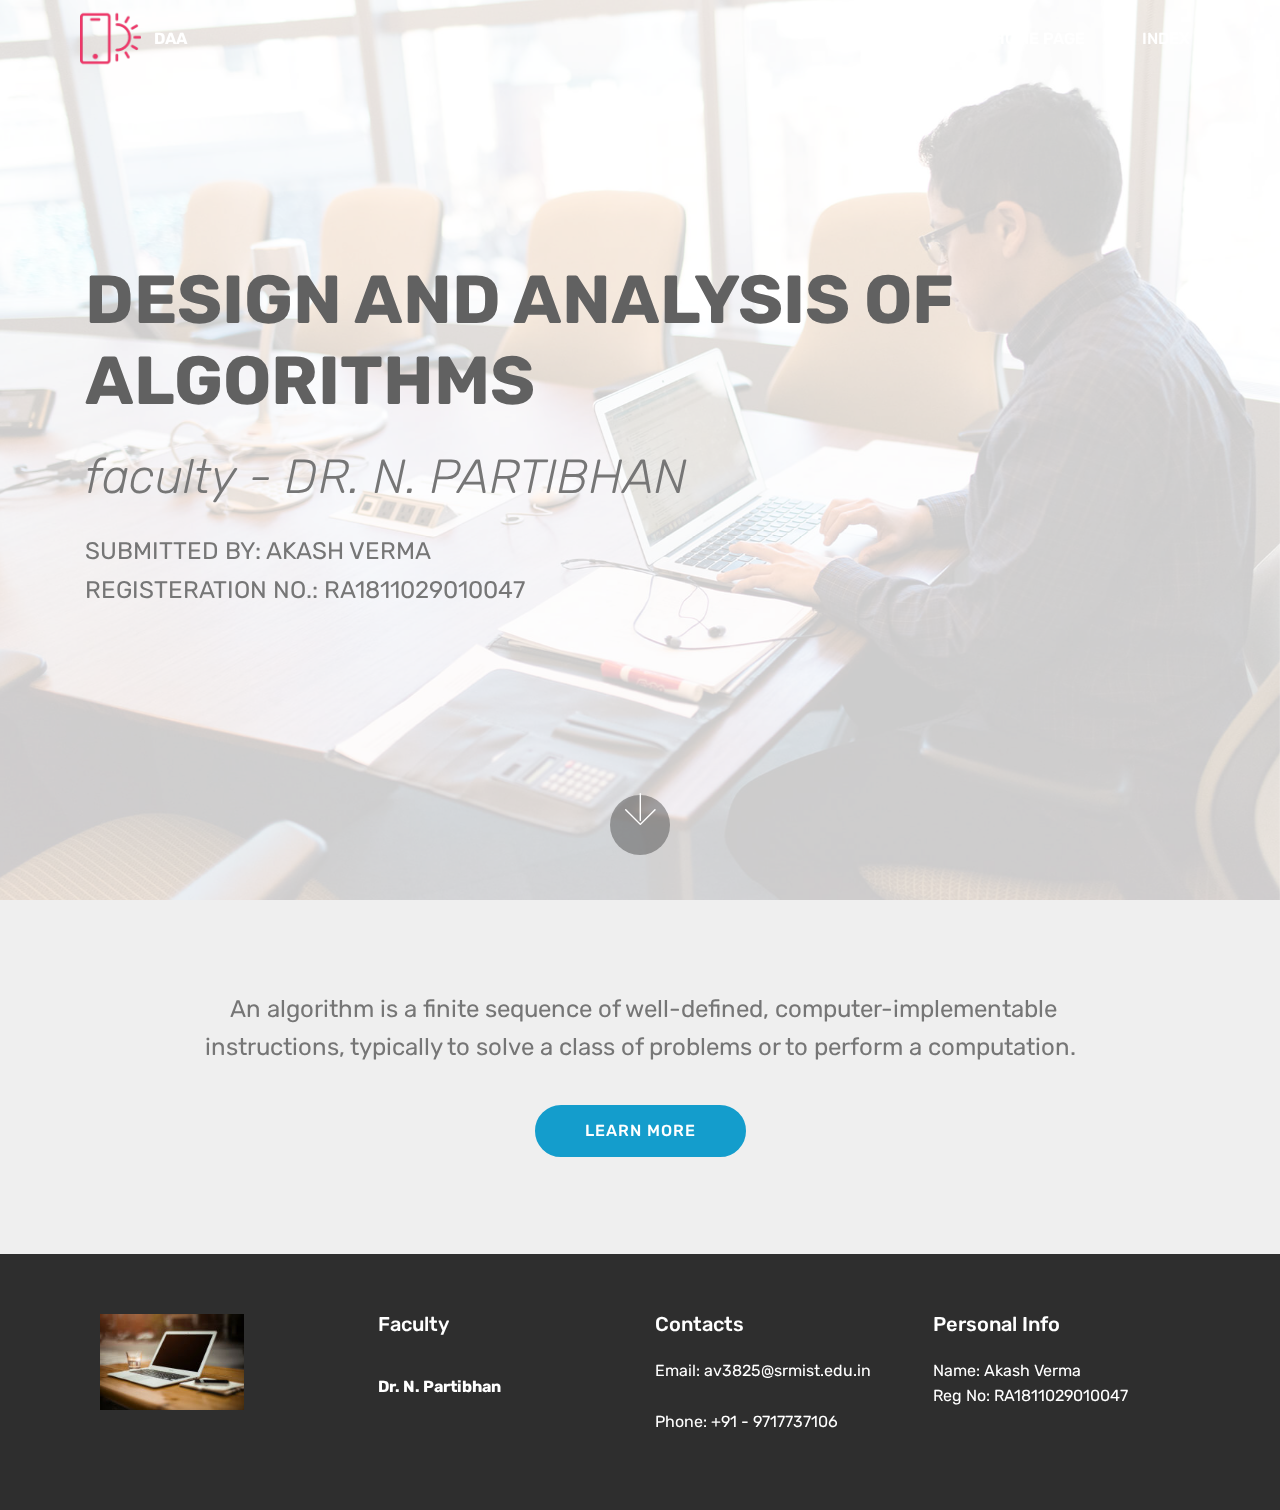
<file: index.html>
<!DOCTYPE html>
<html  >
<head>
  <!-- Site made with Mobirise Website Builder v4.12.3, https://mobirise.com -->
  <meta charset="UTF-8">
  <meta http-equiv="X-UA-Compatible" content="IE=edge">
  <meta name="generator" content="Mobirise v4.12.3, mobirise.com">
  <meta name="viewport" content="width=device-width, initial-scale=1, minimum-scale=1">
  <link rel="shortcut icon" href="assets/images/logo2.png" type="image/x-icon">
  <meta name="description" content="">
  
  
  <title>Home</title>
  <link rel="stylesheet" href="assets/web/assets/mobirise-icons/mobirise-icons.css">
  <link rel="stylesheet" href="assets/bootstrap/css/bootstrap.min.css">
  <link rel="stylesheet" href="assets/bootstrap/css/bootstrap-grid.min.css">
  <link rel="stylesheet" href="assets/bootstrap/css/bootstrap-reboot.min.css">
  <link rel="stylesheet" href="assets/socicon/css/styles.css">
  <link rel="stylesheet" href="assets/tether/tether.min.css">
  <link rel="stylesheet" href="assets/dropdown/css/style.css">
  <link rel="stylesheet" href="assets/theme/css/style.css">
  <link rel="preload" as="style" href="assets/mobirise/css/mbr-additional.css"><link rel="stylesheet" href="assets/mobirise/css/mbr-additional.css" type="text/css">
  
  
  
</head>
<body>
  <section class="menu cid-rX5sDRIpBt" once="menu" id="menu1-1b">

    

    <nav class="navbar navbar-expand beta-menu navbar-dropdown align-items-center navbar-toggleable-sm bg-color transparent">
        <button class="navbar-toggler navbar-toggler-right" type="button" data-toggle="collapse" data-target="#navbarSupportedContent" aria-controls="navbarSupportedContent" aria-expanded="false" aria-label="Toggle navigation">
            <div class="hamburger">
                <span></span>
                <span></span>
                <span></span>
                <span></span>
            </div>
        </button>
        <div class="menu-logo">
            <div class="navbar-brand">
                <span class="navbar-logo">
                    <a href="index.html">
                         <img src="assets/images/logo2.png" alt="Mobirise" title="" style="height: 3.8rem;">
                    </a>
                </span>
                <span class="navbar-caption-wrap"><a class="navbar-caption text-white display-4" href="index.html">
                        DAA</a></span>
            </div>
        </div>
        <div class="collapse navbar-collapse" id="navbarSupportedContent">
            <ul class="navbar-nav nav-dropdown nav-right" data-app-modern-menu="true"><li class="nav-item">
                    <a class="nav-link link text-white display-4" href="index.html">
                        <span class="mbri-home mbr-iconfont mbr-iconfont-btn"></span>
                        HOME PAGE</a>
                </li>
                <li class="nav-item">
                    <a class="nav-link link text-white display-4" href="page1.html"><span class="mbri-more-vertical mbr-iconfont mbr-iconfont-btn"></span>
                        
                        INDEX</a>
                </li></ul>
            
        </div>
    </nav>
</section>

<section class="engine"><a href="https://mobirise.info/g">how to build a website</a></section><section class="header9 cid-rX5vMGN4uy mbr-fullscreen mbr-parallax-background" id="header9-1k">

    

    <div class="mbr-overlay" style="opacity: 0.8; background-color: rgb(255, 255, 255);">
    </div>

    <div class="container">
        <div class="media-container-column mbr-white">
            <h1 class="mbr-section-title align-left mbr-bold pb-3 mbr-fonts-style display-1">DESIGN AND ANALYSIS OF ALGORITHMS</h1>
            <h3 class="mbr-section-subtitle align-left mbr-light pb-3 mbr-fonts-style display-2">
                faculty - DR. N. PARTIBHAN</h3>
            <p class="mbr-text align-left pb-3 mbr-fonts-style display-5">SUBMITTED BY: AKASH VERMA<br>REGISTERATION NO.: RA1811029010047</p>
            
        </div>
    </div>

    <div class="mbr-arrow hidden-sm-down" aria-hidden="true">
        <a href="#next">
            <i class="mbri-down mbr-iconfont"></i>
        </a>
    </div>
</section>

<section class="header1 cid-rX58zA5EWe" id="header16-6">

    

    

    <div class="container">
        <div class="row justify-content-md-center">
            <div class="col-md-10 align-center">
                
                
                <p class="mbr-text pb-3 mbr-fonts-style display-5">&nbsp;An algorithm is a finite sequence of well-defined, computer-implementable instructions, typically to solve a class of problems or to perform a computation.</p>
                <div class="mbr-section-btn"><a class="btn btn-md btn-primary display-4" href="page1.html" target="_blank">LEARN MORE</a></div>
            </div>
        </div>
    </div>

</section>

<section class="cid-qTkAaeaxX5" id="footer1-2">

    

    

    <div class="container">
        <div class="media-container-row content text-white">
            <div class="col-12 col-md-3">
                <div class="media-wrap">
                    <a href="index.html">
                        <img src="assets/images/mbr-192x128.jpg" alt="Mobirise" title="">
                    </a>
                </div>
            </div>
            <div class="col-12 col-md-3 mbr-fonts-style display-7">
                <h5 class="pb-3"><p>Faculty&nbsp;</p></h5>
                <p class="mbr-text"><strong>Dr. N. Partibhan</strong></p>
            </div>
            <div class="col-12 col-md-3 mbr-fonts-style display-7">
                <h5 class="pb-3">
                    Contacts<br>
                </h5>
                <p class="mbr-text">Email: av3825@srmist.edu.in &nbsp; &nbsp; &nbsp; &nbsp;<br>Phone: +91 - 9717737106 &nbsp; &nbsp; &nbsp; &nbsp; &nbsp; &nbsp; &nbsp; &nbsp;<br></p>
            </div>
            <div class="col-12 col-md-3 mbr-fonts-style display-7">
                <h5 class="pb-3">Personal Info</h5>
                <p class="mbr-text">Name: Akash Verma
<br>Reg No: RA1811029010047</p>
            </div>
        </div>
        
    </div>
</section>


  <script src="assets/web/assets/jquery/jquery.min.js"></script>
  <script src="assets/popper/popper.min.js"></script>
  <script src="assets/bootstrap/js/bootstrap.min.js"></script>
  <script src="assets/tether/tether.min.js"></script>
  <script src="assets/parallax/jarallax.min.js"></script>
  <script src="assets/dropdown/js/nav-dropdown.js"></script>
  <script src="assets/dropdown/js/navbar-dropdown.js"></script>
  <script src="assets/touchswipe/jquery.touch-swipe.min.js"></script>
  <script src="assets/smoothscroll/smooth-scroll.js"></script>
  <script src="assets/theme/js/script.js"></script>
  
  
</body>
</html>
</file>
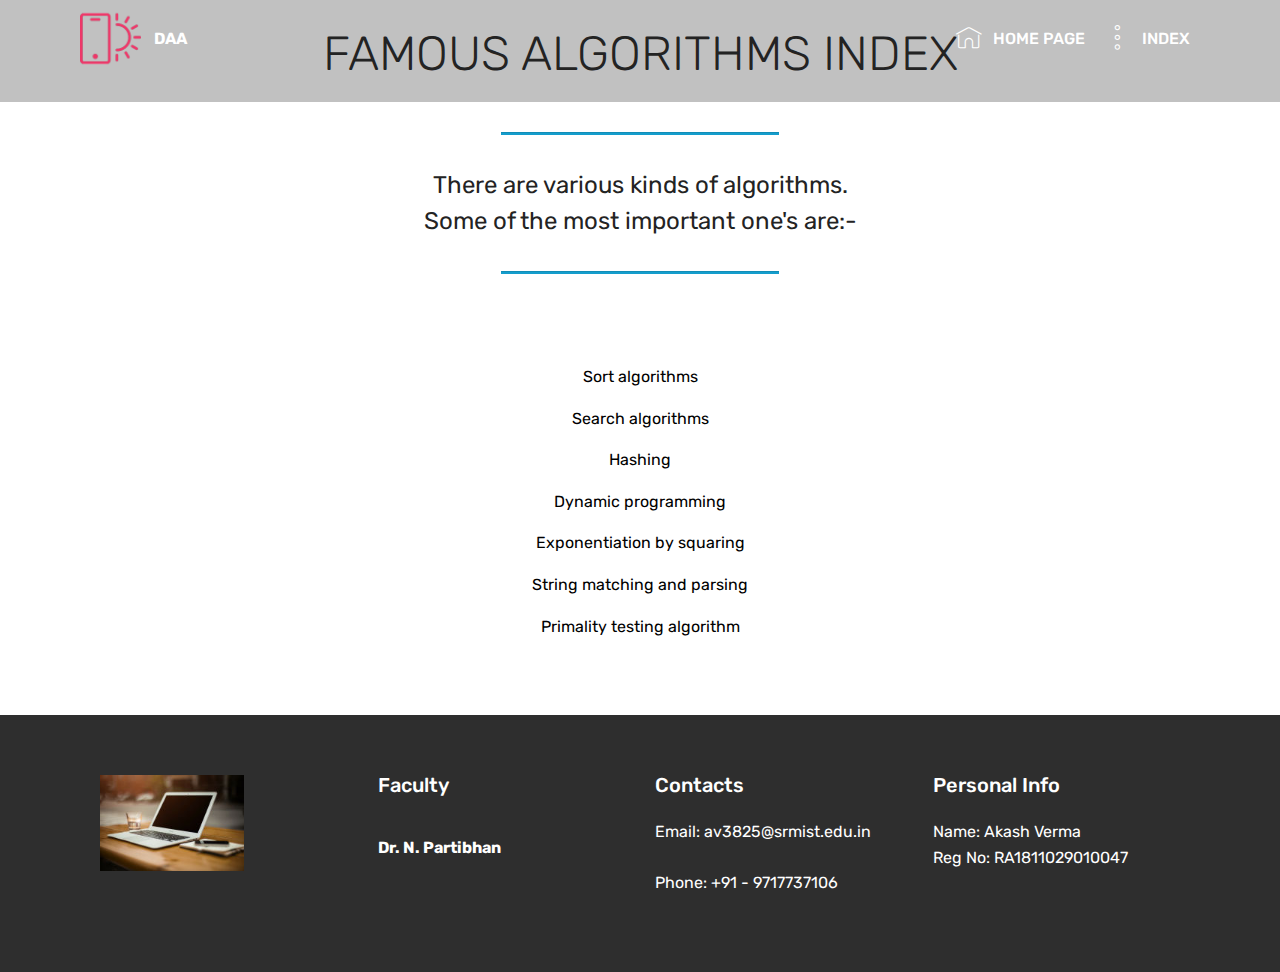
<file: page1.html>
<!DOCTYPE html>
<html  >
<head>
  <!-- Site made with Mobirise Website Builder v4.12.3, https://mobirise.com -->
  <meta charset="UTF-8">
  <meta http-equiv="X-UA-Compatible" content="IE=edge">
  <meta name="generator" content="Mobirise v4.12.3, mobirise.com">
  <meta name="viewport" content="width=device-width, initial-scale=1, minimum-scale=1">
  <link rel="shortcut icon" href="assets/images/logo2.png" type="image/x-icon">
  <meta name="description" content="Website Creator Description">
  
  
  <title>Page 1</title>
  <link rel="stylesheet" href="assets/web/assets/mobirise-icons/mobirise-icons.css">
  <link rel="stylesheet" href="assets/bootstrap/css/bootstrap.min.css">
  <link rel="stylesheet" href="assets/bootstrap/css/bootstrap-grid.min.css">
  <link rel="stylesheet" href="assets/bootstrap/css/bootstrap-reboot.min.css">
  <link rel="stylesheet" href="assets/tether/tether.min.css">
  <link rel="stylesheet" href="assets/dropdown/css/style.css">
  <link rel="stylesheet" href="assets/socicon/css/styles.css">
  <link rel="stylesheet" href="assets/theme/css/style.css">
  <link rel="preload" as="style" href="assets/mobirise/css/mbr-additional.css"><link rel="stylesheet" href="assets/mobirise/css/mbr-additional.css" type="text/css">
  
  
  
</head>
<body>
  <section class="menu cid-rX5sDRIpBt" once="menu" id="menu1-1b">

    

    <nav class="navbar navbar-expand beta-menu navbar-dropdown align-items-center navbar-toggleable-sm bg-color transparent">
        <button class="navbar-toggler navbar-toggler-right" type="button" data-toggle="collapse" data-target="#navbarSupportedContent" aria-controls="navbarSupportedContent" aria-expanded="false" aria-label="Toggle navigation">
            <div class="hamburger">
                <span></span>
                <span></span>
                <span></span>
                <span></span>
            </div>
        </button>
        <div class="menu-logo">
            <div class="navbar-brand">
                <span class="navbar-logo">
                    <a href="index.html">
                         <img src="assets/images/logo2.png" alt="Mobirise" title="" style="height: 3.8rem;">
                    </a>
                </span>
                <span class="navbar-caption-wrap"><a class="navbar-caption text-white display-4" href="index.html">
                        DAA</a></span>
            </div>
        </div>
        <div class="collapse navbar-collapse" id="navbarSupportedContent">
            <ul class="navbar-nav nav-dropdown nav-right" data-app-modern-menu="true"><li class="nav-item">
                    <a class="nav-link link text-white display-4" href="index.html">
                        <span class="mbri-home mbr-iconfont mbr-iconfont-btn"></span>
                        HOME PAGE</a>
                </li>
                <li class="nav-item">
                    <a class="nav-link link text-white display-4" href="page1.html"><span class="mbri-more-vertical mbr-iconfont mbr-iconfont-btn"></span>
                        
                        INDEX</a>
                </li></ul>
            
        </div>
    </nav>
</section>

<section class="engine"><a href="https://mobirise.info/k">how to develop your own website</a></section><section class="mbr-section content4 cid-rX5anszOb5" id="content4-c">

    

    <div class="container">
        <div class="media-container-row">
            <div class="title col-12 col-md-8">
                <h2 class="align-center pb-3 mbr-fonts-style display-2">FAMOUS ALGORITHMS INDEX</h2>
                
                
            </div>
        </div>
    </div>
</section>

<section class="mbr-section article content9 cid-rX5ao4ul44" id="content9-d">
    
     

    <div class="container">
        <div class="inner-container" style="width: 100%;">
            <hr class="line" style="width: 25%;">
            <div class="section-text align-center mbr-fonts-style display-5">There are various kinds of algorithms.<br>Some of the most important one's are:-</div>
            <hr class="line" style="width: 25%;">
        </div>
        </div>
</section>

<section class="mbr-section article content1 cid-rX5aoUOg9f" id="content1-e">
    
     

    <div class="container">
        <div class="media-container-row">
            <div class="mbr-text col-12 mbr-fonts-style display-7 col-md-8"><p><strong><a href="page2.html" class="text-black">Sort algorithms</a></strong><br></p><p><strong><a href="page3.html" class="text-black">Search algorithms</a>
</strong></p><p><strong><a href="page4.html" class="text-black">Hashing</a>
</strong></p><p><strong><a href="page5.html" class="text-black">Dynamic programming
</a></strong></p><p><strong><a href="page6.html" class="text-black">Exponentiation by squaring</a>
</strong></p><p><strong><a href="page7.html" class="text-black">String matching and parsing</a>
</strong></p><p><strong><a href="page8.html" class="text-black">Primality testing algorithm</a></strong></p></div>
        </div>
    </div>
</section>

<section class="cid-rX5tM94mih" id="footer1-1c">

    

    

    <div class="container">
        <div class="media-container-row content text-white">
            <div class="col-12 col-md-3">
                <div class="media-wrap">
                    <a href="index.html">
                        <img src="assets/images/mbr-192x128.jpg" alt="Mobirise" title="">
                    </a>
                </div>
            </div>
            <div class="col-12 col-md-3 mbr-fonts-style display-7">
                <h5 class="pb-3"><p>Faculty&nbsp;</p></h5>
                <p class="mbr-text"><strong>Dr. N. Partibhan</strong></p>
            </div>
            <div class="col-12 col-md-3 mbr-fonts-style display-7">
                <h5 class="pb-3">
                    Contacts<br>
                </h5>
                <p class="mbr-text">Email: av3825@srmist.edu.in &nbsp; &nbsp; &nbsp; &nbsp;<br>Phone: +91 - 9717737106 &nbsp; &nbsp; &nbsp; &nbsp; &nbsp; &nbsp; &nbsp; &nbsp;<br></p>
            </div>
            <div class="col-12 col-md-3 mbr-fonts-style display-7">
                <h5 class="pb-3">Personal Info</h5>
                <p class="mbr-text">Name: Akash Verma
<br>Reg No: RA1811029010047</p>
            </div>
        </div>
        
    </div>
</section>


  <script src="assets/web/assets/jquery/jquery.min.js"></script>
  <script src="assets/popper/popper.min.js"></script>
  <script src="assets/bootstrap/js/bootstrap.min.js"></script>
  <script src="assets/tether/tether.min.js"></script>
  <script src="assets/smoothscroll/smooth-scroll.js"></script>
  <script src="assets/dropdown/js/nav-dropdown.js"></script>
  <script src="assets/dropdown/js/navbar-dropdown.js"></script>
  <script src="assets/touchswipe/jquery.touch-swipe.min.js"></script>
  <script src="assets/theme/js/script.js"></script>
  
  
</body>
</html>
</file>
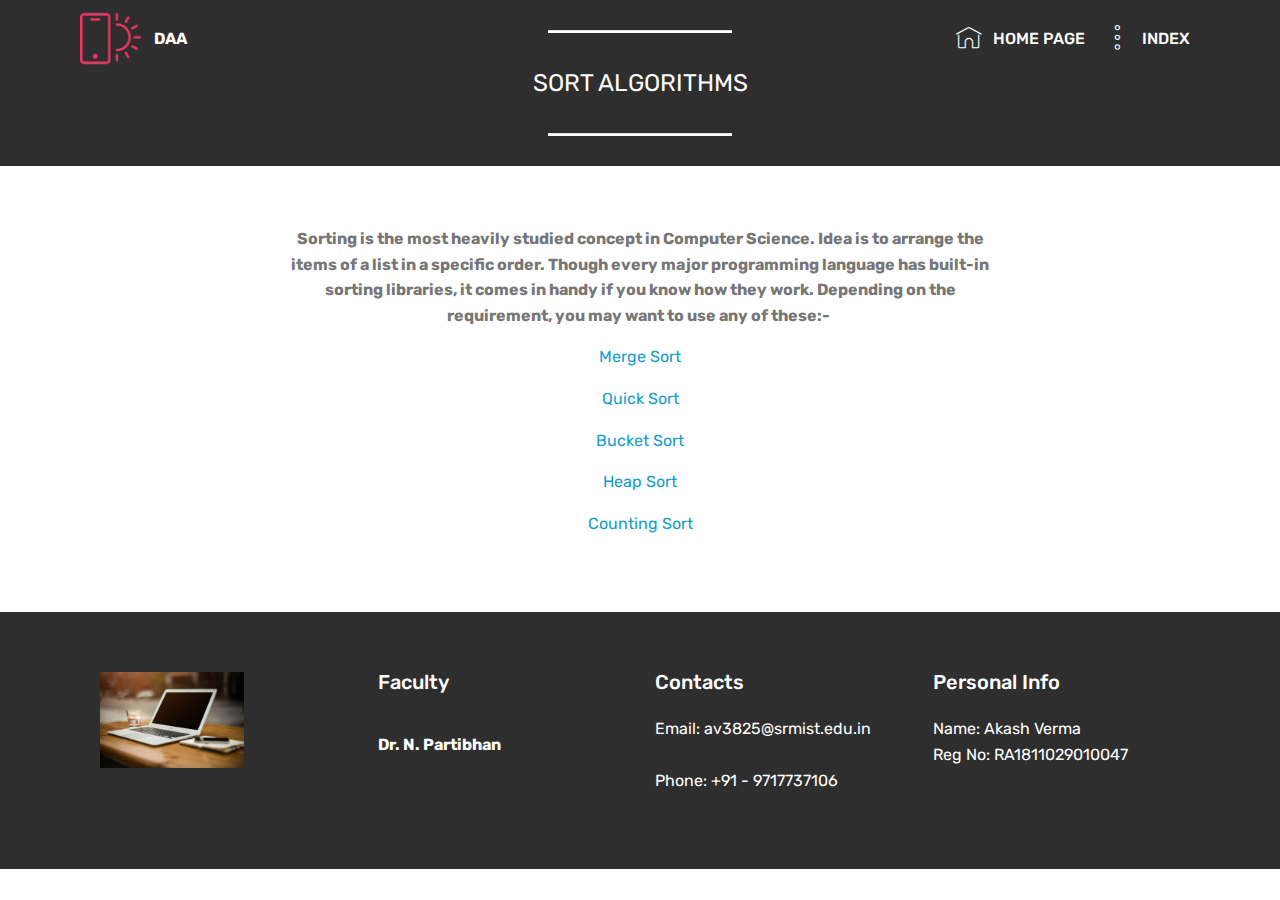
<file: page2.html>
<!DOCTYPE html>
<html  >
<head>
  <!-- Site made with Mobirise Website Builder v4.12.3, https://mobirise.com -->
  <meta charset="UTF-8">
  <meta http-equiv="X-UA-Compatible" content="IE=edge">
  <meta name="generator" content="Mobirise v4.12.3, mobirise.com">
  <meta name="viewport" content="width=device-width, initial-scale=1, minimum-scale=1">
  <link rel="shortcut icon" href="assets/images/logo2.png" type="image/x-icon">
  <meta name="description" content="Web Maker Description">
  
  
  <title>Sort Algorithms</title>
  <link rel="stylesheet" href="assets/web/assets/mobirise-icons/mobirise-icons.css">
  <link rel="stylesheet" href="assets/bootstrap/css/bootstrap.min.css">
  <link rel="stylesheet" href="assets/bootstrap/css/bootstrap-grid.min.css">
  <link rel="stylesheet" href="assets/bootstrap/css/bootstrap-reboot.min.css">
  <link rel="stylesheet" href="assets/tether/tether.min.css">
  <link rel="stylesheet" href="assets/dropdown/css/style.css">
  <link rel="stylesheet" href="assets/socicon/css/styles.css">
  <link rel="stylesheet" href="assets/theme/css/style.css">
  <link rel="preload" as="style" href="assets/mobirise/css/mbr-additional.css"><link rel="stylesheet" href="assets/mobirise/css/mbr-additional.css" type="text/css">
  
  
  
</head>
<body>
  <section class="menu cid-rX5sDRIpBt" once="menu" id="menu1-1b">

    

    <nav class="navbar navbar-expand beta-menu navbar-dropdown align-items-center navbar-toggleable-sm bg-color transparent">
        <button class="navbar-toggler navbar-toggler-right" type="button" data-toggle="collapse" data-target="#navbarSupportedContent" aria-controls="navbarSupportedContent" aria-expanded="false" aria-label="Toggle navigation">
            <div class="hamburger">
                <span></span>
                <span></span>
                <span></span>
                <span></span>
            </div>
        </button>
        <div class="menu-logo">
            <div class="navbar-brand">
                <span class="navbar-logo">
                    <a href="index.html">
                         <img src="assets/images/logo2.png" alt="Mobirise" title="" style="height: 3.8rem;">
                    </a>
                </span>
                <span class="navbar-caption-wrap"><a class="navbar-caption text-white display-4" href="index.html">
                        DAA</a></span>
            </div>
        </div>
        <div class="collapse navbar-collapse" id="navbarSupportedContent">
            <ul class="navbar-nav nav-dropdown nav-right" data-app-modern-menu="true"><li class="nav-item">
                    <a class="nav-link link text-white display-4" href="index.html">
                        <span class="mbri-home mbr-iconfont mbr-iconfont-btn"></span>
                        HOME PAGE</a>
                </li>
                <li class="nav-item">
                    <a class="nav-link link text-white display-4" href="page1.html"><span class="mbri-more-vertical mbr-iconfont mbr-iconfont-btn"></span>
                        
                        INDEX</a>
                </li></ul>
            
        </div>
    </nav>
</section>

<section class="engine"><a href="https://mobirise.info/d">web maker</a></section><section class="mbr-section article content10 cid-rX5d6nXsWp" id="content10-g">
    
     

    <div class="container">
        <div class="inner-container" style="width: 66%;">
            <hr class="line" style="width: 25%;">
            <div class="section-text align-center mbr-white mbr-fonts-style display-5">
                    SORT ALGORITHMS</div>
            <hr class="line" style="width: 25%;">
        </div>
    </div>
</section>

<section class="mbr-section article content1 cid-rX5d8Ldesj" id="content1-h">
    
     

    <div class="container">
        <div class="media-container-row">
            <div class="mbr-text col-12 mbr-fonts-style display-7 col-md-8"><p><strong>Sorting is the most heavily studied concept in Computer Science. Idea is to arrange the items of a list in a specific order. Though every major programming language has built-in sorting libraries, it comes in handy if you know how they work. Depending on the requirement, you may want to use any of these:-&nbsp;</strong><br></p><p><strong><a href="https://www.hackerearth.com/practice/algorithms/sorting/merge-sort/tutorial/">Merge Sort</a>
</strong></p><p><strong><a href="https://www.hackerearth.com/practice/algorithms/sorting/quick-sort/tutorial/">Quick Sort</a>
</strong></p><p><strong><a href="https://www.hackerearth.com/practice/algorithms/sorting/bucket-sort/tutorial/">Bucket Sort</a>
</strong></p><p><strong><a href="https://www.hackerearth.com/practice/algorithms/sorting/heap-sort/tutorial/">Heap Sort</a>
</strong></p><p><strong><a href="https://www.hackerearth.com/practice/algorithms/sorting/counting-sort/tutorial/">Counting Sort</a></strong></p></div>
        </div>
    </div>
</section>

<section class="cid-rX5tPNz95j" id="footer1-1d">

    

    

    <div class="container">
        <div class="media-container-row content text-white">
            <div class="col-12 col-md-3">
                <div class="media-wrap">
                    <a href="index.html">
                        <img src="assets/images/mbr-192x128.jpg" alt="Mobirise" title="">
                    </a>
                </div>
            </div>
            <div class="col-12 col-md-3 mbr-fonts-style display-7">
                <h5 class="pb-3"><p>Faculty&nbsp;</p></h5>
                <p class="mbr-text"><strong>Dr. N. Partibhan</strong></p>
            </div>
            <div class="col-12 col-md-3 mbr-fonts-style display-7">
                <h5 class="pb-3">
                    Contacts<br>
                </h5>
                <p class="mbr-text">Email: av3825@srmist.edu.in &nbsp; &nbsp; &nbsp; &nbsp;<br>Phone: +91 - 9717737106 &nbsp; &nbsp; &nbsp; &nbsp; &nbsp; &nbsp; &nbsp; &nbsp;<br></p>
            </div>
            <div class="col-12 col-md-3 mbr-fonts-style display-7">
                <h5 class="pb-3">Personal Info</h5>
                <p class="mbr-text">Name: Akash Verma
<br>Reg No: RA1811029010047</p>
            </div>
        </div>
        
    </div>
</section>


  <script src="assets/web/assets/jquery/jquery.min.js"></script>
  <script src="assets/popper/popper.min.js"></script>
  <script src="assets/bootstrap/js/bootstrap.min.js"></script>
  <script src="assets/tether/tether.min.js"></script>
  <script src="assets/smoothscroll/smooth-scroll.js"></script>
  <script src="assets/dropdown/js/nav-dropdown.js"></script>
  <script src="assets/dropdown/js/navbar-dropdown.js"></script>
  <script src="assets/touchswipe/jquery.touch-swipe.min.js"></script>
  <script src="assets/theme/js/script.js"></script>
  
  
</body>
</html>
</file>
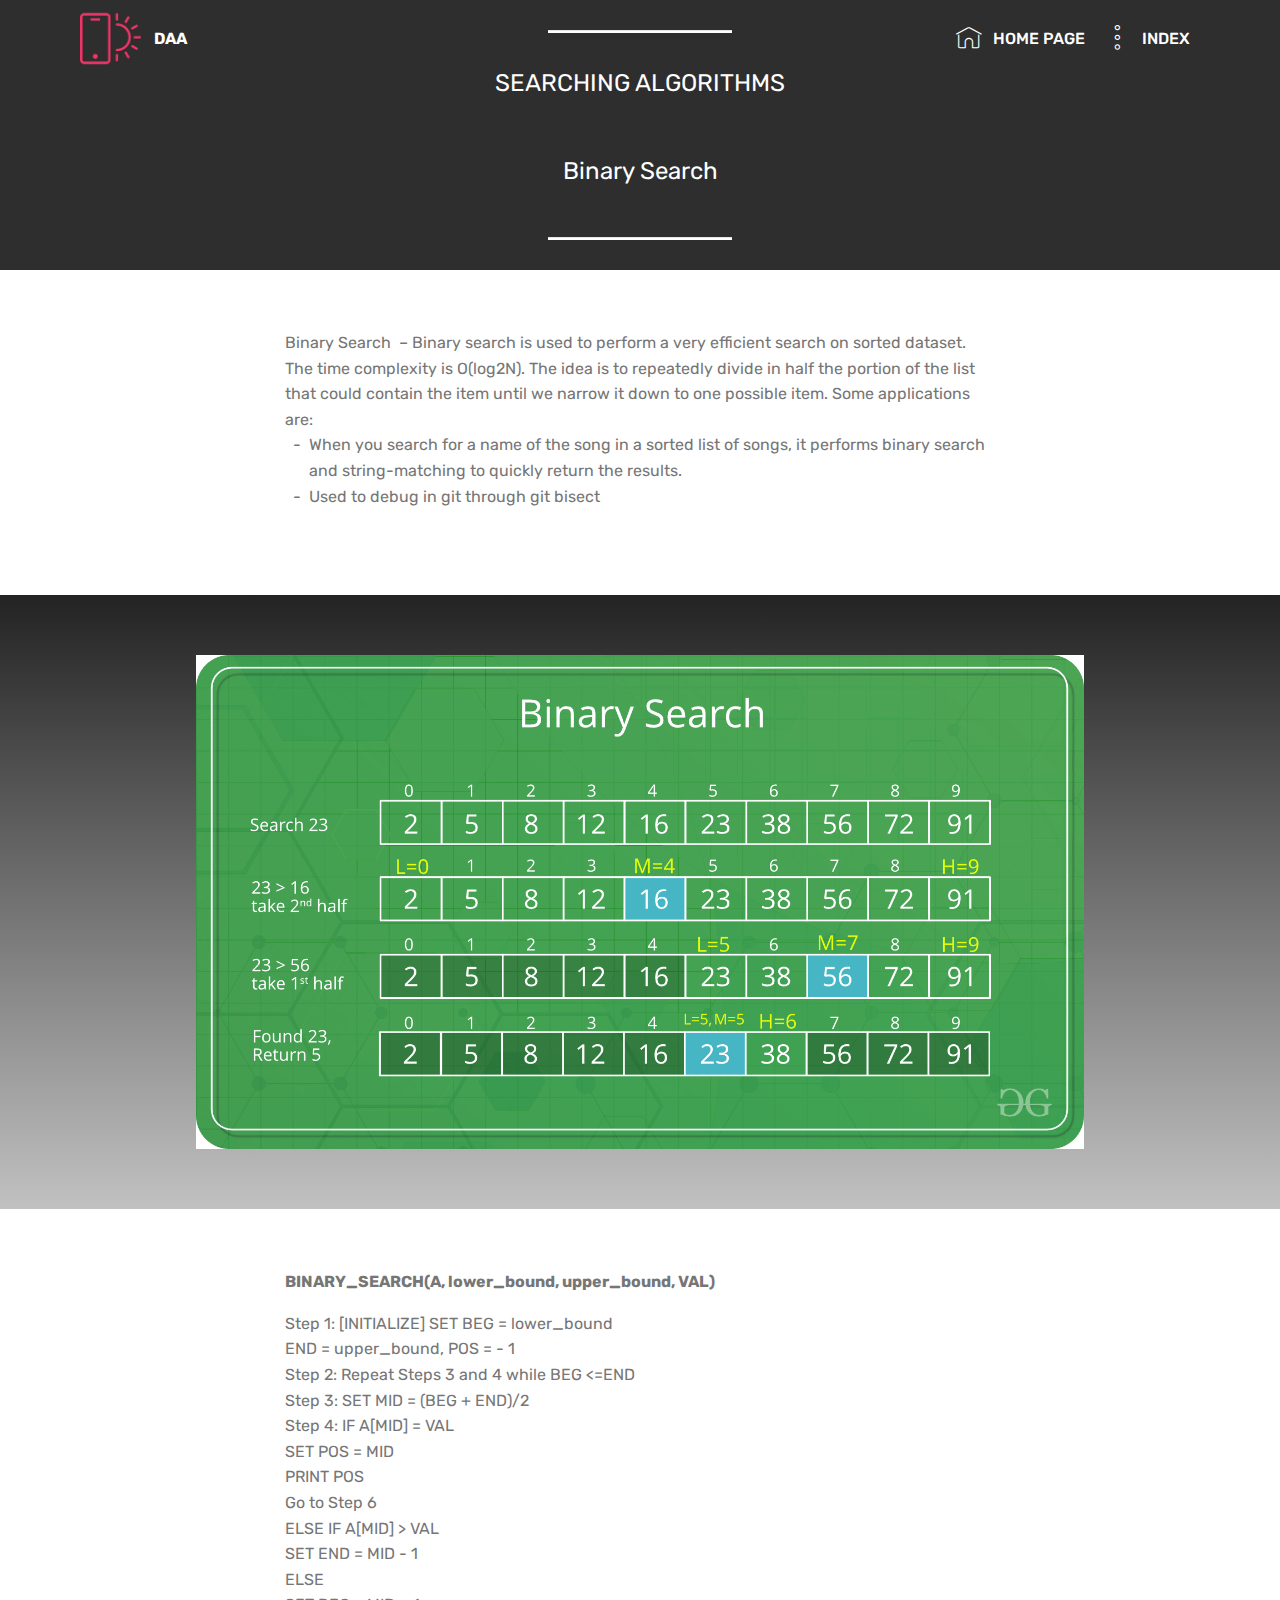
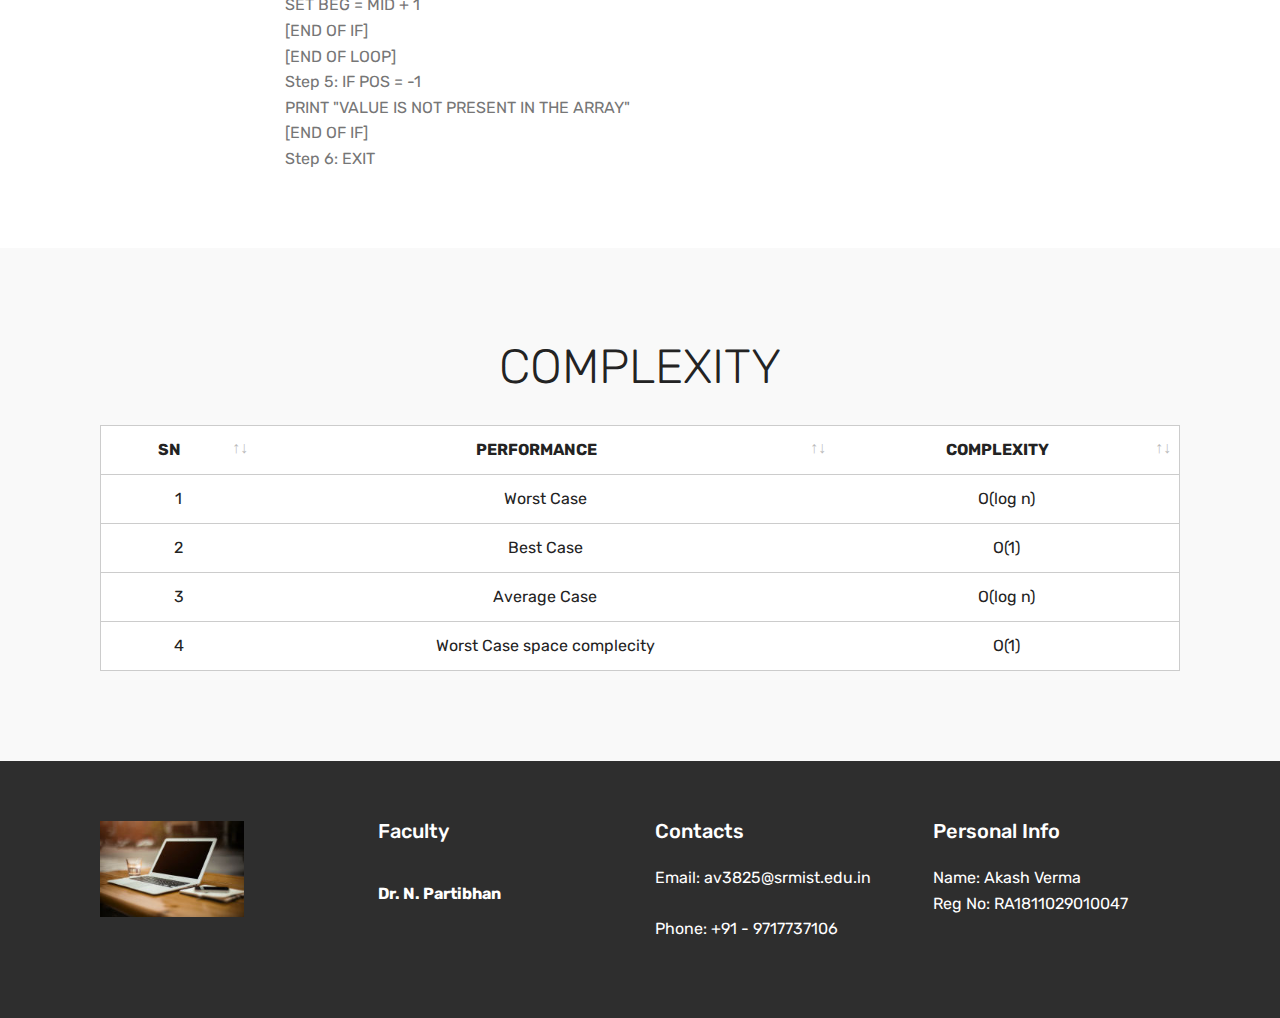
<file: page3.html>
<!DOCTYPE html>
<html  >
<head>
  <!-- Site made with Mobirise Website Builder v4.12.3, https://mobirise.com -->
  <meta charset="UTF-8">
  <meta http-equiv="X-UA-Compatible" content="IE=edge">
  <meta name="generator" content="Mobirise v4.12.3, mobirise.com">
  <meta name="viewport" content="width=device-width, initial-scale=1, minimum-scale=1">
  <link rel="shortcut icon" href="assets/images/logo2.png" type="image/x-icon">
  <meta name="description" content="Web Page Generator Description">
  
  
  <title>Search Algorithms</title>
  <link rel="stylesheet" href="assets/web/assets/mobirise-icons/mobirise-icons.css">
  <link rel="stylesheet" href="assets/bootstrap/css/bootstrap.min.css">
  <link rel="stylesheet" href="assets/bootstrap/css/bootstrap-grid.min.css">
  <link rel="stylesheet" href="assets/bootstrap/css/bootstrap-reboot.min.css">
  <link rel="stylesheet" href="assets/socicon/css/styles.css">
  <link rel="stylesheet" href="assets/tether/tether.min.css">
  <link rel="stylesheet" href="assets/datatables/data-tables.bootstrap4.min.css">
  <link rel="stylesheet" href="assets/dropdown/css/style.css">
  <link rel="stylesheet" href="assets/theme/css/style.css">
  <link rel="preload" as="style" href="assets/mobirise/css/mbr-additional.css"><link rel="stylesheet" href="assets/mobirise/css/mbr-additional.css" type="text/css">
  
  
  
</head>
<body>
  <section class="menu cid-rX5sDRIpBt" once="menu" id="menu1-1b">

    

    <nav class="navbar navbar-expand beta-menu navbar-dropdown align-items-center navbar-toggleable-sm bg-color transparent">
        <button class="navbar-toggler navbar-toggler-right" type="button" data-toggle="collapse" data-target="#navbarSupportedContent" aria-controls="navbarSupportedContent" aria-expanded="false" aria-label="Toggle navigation">
            <div class="hamburger">
                <span></span>
                <span></span>
                <span></span>
                <span></span>
            </div>
        </button>
        <div class="menu-logo">
            <div class="navbar-brand">
                <span class="navbar-logo">
                    <a href="index.html">
                         <img src="assets/images/logo2.png" alt="Mobirise" title="" style="height: 3.8rem;">
                    </a>
                </span>
                <span class="navbar-caption-wrap"><a class="navbar-caption text-white display-4" href="index.html">
                        DAA</a></span>
            </div>
        </div>
        <div class="collapse navbar-collapse" id="navbarSupportedContent">
            <ul class="navbar-nav nav-dropdown nav-right" data-app-modern-menu="true"><li class="nav-item">
                    <a class="nav-link link text-white display-4" href="index.html">
                        <span class="mbri-home mbr-iconfont mbr-iconfont-btn"></span>
                        HOME PAGE</a>
                </li>
                <li class="nav-item">
                    <a class="nav-link link text-white display-4" href="page1.html"><span class="mbri-more-vertical mbr-iconfont mbr-iconfont-btn"></span>
                        
                        INDEX</a>
                </li></ul>
            
        </div>
    </nav>
</section>

<section class="engine"><a href="https://mobirise.info/r">bootstrap templates</a></section><section class="mbr-section article content10 cid-rX5eI9PGVL" id="content10-o">
    
     

    <div class="container">
        <div class="inner-container" style="width: 66%;">
            <hr class="line" style="width: 25%;">
            <div class="section-text align-center mbr-white mbr-fonts-style display-5"><p>SEARCHING ALGORITHMS</p><br><p>Binary Search</p></div>
            <hr class="line" style="width: 25%;">
        </div>
    </div>
</section>

<section class="mbr-section article content1 cid-rX5eIAo9WG" id="content1-p">
    
     

    <div class="container">
        <div class="media-container-row">
            <div class="mbr-text col-12 mbr-fonts-style display-7 col-md-8">Binary Search &nbsp;– Binary search is used to perform a very efficient search on sorted dataset. The time complexity is O(log2N). The idea is to repeatedly divide in half the portion of the list that could contain the item until we narrow it down to one possible item. Some applications are:
<div>
</div><div>&nbsp; - &nbsp;When you search for a name of the song in a sorted list of songs, it performs binary search &nbsp;&nbsp;&nbsp;&nbsp;&nbsp;&nbsp;and string-matching to quickly return the results.
</div><div>&nbsp; - &nbsp;Used to debug in git through git bisect
</div><div><br></div></div>
        </div>
    </div>
</section>

<section class="cid-rX5kxYygtJ" id="image3-r">

    

    <figure class="mbr-figure container">
            <div class="image-block" style="width: 80%;">
                <img src="assets/images/binary-search-1600x891.png" width="1400" alt="Mobirise" title="">
                
            </div>
    </figure>
</section>

<section class="mbr-section article content1 cid-rX5kPgZpMO" id="content1-s">
    
     

    <div class="container">
        <div class="media-container-row">
            <div class="mbr-text col-12 mbr-fonts-style display-7 col-md-8"><p><strong>BINARY_SEARCH(A, lower_bound, upper_bound, VAL)&nbsp;</strong><br></p><p></p><div>Step 1: [INITIALIZE] SET BEG = lower_bound
</div><div>END = upper_bound, POS = - 1
</div><div>Step 2: Repeat Steps 3 and 4 while BEG &lt;=END
</div><div>Step 3: SET MID = (BEG + END)/2
</div><div>Step 4: IF A[MID] = VAL
</div><div>SET POS = MID
</div><div>PRINT POS
</div><div>Go to Step 6
</div><div>ELSE IF A[MID] &gt; VAL
</div><div>SET END = MID - 1
</div><div>ELSE
</div><div>SET BEG = MID + 1
</div><div>[END OF IF]
</div><div>[END OF LOOP]
</div><div>Step 5: IF POS = -1
</div><div>PRINT "VALUE IS NOT PRESENT IN THE ARRAY"
</div><div>[END OF IF]
</div><div>Step 6: EXIT</div><p></p></div>
        </div>
    </div>
</section>

<section class="section-table cid-rX5m0kLXKI" id="table1-t">

  
  
  <div class="container container-table">
      <h2 class="mbr-section-title mbr-fonts-style align-center pb-3 display-2">COMPLEXITY</h2>
      
      <div class="table-wrapper">
        <div class="container">
          
        </div>

        <div class="container scroll">
          <table class="table" cellspacing="0">
            <thead>
              <tr class="table-heads ">
                  
                  
                  
                  
              <th class="head-item mbr-fonts-style display-7">SN</th><th class="head-item mbr-fonts-style display-7">PERFORMANCE</th><th class="head-item mbr-fonts-style display-7">COMPLEXITY</th></tr>
            </thead>

            <tbody>
              
              
              
              
            <tr> 
                
                
                
                
              <td class="body-item mbr-fonts-style display-7">1</td><td class="body-item mbr-fonts-style display-7">Worst Case</td><td class="body-item mbr-fonts-style display-7">O(log n)</td></tr><tr>
                
                
                
                
              <td class="body-item mbr-fonts-style display-7">2</td><td class="body-item mbr-fonts-style display-7">Best Case</td><td class="body-item mbr-fonts-style display-7">O(1)</td></tr><tr>
                
                
                
                
              <td class="body-item mbr-fonts-style display-7">3</td><td class="body-item mbr-fonts-style display-7">Average Case</td><td class="body-item mbr-fonts-style display-7">O(log n)</td></tr><tr>
                
                
                
                
              <td class="body-item mbr-fonts-style display-7">4</td><td class="body-item mbr-fonts-style display-7">Worst Case space complecity</td><td class="body-item mbr-fonts-style display-7">O(1)</td></tr></tbody>
          </table>
        </div>
        <div class="container table-info-container">
          
        </div>
      </div>
    </div>
</section>

<section class="cid-rX5tTTXsiO" id="footer1-1e">

    

    

    <div class="container">
        <div class="media-container-row content text-white">
            <div class="col-12 col-md-3">
                <div class="media-wrap">
                    <a href="index.html">
                        <img src="assets/images/mbr-192x128.jpg" alt="Mobirise" title="">
                    </a>
                </div>
            </div>
            <div class="col-12 col-md-3 mbr-fonts-style display-7">
                <h5 class="pb-3"><p>Faculty&nbsp;</p></h5>
                <p class="mbr-text"><strong>Dr. N. Partibhan</strong></p>
            </div>
            <div class="col-12 col-md-3 mbr-fonts-style display-7">
                <h5 class="pb-3">
                    Contacts<br>
                </h5>
                <p class="mbr-text">Email: av3825@srmist.edu.in &nbsp; &nbsp; &nbsp; &nbsp;<br>Phone: +91 - 9717737106 &nbsp; &nbsp; &nbsp; &nbsp; &nbsp; &nbsp; &nbsp; &nbsp;<br></p>
            </div>
            <div class="col-12 col-md-3 mbr-fonts-style display-7">
                <h5 class="pb-3">Personal Info</h5>
                <p class="mbr-text">Name: Akash Verma
<br>Reg No: RA1811029010047</p>
            </div>
        </div>
        
    </div>
</section>


  <script src="assets/web/assets/jquery/jquery.min.js"></script>
  <script src="assets/popper/popper.min.js"></script>
  <script src="assets/bootstrap/js/bootstrap.min.js"></script>
  <script src="assets/tether/tether.min.js"></script>
  <script src="assets/datatables/jquery.data-tables.min.js"></script>
  <script src="assets/datatables/data-tables.bootstrap4.min.js"></script>
  <script src="assets/dropdown/js/nav-dropdown.js"></script>
  <script src="assets/dropdown/js/navbar-dropdown.js"></script>
  <script src="assets/touchswipe/jquery.touch-swipe.min.js"></script>
  <script src="assets/smoothscroll/smooth-scroll.js"></script>
  <script src="assets/theme/js/script.js"></script>
  
  
</body>
</html>
</file>
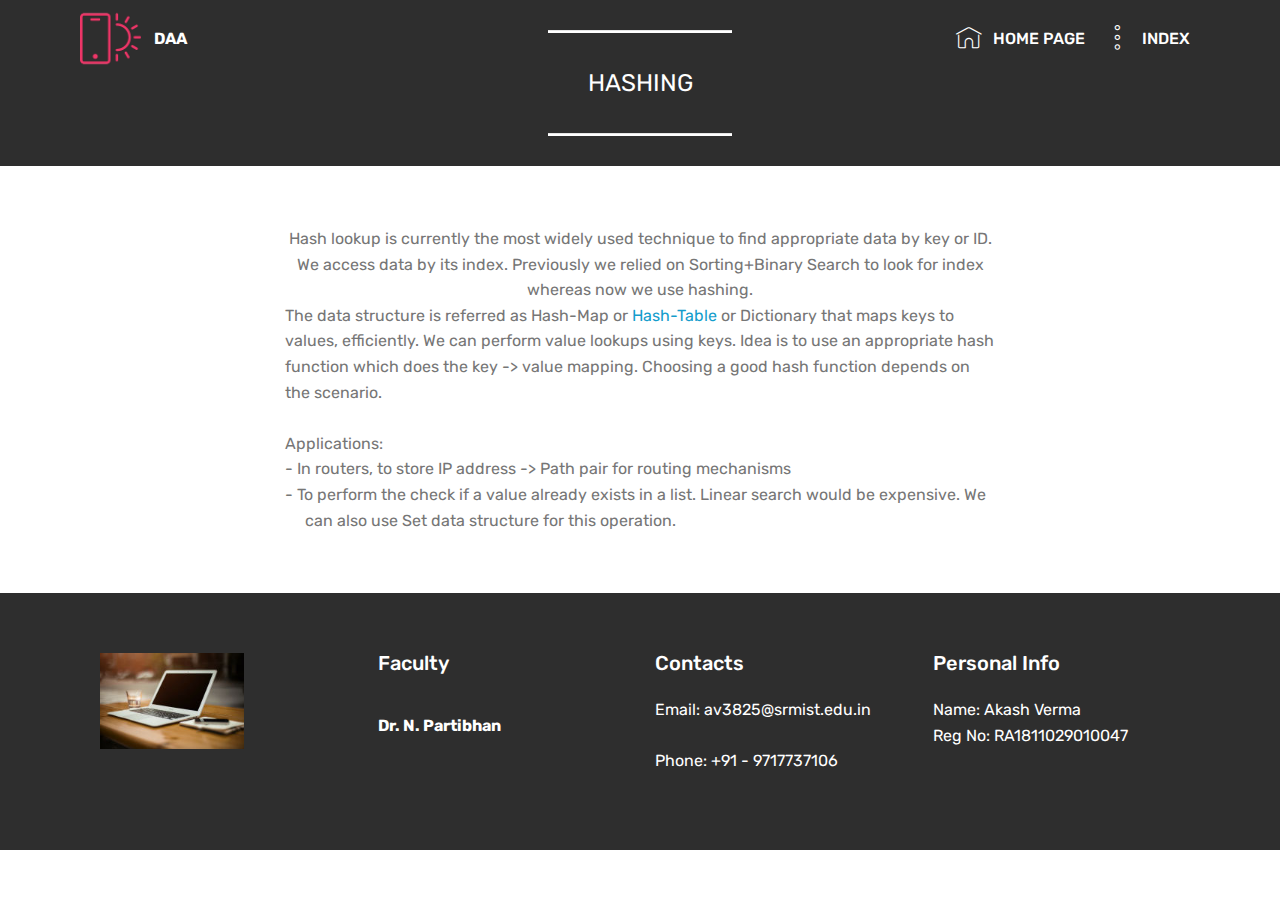
<file: page4.html>
<!DOCTYPE html>
<html  >
<head>
  <!-- Site made with Mobirise Website Builder v4.12.3, https://mobirise.com -->
  <meta charset="UTF-8">
  <meta http-equiv="X-UA-Compatible" content="IE=edge">
  <meta name="generator" content="Mobirise v4.12.3, mobirise.com">
  <meta name="viewport" content="width=device-width, initial-scale=1, minimum-scale=1">
  <link rel="shortcut icon" href="assets/images/logo2.png" type="image/x-icon">
  <meta name="description" content="Website Builder Description">
  
  
  <title>Hashing</title>
  <link rel="stylesheet" href="assets/web/assets/mobirise-icons/mobirise-icons.css">
  <link rel="stylesheet" href="assets/bootstrap/css/bootstrap.min.css">
  <link rel="stylesheet" href="assets/bootstrap/css/bootstrap-grid.min.css">
  <link rel="stylesheet" href="assets/bootstrap/css/bootstrap-reboot.min.css">
  <link rel="stylesheet" href="assets/tether/tether.min.css">
  <link rel="stylesheet" href="assets/dropdown/css/style.css">
  <link rel="stylesheet" href="assets/socicon/css/styles.css">
  <link rel="stylesheet" href="assets/theme/css/style.css">
  <link rel="preload" as="style" href="assets/mobirise/css/mbr-additional.css"><link rel="stylesheet" href="assets/mobirise/css/mbr-additional.css" type="text/css">
  
  
  
</head>
<body>
  <section class="menu cid-rX5sDRIpBt" once="menu" id="menu1-1b">

    

    <nav class="navbar navbar-expand beta-menu navbar-dropdown align-items-center navbar-toggleable-sm bg-color transparent">
        <button class="navbar-toggler navbar-toggler-right" type="button" data-toggle="collapse" data-target="#navbarSupportedContent" aria-controls="navbarSupportedContent" aria-expanded="false" aria-label="Toggle navigation">
            <div class="hamburger">
                <span></span>
                <span></span>
                <span></span>
                <span></span>
            </div>
        </button>
        <div class="menu-logo">
            <div class="navbar-brand">
                <span class="navbar-logo">
                    <a href="index.html">
                         <img src="assets/images/logo2.png" alt="Mobirise" title="" style="height: 3.8rem;">
                    </a>
                </span>
                <span class="navbar-caption-wrap"><a class="navbar-caption text-white display-4" href="index.html">
                        DAA</a></span>
            </div>
        </div>
        <div class="collapse navbar-collapse" id="navbarSupportedContent">
            <ul class="navbar-nav nav-dropdown nav-right" data-app-modern-menu="true"><li class="nav-item">
                    <a class="nav-link link text-white display-4" href="index.html">
                        <span class="mbri-home mbr-iconfont mbr-iconfont-btn"></span>
                        HOME PAGE</a>
                </li>
                <li class="nav-item">
                    <a class="nav-link link text-white display-4" href="page1.html"><span class="mbri-more-vertical mbr-iconfont mbr-iconfont-btn"></span>
                        
                        INDEX</a>
                </li></ul>
            
        </div>
    </nav>
</section>

<section class="engine"><a href="https://mobirise.info/d">free website maker</a></section><section class="mbr-section article content10 cid-rX5ngaYVGa" id="content10-v">
    
     

    <div class="container">
        <div class="inner-container" style="width: 66%;">
            <hr class="line" style="width: 25%;">
            <div class="section-text align-center mbr-white mbr-fonts-style display-5">
                    HASHING</div>
            <hr class="line" style="width: 25%;">
        </div>
    </div>
</section>

<section class="mbr-section article content1 cid-rX5ngnrBMc" id="content1-w">
    
     

    <div class="container">
        <div class="media-container-row">
            <div class="mbr-text col-12 mbr-fonts-style display-7 col-md-8">Hash lookup is currently the most widely used technique to find appropriate data by key or ID. We access data by its index. Previously we relied on Sorting+Binary Search to look for index whereas now we use hashing.
<div>
</div><div>The data structure is referred as Hash-Map or <a href="https://www.hackerearth.com/practice/data-structures/hash-tables/basics-of-hash-tables/tutorial/">Hash-Table</a> or Dictionary that maps keys to values, efficiently. We can perform value lookups using keys. Idea is to use an appropriate hash function which does the key -&gt; value mapping. Choosing a good hash function depends on the scenario.</div><div><br></div><div>
</div><div>
</div><div>Applications:
</div><div>
</div><div>- In routers, to store IP address -&gt; Path pair for routing mechanisms
</div><div>- To perform the check if a value already exists in a list. Linear search would be expensive. We &nbsp; &nbsp; &nbsp;&nbsp;&nbsp;can also use Set data structure for this operation.</div></div>
        </div>
    </div>
</section>

<section class="cid-rX5u27qOjM" id="footer1-1f">

    

    

    <div class="container">
        <div class="media-container-row content text-white">
            <div class="col-12 col-md-3">
                <div class="media-wrap">
                    <a href="index.html">
                        <img src="assets/images/mbr-192x128.jpg" alt="Mobirise" title="">
                    </a>
                </div>
            </div>
            <div class="col-12 col-md-3 mbr-fonts-style display-7">
                <h5 class="pb-3"><p>Faculty&nbsp;</p></h5>
                <p class="mbr-text"><strong>Dr. N. Partibhan</strong></p>
            </div>
            <div class="col-12 col-md-3 mbr-fonts-style display-7">
                <h5 class="pb-3">
                    Contacts<br>
                </h5>
                <p class="mbr-text">Email: av3825@srmist.edu.in &nbsp; &nbsp; &nbsp; &nbsp;<br>Phone: +91 - 9717737106 &nbsp; &nbsp; &nbsp; &nbsp; &nbsp; &nbsp; &nbsp; &nbsp;<br></p>
            </div>
            <div class="col-12 col-md-3 mbr-fonts-style display-7">
                <h5 class="pb-3">Personal Info</h5>
                <p class="mbr-text">Name: Akash Verma
<br>Reg No: RA1811029010047</p>
            </div>
        </div>
        
    </div>
</section>


  <script src="assets/web/assets/jquery/jquery.min.js"></script>
  <script src="assets/popper/popper.min.js"></script>
  <script src="assets/bootstrap/js/bootstrap.min.js"></script>
  <script src="assets/tether/tether.min.js"></script>
  <script src="assets/smoothscroll/smooth-scroll.js"></script>
  <script src="assets/dropdown/js/nav-dropdown.js"></script>
  <script src="assets/dropdown/js/navbar-dropdown.js"></script>
  <script src="assets/touchswipe/jquery.touch-swipe.min.js"></script>
  <script src="assets/theme/js/script.js"></script>
  
  
</body>
</html>
</file>
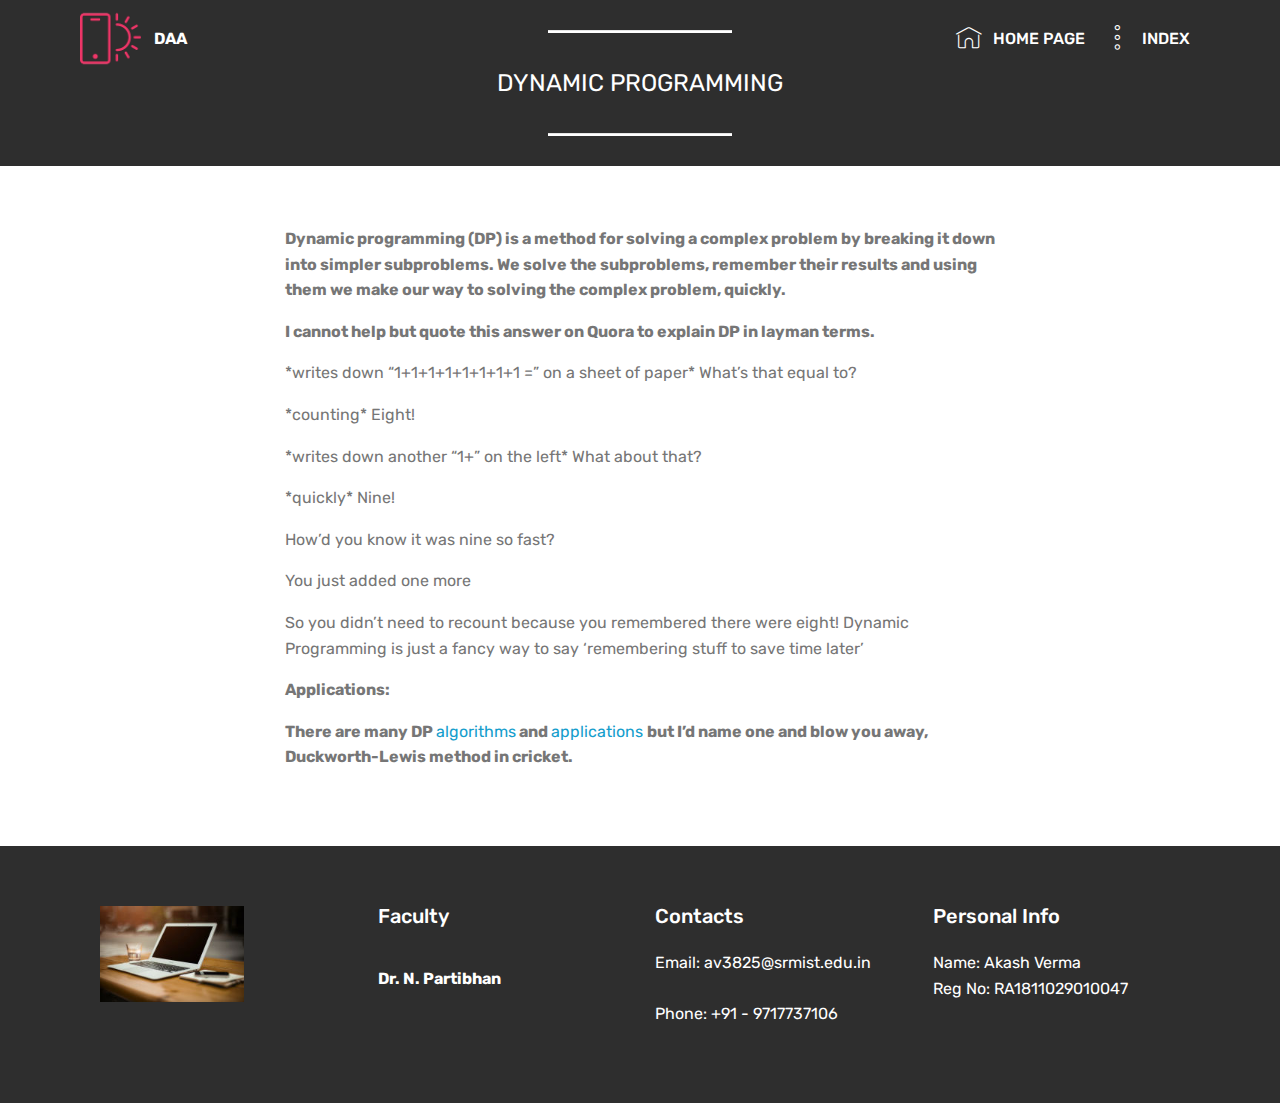
<file: page5.html>
<!DOCTYPE html>
<html  >
<head>
  <!-- Site made with Mobirise Website Builder v4.12.3, https://mobirise.com -->
  <meta charset="UTF-8">
  <meta http-equiv="X-UA-Compatible" content="IE=edge">
  <meta name="generator" content="Mobirise v4.12.3, mobirise.com">
  <meta name="viewport" content="width=device-width, initial-scale=1, minimum-scale=1">
  <link rel="shortcut icon" href="assets/images/logo2.png" type="image/x-icon">
  <meta name="description" content="Site Maker Description">
  
  
  <title>Dynamic Programming</title>
  <link rel="stylesheet" href="assets/web/assets/mobirise-icons/mobirise-icons.css">
  <link rel="stylesheet" href="assets/bootstrap/css/bootstrap.min.css">
  <link rel="stylesheet" href="assets/bootstrap/css/bootstrap-grid.min.css">
  <link rel="stylesheet" href="assets/bootstrap/css/bootstrap-reboot.min.css">
  <link rel="stylesheet" href="assets/tether/tether.min.css">
  <link rel="stylesheet" href="assets/dropdown/css/style.css">
  <link rel="stylesheet" href="assets/socicon/css/styles.css">
  <link rel="stylesheet" href="assets/theme/css/style.css">
  <link rel="preload" as="style" href="assets/mobirise/css/mbr-additional.css"><link rel="stylesheet" href="assets/mobirise/css/mbr-additional.css" type="text/css">
  
  
  
</head>
<body>
  <section class="menu cid-rX5sDRIpBt" once="menu" id="menu1-1b">

    

    <nav class="navbar navbar-expand beta-menu navbar-dropdown align-items-center navbar-toggleable-sm bg-color transparent">
        <button class="navbar-toggler navbar-toggler-right" type="button" data-toggle="collapse" data-target="#navbarSupportedContent" aria-controls="navbarSupportedContent" aria-expanded="false" aria-label="Toggle navigation">
            <div class="hamburger">
                <span></span>
                <span></span>
                <span></span>
                <span></span>
            </div>
        </button>
        <div class="menu-logo">
            <div class="navbar-brand">
                <span class="navbar-logo">
                    <a href="index.html">
                         <img src="assets/images/logo2.png" alt="Mobirise" title="" style="height: 3.8rem;">
                    </a>
                </span>
                <span class="navbar-caption-wrap"><a class="navbar-caption text-white display-4" href="index.html">
                        DAA</a></span>
            </div>
        </div>
        <div class="collapse navbar-collapse" id="navbarSupportedContent">
            <ul class="navbar-nav nav-dropdown nav-right" data-app-modern-menu="true"><li class="nav-item">
                    <a class="nav-link link text-white display-4" href="index.html">
                        <span class="mbri-home mbr-iconfont mbr-iconfont-btn"></span>
                        HOME PAGE</a>
                </li>
                <li class="nav-item">
                    <a class="nav-link link text-white display-4" href="page1.html"><span class="mbri-more-vertical mbr-iconfont mbr-iconfont-btn"></span>
                        
                        INDEX</a>
                </li></ul>
            
        </div>
    </nav>
</section>

<section class="engine"><a href="https://mobirise.info/r">bootstrap template</a></section><section class="mbr-section article content10 cid-rX5peXMiVQ" id="content10-z">
    
     

    <div class="container">
        <div class="inner-container" style="width: 66%;">
            <hr class="line" style="width: 25%;">
            <div class="section-text align-center mbr-white mbr-fonts-style display-5">DYNAMIC PROGRAMMING</div>
            <hr class="line" style="width: 25%;">
        </div>
    </div>
</section>

<section class="mbr-section article content1 cid-rX5pfFgvgt" id="content1-10">
    
     

    <div class="container">
        <div class="media-container-row">
            <div class="mbr-text col-12 mbr-fonts-style display-7 col-md-8"><p><strong>Dynamic programming (DP) is a method for solving a complex problem by breaking it down into simpler subproblems. We solve the subproblems, remember their results and using them we make our way to solving the complex problem, quickly.
</strong></p><p><strong>
</strong></p><p><strong>I cannot help but quote this answer on Quora to explain DP in layman terms.
</strong></p><p>*writes down “1+1+1+1+1+1+1+1 =” on a sheet of paper* What’s that equal to?
</p><p>*counting* Eight!
</p><p>*writes down another “1+” on the left* What about that?
</p><p>*quickly* Nine!
</p><p>How’d you know it was nine so fast?
</p><p>You just added one more
</p><p>So you didn’t need to recount because you remembered there were eight! Dynamic Programming is just a fancy way to say ‘remembering stuff to save time later’
</p><p><strong>
</strong></p><p><strong>Applications:</strong><strong></strong></p><p><strong>There are many DP <a href="https://en.wikiversity.org/wiki/Dynamic_programming">algorithms</a> and <a href="https://www.quora.com/What-are-some-real-world-problems-that-have-been-solved-with-dynamic-programming">applications </a>but I’d name one and blow you away, Duckworth-Lewis method in cricket.</strong></p></div>
        </div>
    </div>
</section>

<section class="cid-rX5u3OGYYY" id="footer1-1g">

    

    

    <div class="container">
        <div class="media-container-row content text-white">
            <div class="col-12 col-md-3">
                <div class="media-wrap">
                    <a href="index.html">
                        <img src="assets/images/mbr-192x128.jpg" alt="Mobirise" title="">
                    </a>
                </div>
            </div>
            <div class="col-12 col-md-3 mbr-fonts-style display-7">
                <h5 class="pb-3"><p>Faculty&nbsp;</p></h5>
                <p class="mbr-text"><strong>Dr. N. Partibhan</strong></p>
            </div>
            <div class="col-12 col-md-3 mbr-fonts-style display-7">
                <h5 class="pb-3">
                    Contacts<br>
                </h5>
                <p class="mbr-text">Email: av3825@srmist.edu.in &nbsp; &nbsp; &nbsp; &nbsp;<br>Phone: +91 - 9717737106 &nbsp; &nbsp; &nbsp; &nbsp; &nbsp; &nbsp; &nbsp; &nbsp;<br></p>
            </div>
            <div class="col-12 col-md-3 mbr-fonts-style display-7">
                <h5 class="pb-3">Personal Info</h5>
                <p class="mbr-text">Name: Akash Verma
<br>Reg No: RA1811029010047</p>
            </div>
        </div>
        
    </div>
</section>


  <script src="assets/web/assets/jquery/jquery.min.js"></script>
  <script src="assets/popper/popper.min.js"></script>
  <script src="assets/bootstrap/js/bootstrap.min.js"></script>
  <script src="assets/tether/tether.min.js"></script>
  <script src="assets/smoothscroll/smooth-scroll.js"></script>
  <script src="assets/dropdown/js/nav-dropdown.js"></script>
  <script src="assets/dropdown/js/navbar-dropdown.js"></script>
  <script src="assets/touchswipe/jquery.touch-swipe.min.js"></script>
  <script src="assets/theme/js/script.js"></script>
  
  
</body>
</html>
</file>
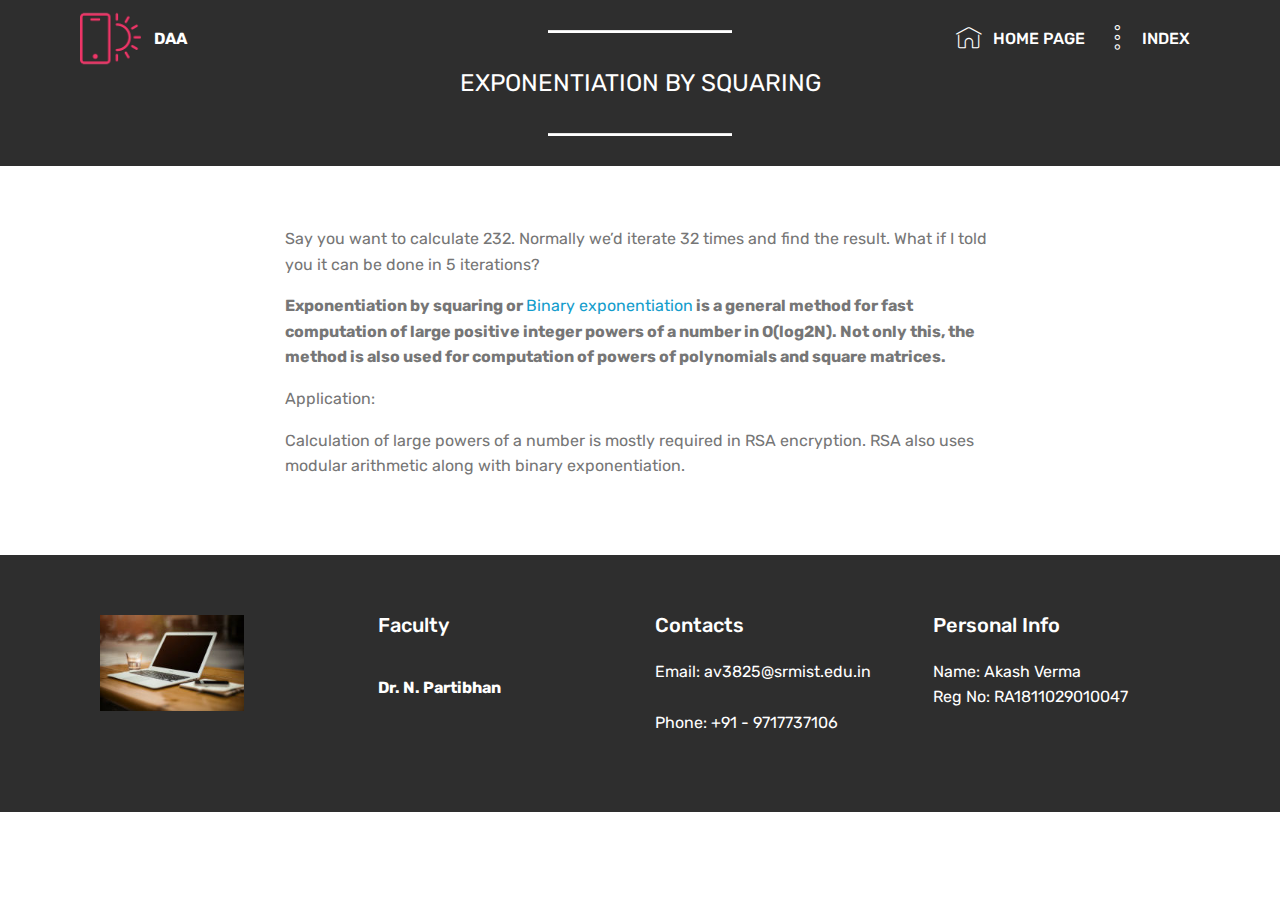
<file: page6.html>
<!DOCTYPE html>
<html  >
<head>
  <!-- Site made with Mobirise Website Builder v4.12.3, https://mobirise.com -->
  <meta charset="UTF-8">
  <meta http-equiv="X-UA-Compatible" content="IE=edge">
  <meta name="generator" content="Mobirise v4.12.3, mobirise.com">
  <meta name="viewport" content="width=device-width, initial-scale=1, minimum-scale=1">
  <link rel="shortcut icon" href="assets/images/logo2.png" type="image/x-icon">
  <meta name="description" content="Web Generator Description">
  
  
  <title>Exponentiation By Squaring</title>
  <link rel="stylesheet" href="assets/web/assets/mobirise-icons/mobirise-icons.css">
  <link rel="stylesheet" href="assets/bootstrap/css/bootstrap.min.css">
  <link rel="stylesheet" href="assets/bootstrap/css/bootstrap-grid.min.css">
  <link rel="stylesheet" href="assets/bootstrap/css/bootstrap-reboot.min.css">
  <link rel="stylesheet" href="assets/tether/tether.min.css">
  <link rel="stylesheet" href="assets/dropdown/css/style.css">
  <link rel="stylesheet" href="assets/socicon/css/styles.css">
  <link rel="stylesheet" href="assets/theme/css/style.css">
  <link rel="preload" as="style" href="assets/mobirise/css/mbr-additional.css"><link rel="stylesheet" href="assets/mobirise/css/mbr-additional.css" type="text/css">
  
  
  
</head>
<body>
  <section class="menu cid-rX5sDRIpBt" once="menu" id="menu1-1b">

    

    <nav class="navbar navbar-expand beta-menu navbar-dropdown align-items-center navbar-toggleable-sm bg-color transparent">
        <button class="navbar-toggler navbar-toggler-right" type="button" data-toggle="collapse" data-target="#navbarSupportedContent" aria-controls="navbarSupportedContent" aria-expanded="false" aria-label="Toggle navigation">
            <div class="hamburger">
                <span></span>
                <span></span>
                <span></span>
                <span></span>
            </div>
        </button>
        <div class="menu-logo">
            <div class="navbar-brand">
                <span class="navbar-logo">
                    <a href="index.html">
                         <img src="assets/images/logo2.png" alt="Mobirise" title="" style="height: 3.8rem;">
                    </a>
                </span>
                <span class="navbar-caption-wrap"><a class="navbar-caption text-white display-4" href="index.html">
                        DAA</a></span>
            </div>
        </div>
        <div class="collapse navbar-collapse" id="navbarSupportedContent">
            <ul class="navbar-nav nav-dropdown nav-right" data-app-modern-menu="true"><li class="nav-item">
                    <a class="nav-link link text-white display-4" href="index.html">
                        <span class="mbri-home mbr-iconfont mbr-iconfont-btn"></span>
                        HOME PAGE</a>
                </li>
                <li class="nav-item">
                    <a class="nav-link link text-white display-4" href="page1.html"><span class="mbri-more-vertical mbr-iconfont mbr-iconfont-btn"></span>
                        
                        INDEX</a>
                </li></ul>
            
        </div>
    </nav>
</section>

<section class="engine"><a href="https://mobirise.info/n">simple website templates</a></section><section class="mbr-section article content10 cid-rX5pWkKrKY" id="content10-12">
    
     

    <div class="container">
        <div class="inner-container" style="width: 66%;">
            <hr class="line" style="width: 25%;">
            <div class="section-text align-center mbr-white mbr-fonts-style display-5">
                    EXPONENTIATION BY SQUARING</div>
            <hr class="line" style="width: 25%;">
        </div>
    </div>
</section>

<section class="mbr-section article content1 cid-rX5pWxGSNR" id="content1-13">
    
     

    <div class="container">
        <div class="media-container-row">
            <div class="mbr-text col-12 mbr-fonts-style display-7 col-md-8"><p>Say you want to calculate 232. Normally we’d iterate 32 times and find the result. What if I told you it can be done in 5 iterations?
</p><p>
</p><p><strong>Exponentiation by squaring or <a href="https://www.hackerearth.com/practice/notes/mod-integer-exponentiation-useful-in-competetive-programming/">Binary exponentiation</a> is a general method for fast computation of large positive integer powers of a number in O(log2N). Not only this, the method is also used for computation of powers of polynomials and square matrices.
</strong></p><p>
</p><p>Application:
</p><p>Calculation of large powers of a number is mostly required in RSA encryption. RSA also uses modular arithmetic along with binary exponentiation.</p></div>
        </div>
    </div>
</section>

<section class="cid-rX5u6nKNDv" id="footer1-1h">

    

    

    <div class="container">
        <div class="media-container-row content text-white">
            <div class="col-12 col-md-3">
                <div class="media-wrap">
                    <a href="index.html">
                        <img src="assets/images/mbr-192x128.jpg" alt="Mobirise" title="">
                    </a>
                </div>
            </div>
            <div class="col-12 col-md-3 mbr-fonts-style display-7">
                <h5 class="pb-3"><p>Faculty&nbsp;</p></h5>
                <p class="mbr-text"><strong>Dr. N. Partibhan</strong></p>
            </div>
            <div class="col-12 col-md-3 mbr-fonts-style display-7">
                <h5 class="pb-3">
                    Contacts<br>
                </h5>
                <p class="mbr-text">Email: av3825@srmist.edu.in &nbsp; &nbsp; &nbsp; &nbsp;<br>Phone: +91 - 9717737106 &nbsp; &nbsp; &nbsp; &nbsp; &nbsp; &nbsp; &nbsp; &nbsp;<br></p>
            </div>
            <div class="col-12 col-md-3 mbr-fonts-style display-7">
                <h5 class="pb-3">Personal Info</h5>
                <p class="mbr-text">Name: Akash Verma
<br>Reg No: RA1811029010047</p>
            </div>
        </div>
        
    </div>
</section>


  <script src="assets/web/assets/jquery/jquery.min.js"></script>
  <script src="assets/popper/popper.min.js"></script>
  <script src="assets/bootstrap/js/bootstrap.min.js"></script>
  <script src="assets/tether/tether.min.js"></script>
  <script src="assets/smoothscroll/smooth-scroll.js"></script>
  <script src="assets/dropdown/js/nav-dropdown.js"></script>
  <script src="assets/dropdown/js/navbar-dropdown.js"></script>
  <script src="assets/touchswipe/jquery.touch-swipe.min.js"></script>
  <script src="assets/theme/js/script.js"></script>
  
  
</body>
</html>
</file>
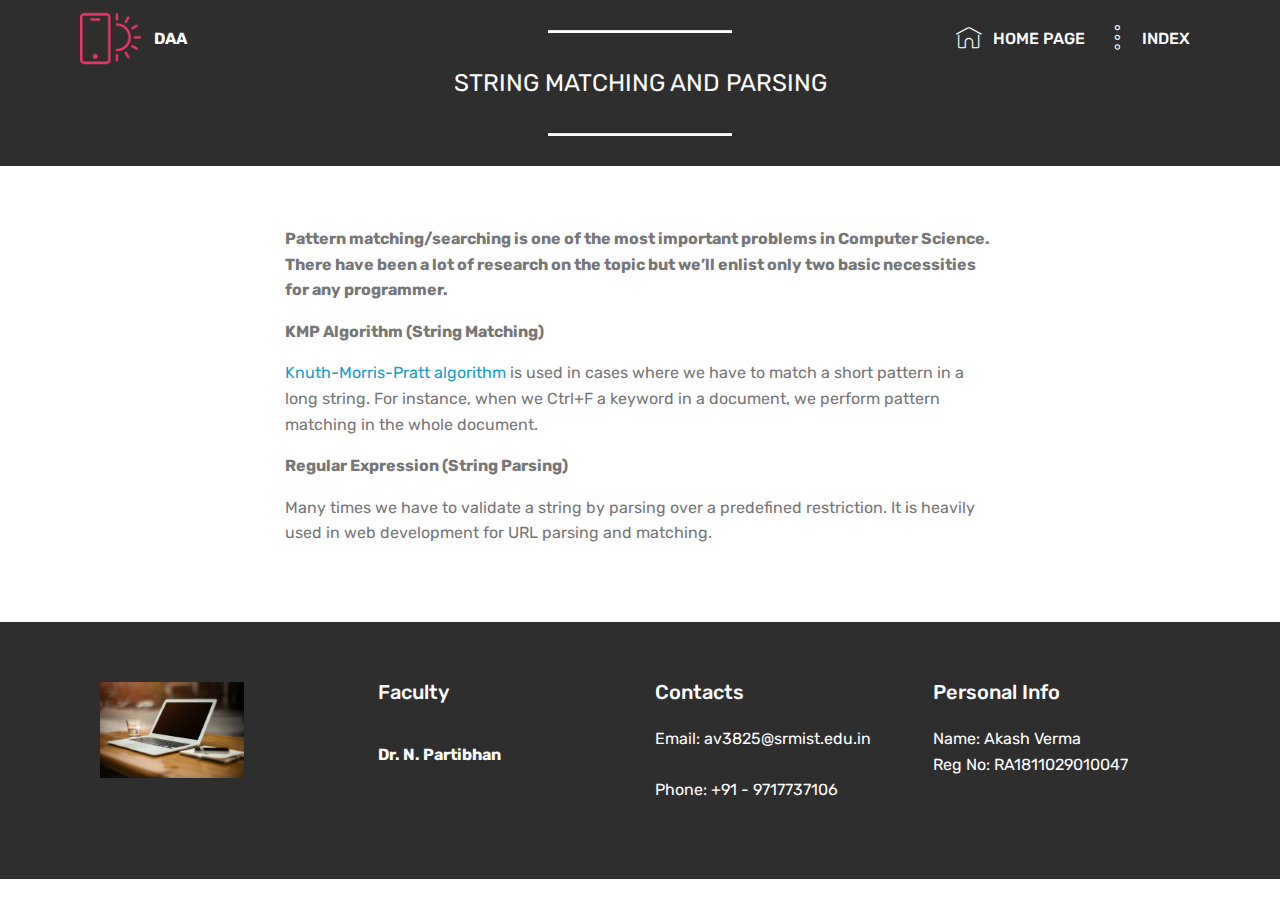
<file: page7.html>
<!DOCTYPE html>
<html  >
<head>
  <!-- Site made with Mobirise Website Builder v4.12.3, https://mobirise.com -->
  <meta charset="UTF-8">
  <meta http-equiv="X-UA-Compatible" content="IE=edge">
  <meta name="generator" content="Mobirise v4.12.3, mobirise.com">
  <meta name="viewport" content="width=device-width, initial-scale=1, minimum-scale=1">
  <link rel="shortcut icon" href="assets/images/logo2.png" type="image/x-icon">
  <meta name="description" content="Web Page Generator Description">
  
  
  <title>String Matching and parsing</title>
  <link rel="stylesheet" href="assets/web/assets/mobirise-icons/mobirise-icons.css">
  <link rel="stylesheet" href="assets/bootstrap/css/bootstrap.min.css">
  <link rel="stylesheet" href="assets/bootstrap/css/bootstrap-grid.min.css">
  <link rel="stylesheet" href="assets/bootstrap/css/bootstrap-reboot.min.css">
  <link rel="stylesheet" href="assets/tether/tether.min.css">
  <link rel="stylesheet" href="assets/dropdown/css/style.css">
  <link rel="stylesheet" href="assets/socicon/css/styles.css">
  <link rel="stylesheet" href="assets/theme/css/style.css">
  <link rel="preload" as="style" href="assets/mobirise/css/mbr-additional.css"><link rel="stylesheet" href="assets/mobirise/css/mbr-additional.css" type="text/css">
  
  
  
</head>
<body>
  <section class="menu cid-rX5sDRIpBt" once="menu" id="menu1-1b">

    

    <nav class="navbar navbar-expand beta-menu navbar-dropdown align-items-center navbar-toggleable-sm bg-color transparent">
        <button class="navbar-toggler navbar-toggler-right" type="button" data-toggle="collapse" data-target="#navbarSupportedContent" aria-controls="navbarSupportedContent" aria-expanded="false" aria-label="Toggle navigation">
            <div class="hamburger">
                <span></span>
                <span></span>
                <span></span>
                <span></span>
            </div>
        </button>
        <div class="menu-logo">
            <div class="navbar-brand">
                <span class="navbar-logo">
                    <a href="index.html">
                         <img src="assets/images/logo2.png" alt="Mobirise" title="" style="height: 3.8rem;">
                    </a>
                </span>
                <span class="navbar-caption-wrap"><a class="navbar-caption text-white display-4" href="index.html">
                        DAA</a></span>
            </div>
        </div>
        <div class="collapse navbar-collapse" id="navbarSupportedContent">
            <ul class="navbar-nav nav-dropdown nav-right" data-app-modern-menu="true"><li class="nav-item">
                    <a class="nav-link link text-white display-4" href="index.html">
                        <span class="mbri-home mbr-iconfont mbr-iconfont-btn"></span>
                        HOME PAGE</a>
                </li>
                <li class="nav-item">
                    <a class="nav-link link text-white display-4" href="page1.html"><span class="mbri-more-vertical mbr-iconfont mbr-iconfont-btn"></span>
                        
                        INDEX</a>
                </li></ul>
            
        </div>
    </nav>
</section>

<section class="engine"><a href="https://mobirise.info/l">free website templates</a></section><section class="mbr-section article content10 cid-rX5qpcLfG2" id="content10-15">
    
     

    <div class="container">
        <div class="inner-container" style="width: 66%;">
            <hr class="line" style="width: 25%;">
            <div class="section-text align-center mbr-white mbr-fonts-style display-5">
                    STRING MATCHING AND PARSING</div>
            <hr class="line" style="width: 25%;">
        </div>
    </div>
</section>

<section class="mbr-section article content1 cid-rX5qpLKCgc" id="content1-16">
    
     

    <div class="container">
        <div class="media-container-row">
            <div class="mbr-text col-12 mbr-fonts-style display-7 col-md-8"><p><strong>Pattern matching/searching is one of the most important problems in Computer Science. There have been a lot of research on the topic but we’ll enlist only two basic necessities for any programmer.
</strong></p><p><strong>
</strong></p><p><strong>KMP Algorithm (String Matching)
</strong></p><p><a href="https://www.geeksforgeeks.org/kmp-algorithm-for-pattern-searching/">Knuth-Morris-Pratt algorithm</a> is used in cases where we have to match a short pattern in a long string. For instance, when we Ctrl+F a keyword in a document, we perform pattern matching in the whole document.
</p><p><strong>
</strong></p><p><strong>Regular Expression (String Parsing)
</strong></p><p>Many times we have to validate a string by parsing over a predefined restriction. It is heavily used in web development for URL parsing and matching.</p></div>
        </div>
    </div>
</section>

<section class="cid-rX5u8kK407" id="footer1-1i">

    

    

    <div class="container">
        <div class="media-container-row content text-white">
            <div class="col-12 col-md-3">
                <div class="media-wrap">
                    <a href="index.html">
                        <img src="assets/images/mbr-192x128.jpg" alt="Mobirise" title="">
                    </a>
                </div>
            </div>
            <div class="col-12 col-md-3 mbr-fonts-style display-7">
                <h5 class="pb-3"><p>Faculty&nbsp;</p></h5>
                <p class="mbr-text"><strong>Dr. N. Partibhan</strong></p>
            </div>
            <div class="col-12 col-md-3 mbr-fonts-style display-7">
                <h5 class="pb-3">
                    Contacts<br>
                </h5>
                <p class="mbr-text">Email: av3825@srmist.edu.in &nbsp; &nbsp; &nbsp; &nbsp;<br>Phone: +91 - 9717737106 &nbsp; &nbsp; &nbsp; &nbsp; &nbsp; &nbsp; &nbsp; &nbsp;<br></p>
            </div>
            <div class="col-12 col-md-3 mbr-fonts-style display-7">
                <h5 class="pb-3">Personal Info</h5>
                <p class="mbr-text">Name: Akash Verma
<br>Reg No: RA1811029010047</p>
            </div>
        </div>
        
    </div>
</section>


  <script src="assets/web/assets/jquery/jquery.min.js"></script>
  <script src="assets/popper/popper.min.js"></script>
  <script src="assets/bootstrap/js/bootstrap.min.js"></script>
  <script src="assets/tether/tether.min.js"></script>
  <script src="assets/smoothscroll/smooth-scroll.js"></script>
  <script src="assets/dropdown/js/nav-dropdown.js"></script>
  <script src="assets/dropdown/js/navbar-dropdown.js"></script>
  <script src="assets/touchswipe/jquery.touch-swipe.min.js"></script>
  <script src="assets/theme/js/script.js"></script>
  
  
</body>
</html>
</file>
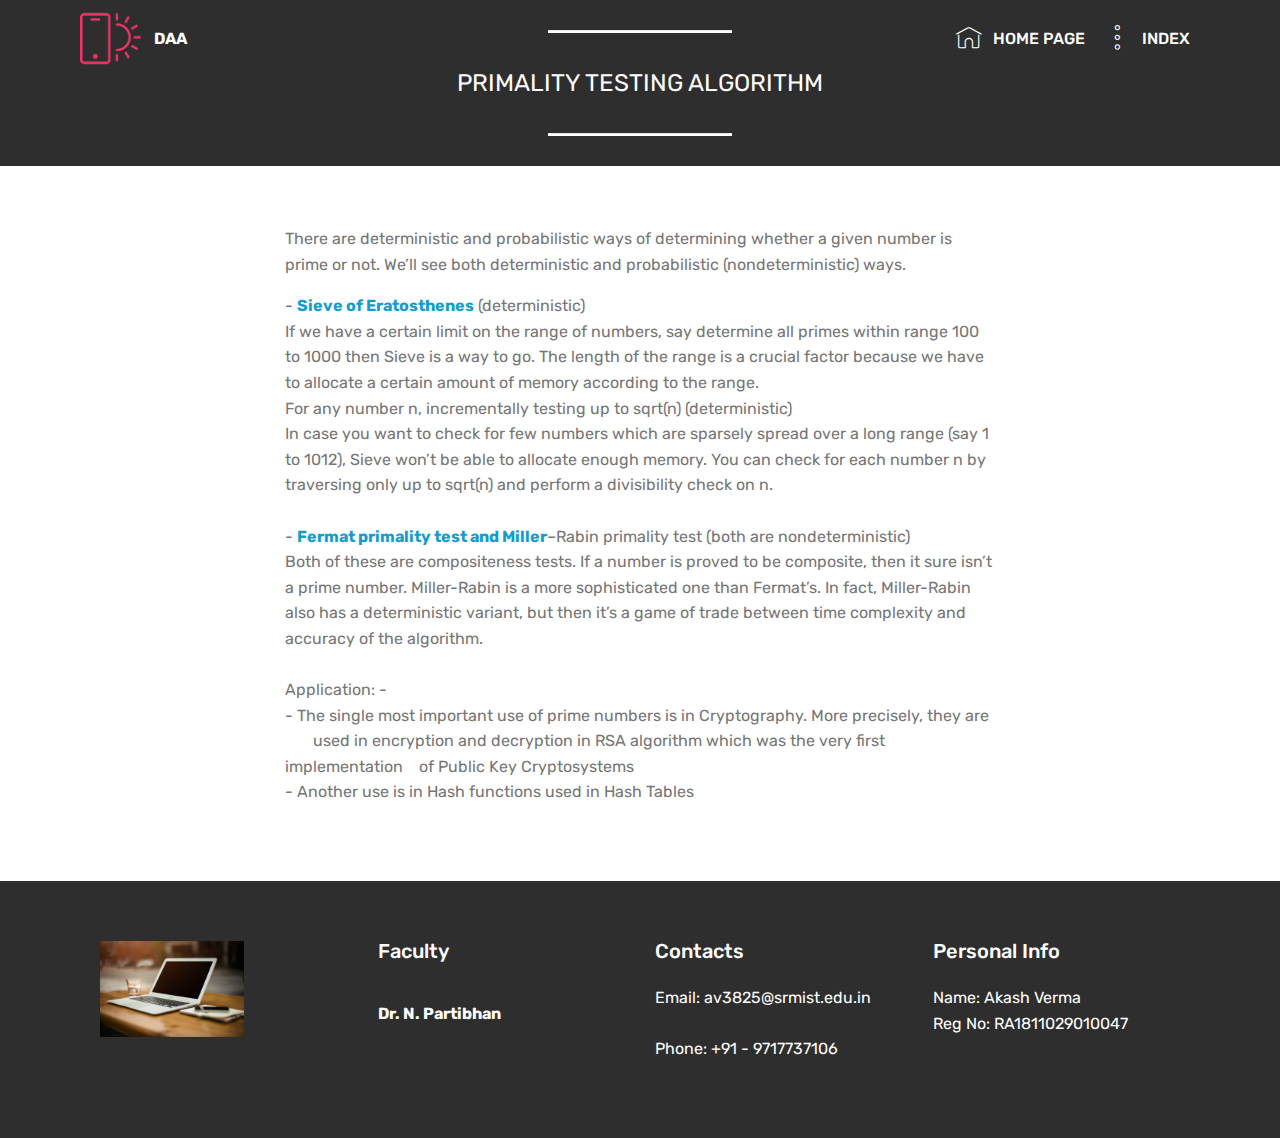
<file: page8.html>
<!DOCTYPE html>
<html  >
<head>
  <!-- Site made with Mobirise Website Builder v4.12.3, https://mobirise.com -->
  <meta charset="UTF-8">
  <meta http-equiv="X-UA-Compatible" content="IE=edge">
  <meta name="generator" content="Mobirise v4.12.3, mobirise.com">
  <meta name="viewport" content="width=device-width, initial-scale=1, minimum-scale=1">
  <link rel="shortcut icon" href="assets/images/logo2.png" type="image/x-icon">
  <meta name="description" content="Site Creator Description">
  
  
  <title>Primality testing algorithm</title>
  <link rel="stylesheet" href="assets/web/assets/mobirise-icons/mobirise-icons.css">
  <link rel="stylesheet" href="assets/bootstrap/css/bootstrap.min.css">
  <link rel="stylesheet" href="assets/bootstrap/css/bootstrap-grid.min.css">
  <link rel="stylesheet" href="assets/bootstrap/css/bootstrap-reboot.min.css">
  <link rel="stylesheet" href="assets/tether/tether.min.css">
  <link rel="stylesheet" href="assets/dropdown/css/style.css">
  <link rel="stylesheet" href="assets/socicon/css/styles.css">
  <link rel="stylesheet" href="assets/theme/css/style.css">
  <link rel="preload" as="style" href="assets/mobirise/css/mbr-additional.css"><link rel="stylesheet" href="assets/mobirise/css/mbr-additional.css" type="text/css">
  
  
  
</head>
<body>
  <section class="menu cid-rX5sDRIpBt" once="menu" id="menu1-1b">

    

    <nav class="navbar navbar-expand beta-menu navbar-dropdown align-items-center navbar-toggleable-sm bg-color transparent">
        <button class="navbar-toggler navbar-toggler-right" type="button" data-toggle="collapse" data-target="#navbarSupportedContent" aria-controls="navbarSupportedContent" aria-expanded="false" aria-label="Toggle navigation">
            <div class="hamburger">
                <span></span>
                <span></span>
                <span></span>
                <span></span>
            </div>
        </button>
        <div class="menu-logo">
            <div class="navbar-brand">
                <span class="navbar-logo">
                    <a href="index.html">
                         <img src="assets/images/logo2.png" alt="Mobirise" title="" style="height: 3.8rem;">
                    </a>
                </span>
                <span class="navbar-caption-wrap"><a class="navbar-caption text-white display-4" href="index.html">
                        DAA</a></span>
            </div>
        </div>
        <div class="collapse navbar-collapse" id="navbarSupportedContent">
            <ul class="navbar-nav nav-dropdown nav-right" data-app-modern-menu="true"><li class="nav-item">
                    <a class="nav-link link text-white display-4" href="index.html">
                        <span class="mbri-home mbr-iconfont mbr-iconfont-btn"></span>
                        HOME PAGE</a>
                </li>
                <li class="nav-item">
                    <a class="nav-link link text-white display-4" href="page1.html"><span class="mbri-more-vertical mbr-iconfont mbr-iconfont-btn"></span>
                        
                        INDEX</a>
                </li></ul>
            
        </div>
    </nav>
</section>

<section class="engine"><a href="https://mobirise.info/j">website templates</a></section><section class="mbr-section article content10 cid-rX5qSFeHtN" id="content10-18">
    
     

    <div class="container">
        <div class="inner-container" style="width: 66%;">
            <hr class="line" style="width: 25%;">
            <div class="section-text align-center mbr-white mbr-fonts-style display-5">
                    PRIMALITY TESTING ALGORITHM</div>
            <hr class="line" style="width: 25%;">
        </div>
    </div>
</section>

<section class="mbr-section article content1 cid-rX5qSQKbYR" id="content1-19">
    
     

    <div class="container">
        <div class="media-container-row">
            <div class="mbr-text col-12 mbr-fonts-style display-7 col-md-8"><p>There are deterministic and probabilistic ways of determining whether a given number is prime or not. We’ll see both deterministic and probabilistic (nondeterministic) ways.</p><p>
</p><div>
</div><div>- <a href="https://www.geeksforgeeks.org/sieve-of-eratosthenes/"><strong>Sieve of Eratosthenes</strong></a> (deterministic)
</div><div>If we have a certain limit on the range of numbers, say determine all primes within range 100 to 1000 then Sieve is a way to go. The length of the range is a crucial factor because we have to allocate a certain amount of memory according to the range.
</div><div>
</div><div>For any number n, incrementally testing up to sqrt(n) (deterministic)
</div><div>
</div><div>In case you want to check for few numbers which are sparsely spread over a long range (say 1 to 1012), Sieve won’t be able to allocate enough memory. You can check for each number n by traversing only up to sqrt(n) and perform a divisibility check on n.</div><div><br></div><div>
</div><div>
</div><div>- <a href="https://en.wikipedia.org/wiki/Fermat_primality_test"><strong>Fermat primality test and Miller</strong></a>–Rabin primality test (both are nondeterministic)
</div><div>Both of these are compositeness tests. If a number is proved to be composite, then it sure isn’t a prime number. Miller-Rabin is a more sophisticated one than Fermat’s. In fact, Miller-Rabin also has a deterministic variant, but then it’s a game of trade between time complexity and accuracy of the algorithm.</div><div><br></div><div>
</div><div>
</div><div>Application:
-</div><div>
</div><div>- The single most important use of prime numbers is in Cryptography. More precisely, they are &nbsp; &nbsp; &nbsp;&nbsp; used in encryption and decryption in RSA algorithm which was the very first implementation &nbsp;&nbsp;&nbsp;of Public Key Cryptosystems
</div><div>- Another use is in Hash functions used in Hash Tables
</div><p></p></div>
        </div>
    </div>
</section>

<section class="cid-rX5ua9gqAU" id="footer1-1j">

    

    

    <div class="container">
        <div class="media-container-row content text-white">
            <div class="col-12 col-md-3">
                <div class="media-wrap">
                    <a href="index.html">
                        <img src="assets/images/mbr-192x128.jpg" alt="Mobirise" title="">
                    </a>
                </div>
            </div>
            <div class="col-12 col-md-3 mbr-fonts-style display-7">
                <h5 class="pb-3"><p>Faculty&nbsp;</p></h5>
                <p class="mbr-text"><strong>Dr. N. Partibhan</strong></p>
            </div>
            <div class="col-12 col-md-3 mbr-fonts-style display-7">
                <h5 class="pb-3">
                    Contacts<br>
                </h5>
                <p class="mbr-text">Email: av3825@srmist.edu.in &nbsp; &nbsp; &nbsp; &nbsp;<br>Phone: +91 - 9717737106 &nbsp; &nbsp; &nbsp; &nbsp; &nbsp; &nbsp; &nbsp; &nbsp;<br></p>
            </div>
            <div class="col-12 col-md-3 mbr-fonts-style display-7">
                <h5 class="pb-3">Personal Info</h5>
                <p class="mbr-text">Name: Akash Verma
<br>Reg No: RA1811029010047</p>
            </div>
        </div>
        
    </div>
</section>


  <script src="assets/web/assets/jquery/jquery.min.js"></script>
  <script src="assets/popper/popper.min.js"></script>
  <script src="assets/bootstrap/js/bootstrap.min.js"></script>
  <script src="assets/tether/tether.min.js"></script>
  <script src="assets/smoothscroll/smooth-scroll.js"></script>
  <script src="assets/dropdown/js/nav-dropdown.js"></script>
  <script src="assets/dropdown/js/navbar-dropdown.js"></script>
  <script src="assets/touchswipe/jquery.touch-swipe.min.js"></script>
  <script src="assets/theme/js/script.js"></script>
  
  
</body>
</html>
</file>
<file: assets/web/assets/mobirise-icons/mobirise-icons.css>
@font-face {
  font-family: 'MobiriseIcons';
  src:  url('mobirise-icons.eot?spat4u');
  src:  url('mobirise-icons.eot?spat4u#iefix') format('embedded-opentype'),
    url('mobirise-icons.ttf?spat4u') format('truetype'),
    url('mobirise-icons.woff?spat4u') format('woff'),
    url('mobirise-icons.svg?spat4u#MobiriseIcons') format('svg');
  font-weight: normal;
  font-style: normal;
  font-display: swap;
}

[class^="mbri-"], [class*=" mbri-"] {
  /* use !important to prevent issues with browser extensions that change fonts */
  font-family: MobiriseIcons !important;
  speak: none;
  font-style: normal;
  font-weight: normal;
  font-variant: normal;
  text-transform: none;
  line-height: 1;

  /* Better Font Rendering =========== */
  -webkit-font-smoothing: antialiased;
  -moz-osx-font-smoothing: grayscale;
}

.mbri-add-submenu:before {
  content: "\e900";
}
.mbri-alert:before {
  content: "\e901";
}
.mbri-align-center:before {
  content: "\e902";
}
.mbri-align-justify:before {
  content: "\e903";
}
.mbri-align-left:before {
  content: "\e904";
}
.mbri-align-right:before {
  content: "\e905";
}
.mbri-android:before {
  content: "\e906";
}
.mbri-apple:before {
  content: "\e907";
}
.mbri-arrow-down:before {
  content: "\e908";
}
.mbri-arrow-next:before {
  content: "\e909";
}
.mbri-arrow-prev:before {
  content: "\e90a";
}
.mbri-arrow-up:before {
  content: "\e90b";
}
.mbri-bold:before {
  content: "\e90c";
}
.mbri-bookmark:before {
  content: "\e90d";
}
.mbri-bootstrap:before {
  content: "\e90e";
}
.mbri-briefcase:before {
  content: "\e90f";
}
.mbri-browse:before {
  content: "\e910";
}
.mbri-bulleted-list:before {
  content: "\e911";
}
.mbri-calendar:before {
  content: "\e912";
}
.mbri-camera:before {
  content: "\e913";
}
.mbri-cart-add:before {
  content: "\e914";
}
.mbri-cart-full:before {
  content: "\e915";
}
.mbri-cash:before {
  content: "\e916";
}
.mbri-change-style:before {
  content: "\e917";
}
.mbri-chat:before {
  content: "\e918";
}
.mbri-clock:before {
  content: "\e919";
}
.mbri-close:before {
  content: "\e91a";
}
.mbri-cloud:before {
  content: "\e91b";
}
.mbri-code:before {
  content: "\e91c";
}
.mbri-contact-form:before {
  content: "\e91d";
}
.mbri-credit-card:before {
  content: "\e91e";
}
.mbri-cursor-click:before {
  content: "\e91f";
}
.mbri-cust-feedback:before {
  content: "\e920";
}
.mbri-database:before {
  content: "\e921";
}
.mbri-delivery:before {
  content: "\e922";
}
.mbri-desktop:before {
  content: "\e923";
}
.mbri-devices:before {
  content: "\e924";
}
.mbri-down:before {
  content: "\e925";
}
.mbri-download:before {
  content: "\e989";
}
.mbri-drag-n-drop:before {
  content: "\e927";
}
.mbri-drag-n-drop2:before {
  content: "\e928";
}
.mbri-edit:before {
  content: "\e929";
}
.mbri-edit2:before {
  content: "\e92a";
}
.mbri-error:before {
  content: "\e92b";
}
.mbri-extension:before {
  content: "\e92c";
}
.mbri-features:before {
  content: "\e92d";
}
.mbri-file:before {
  content: "\e92e";
}
.mbri-flag:before {
  content: "\e92f";
}
.mbri-folder:before {
  content: "\e930";
}
.mbri-gift:before {
  content: "\e931";
}
.mbri-github:before {
  content: "\e932";
}
.mbri-globe:before {
  content: "\e933";
}
.mbri-globe-2:before {
  content: "\e934";
}
.mbri-growing-chart:before {
  content: "\e935";
}
.mbri-hearth:before {
  content: "\e936";
}
.mbri-help:before {
  content: "\e937";
}
.mbri-home:before {
  content: "\e938";
}
.mbri-hot-cup:before {
  content: "\e939";
}
.mbri-idea:before {
  content: "\e93a";
}
.mbri-image-gallery:before {
  content: "\e93b";
}
.mbri-image-slider:before {
  content: "\e93c";
}
.mbri-info:before {
  content: "\e93d";
}
.mbri-italic:before {
  content: "\e93e";
}
.mbri-key:before {
  content: "\e93f";
}
.mbri-laptop:before {
  content: "\e940";
}
.mbri-layers:before {
  content: "\e941";
}
.mbri-left-right:before {
  content: "\e942";
}
.mbri-left:before {
  content: "\e943";
}
.mbri-letter:before {
  content: "\e944";
}
.mbri-like:before {
  content: "\e945";
}
.mbri-link:before {
  content: "\e946";
}
.mbri-lock:before {
  content: "\e947";
}
.mbri-login:before {
  content: "\e948";
}
.mbri-logout:before {
  content: "\e949";
}
.mbri-magic-stick:before {
  content: "\e94a";
}
.mbri-map-pin:before {
  content: "\e94b";
}
.mbri-menu:before {
  content: "\e94c";
}
.mbri-mobile:before {
  content: "\e94d";
}
.mbri-mobile2:before {
  content: "\e94e";
}
.mbri-mobirise:before {
  content: "\e94f";
}
.mbri-more-horizontal:before {
  content: "\e950";
}
.mbri-more-vertical:before {
  content: "\e951";
}
.mbri-music:before {
  content: "\e952";
}
.mbri-new-file:before {
  content: "\e953";
}
.mbri-numbered-list:before {
  content: "\e954";
}
.mbri-opened-folder:before {
  content: "\e955";
}
.mbri-pages:before {
  content: "\e956";
}
.mbri-paper-plane:before {
  content: "\e957";
}
.mbri-paperclip:before {
  content: "\e958";
}
.mbri-photo:before {
  content: "\e959";
}
.mbri-photos:before {
  content: "\e95a";
}
.mbri-pin:before {
  content: "\e95b";
}
.mbri-play:before {
  content: "\e95c";
}
.mbri-plus:before {
  content: "\e95d";
}
.mbri-preview:before {
  content: "\e95e";
}
.mbri-print:before {
  content: "\e95f";
}
.mbri-protect:before {
  content: "\e960";
}
.mbri-question:before {
  content: "\e961";
}
.mbri-quote-left:before {
  content: "\e962";
}
.mbri-quote-right:before {
  content: "\e963";
}
.mbri-refresh:before {
  content: "\e964";
}
.mbri-responsive:before {
  content: "\e965";
}
.mbri-right:before {
  content: "\e966";
}
.mbri-rocket:before {
  content: "\e967";
}
.mbri-sad-face:before {
  content: "\e968";
}
.mbri-sale:before {
  content: "\e969";
}
.mbri-save:before {
  content: "\e96a";
}
.mbri-search:before {
  content: "\e96b";
}
.mbri-setting:before {
  content: "\e96c";
}
.mbri-setting2:before {
  content: "\e96d";
}
.mbri-setting3:before {
  content: "\e96e";
}
.mbri-share:before {
  content: "\e96f";
}
.mbri-shopping-bag:before {
  content: "\e970";
}
.mbri-shopping-basket:before {
  content: "\e971";
}
.mbri-shopping-cart:before {
  content: "\e972";
}
.mbri-sites:before {
  content: "\e973";
}
.mbri-smile-face:before {
  content: "\e974";
}
.mbri-speed:before {
  content: "\e975";
}
.mbri-star:before {
  content: "\e976";
}
.mbri-success:before {
  content: "\e977";
}
.mbri-sun:before {
  content: "\e978";
}
.mbri-sun2:before {
  content: "\e979";
}
.mbri-tablet:before {
  content: "\e97a";
}
.mbri-tablet-vertical:before {
  content: "\e97b";
}
.mbri-target:before {
  content: "\e97c";
}
.mbri-timer:before {
  content: "\e97d";
}
.mbri-to-ftp:before {
  content: "\e97e";
}
.mbri-to-local-drive:before {
  content: "\e97f";
}
.mbri-touch-swipe:before {
  content: "\e980";
}
.mbri-touch:before {
  content: "\e981";
}
.mbri-trash:before {
  content: "\e982";
}
.mbri-underline:before {
  content: "\e983";
}
.mbri-unlink:before {
  content: "\e984";
}
.mbri-unlock:before {
  content: "\e985";
}
.mbri-up-down:before {
  content: "\e986";
}
.mbri-up:before {
  content: "\e987";
}
.mbri-update:before {
  content: "\e988";
}
.mbri-upload:before {
 content: "\e926"; 
}
.mbri-user:before {
  content: "\e98a";
}
.mbri-user2:before {
  content: "\e98b";
}
.mbri-users:before {
  content: "\e98c";
}
.mbri-video:before {
  content: "\e98d";
}
.mbri-video-play:before {
  content: "\e98e";
}
.mbri-watch:before {
  content: "\e98f";
}
.mbri-website-theme:before {
  content: "\e990";
}
.mbri-wifi:before {
  content: "\e991";
}
.mbri-windows:before {
  content: "\e992";
}
.mbri-zoom-out:before {
  content: "\e993";
}
.mbri-redo:before {
  content: "\e994";
}
.mbri-undo:before {
  content: "\e995";
}
</file>
<file: assets/socicon/css/styles.css>
@charset "UTF-8";

@font-face {
  font-family: 'Socicon';
  src:  url('../fonts/socicon.eot');
  src:  url('../fonts/socicon.eot?#iefix') format('embedded-opentype'),
    url('../fonts/socicon.woff2') format('woff2'),
    url('../fonts/socicon.ttf') format('truetype'),
    url('../fonts/socicon.woff') format('woff'),
    url('../fonts/socicon.svg#socicon') format('svg');
  font-weight: normal;
  font-style: normal;
}

[data-icon]:before {
  font-family: "socicon" !important;
  content: attr(data-icon);
  font-style: normal !important;
  font-weight: normal !important;
  font-variant: normal !important;
  text-transform: none !important;
  speak: none;
  line-height: 1;
  -webkit-font-smoothing: antialiased;
  -moz-osx-font-smoothing: grayscale;
}

[class^="socicon-"], [class*=" socicon-"] {
  /* use !important to prevent issues with browser extensions that change fonts */
  font-family: 'Socicon' !important;
  speak: none;
  font-style: normal;
  font-weight: normal;
  font-variant: normal;
  text-transform: none;
  line-height: 1;

  /* Better Font Rendering =========== */
  -webkit-font-smoothing: antialiased;
  -moz-osx-font-smoothing: grayscale;
}

.socicon-eitaa:before {
  content: "\e97c";
}
.socicon-soroush:before {
  content: "\e97d";
}
.socicon-bale:before {
  content: "\e97e";
}
.socicon-zazzle:before {
  content: "\e97b";
}
.socicon-society6:before {
  content: "\e97a";
}
.socicon-redbubble:before {
  content: "\e979";
}
.socicon-avvo:before {
  content: "\e978";
}
.socicon-stitcher:before {
  content: "\e977";
}
.socicon-googlehangouts:before {
  content: "\e974";
}
.socicon-dlive:before {
  content: "\e975";
}
.socicon-vsco:before {
  content: "\e976";
}
.socicon-flipboard:before {
  content: "\e973";
}
.socicon-ubuntu:before {
  content: "\e958";
}
.socicon-artstation:before {
  content: "\e959";
}
.socicon-invision:before {
  content: "\e95a";
}
.socicon-torial:before {
  content: "\e95b";
}
.socicon-collectorz:before {
  content: "\e95c";
}
.socicon-seenthis:before {
  content: "\e95d";
}
.socicon-googleplaymusic:before {
  content: "\e95e";
}
.socicon-debian:before {
  content: "\e95f";
}
.socicon-filmfreeway:before {
  content: "\e960";
}
.socicon-gnome:before {
  content: "\e961";
}
.socicon-itchio:before {
  content: "\e962";
}
.socicon-jamendo:before {
  content: "\e963";
}
.socicon-mix:before {
  content: "\e964";
}
.socicon-sharepoint:before {
  content: "\e965";
}
.socicon-tinder:before {
  content: "\e966";
}
.socicon-windguru:before {
  content: "\e967";
}
.socicon-cdbaby:before {
  content: "\e968";
}
.socicon-elementaryos:before {
  content: "\e969";
}
.socicon-stage32:before {
  content: "\e96a";
}
.socicon-tiktok:before {
  content: "\e96b";
}
.socicon-gitter:before {
  content: "\e96c";
}
.socicon-letterboxd:before {
  content: "\e96d";
}
.socicon-threema:before {
  content: "\e96e";
}
.socicon-splice:before {
  content: "\e96f";
}
.socicon-metapop:before {
  content: "\e970";
}
.socicon-naver:before {
  content: "\e971";
}
.socicon-remote:before {
  content: "\e972";
}
.socicon-internet:before {
  content: "\e957";
}
.socicon-moddb:before {
  content: "\e94b";
}
.socicon-indiedb:before {
  content: "\e94c";
}
.socicon-traxsource:before {
  content: "\e94d";
}
.socicon-gamefor:before {
  content: "\e94e";
}
.socicon-pixiv:before {
  content: "\e94f";
}
.socicon-myanimelist:before {
  content: "\e950";
}
.socicon-blackberry:before {
  content: "\e951";
}
.socicon-wickr:before {
  content: "\e952";
}
.socicon-spip:before {
  content: "\e953";
}
.socicon-napster:before {
  content: "\e954";
}
.socicon-beatport:before {
  content: "\e955";
}
.socicon-hackerone:before {
  content: "\e956";
}
.socicon-hackernews:before {
  content: "\e946";
}
.socicon-smashwords:before {
  content: "\e947";
}
.socicon-kobo:before {
  content: "\e948";
}
.socicon-bookbub:before {
  content: "\e949";
}
.socicon-mailru:before {
  content: "\e94a";
}
.socicon-gitlab:before {
  content: "\e945";
}
.socicon-instructables:before {
  content: "\e944";
}
.socicon-portfolio:before {
  content: "\e943";
}
.socicon-codered:before {
  content: "\e940";
}
.socicon-origin:before {
  content: "\e941";
}
.socicon-nextdoor:before {
  content: "\e942";
}
.socicon-udemy:before {
  content: "\e93f";
}
.socicon-livemaster:before {
  content: "\e93e";
}
.socicon-crunchbase:before {
  content: "\e93b";
}
.socicon-homefy:before {
  content: "\e93c";
}
.socicon-calendly:before {
  content: "\e93d";
}
.socicon-realtor:before {
  content: "\e90f";
}
.socicon-tidal:before {
  content: "\e910";
}
.socicon-qobuz:before {
  content: "\e911";
}
.socicon-natgeo:before {
  content: "\e912";
}
.socicon-mastodon:before {
  content: "\e913";
}
.socicon-unsplash:before {
  content: "\e914";
}
.socicon-homeadvisor:before {
  content: "\e915";
}
.socicon-angieslist:before {
  content: "\e916";
}
.socicon-codepen:before {
  content: "\e917";
}
.socicon-slack:before {
  content: "\e918";
}
.socicon-openaigym:before {
  content: "\e919";
}
.socicon-logmein:before {
  content: "\e91a";
}
.socicon-fiverr:before {
  content: "\e91b";
}
.socicon-gotomeeting:before {
  content: "\e91c";
}
.socicon-aliexpress:before {
  content: "\e91d";
}
.socicon-guru:before {
  content: "\e91e";
}
.socicon-appstore:before {
  content: "\e91f";
}
.socicon-homes:before {
  content: "\e920";
}
.socicon-zoom:before {
  content: "\e921";
}
.socicon-alibaba:before {
  content: "\e922";
}
.socicon-craigslist:before {
  content: "\e923";
}
.socicon-wix:before {
  content: "\e924";
}
.socicon-redfin:before {
  content: "\e925";
}
.socicon-googlecalendar:before {
  content: "\e926";
}
.socicon-shopify:before {
  content: "\e927";
}
.socicon-freelancer:before {
  content: "\e928";
}
.socicon-seedrs:before {
  content: "\e929";
}
.socicon-bing:before {
  content: "\e92a";
}
.socicon-doodle:before {
  content: "\e92b";
}
.socicon-bonanza:before {
  content: "\e92c";
}
.socicon-squarespace:before {
  content: "\e92d";
}
.socicon-toptal:before {
  content: "\e92e";
}
.socicon-gust:before {
  content: "\e92f";
}
.socicon-ask:before {
  content: "\e930";
}
.socicon-trulia:before {
  content: "\e931";
}
.socicon-loomly:before {
  content: "\e932";
}
.socicon-ghost:before {
  content: "\e933";
}
.socicon-upwork:before {
  content: "\e934";
}
.socicon-fundable:before {
  content: "\e935";
}
.socicon-booking:before {
  content: "\e936";
}
.socicon-googlemaps:before {
  content: "\e937";
}
.socicon-zillow:before {
  content: "\e938";
}
.socicon-niconico:before {
  content: "\e939";
}
.socicon-toneden:before {
  content: "\e93a";
}
.socicon-augment:before {
  content: "\e908";
}
.socicon-bitbucket:before {
  content: "\e909";
}
.socicon-fyuse:before {
  content: "\e90a";
}
.socicon-yt-gaming:before {
  content: "\e90b";
}
.socicon-sketchfab:before {
  content: "\e90c";
}
.socicon-mobcrush:before {
  content: "\e90d";
}
.socicon-microsoft:before {
  content: "\e90e";
}
.socicon-pandora:before {
  content: "\e907";
}
.socicon-messenger:before {
  content: "\e906";
}
.socicon-gamewisp:before {
  content: "\e905";
}
.socicon-bloglovin:before {
  content: "\e904";
}
.socicon-tunein:before {
  content: "\e903";
}
.socicon-gamejolt:before {
  content: "\e901";
}
.socicon-trello:before {
  content: "\e902";
}
.socicon-spreadshirt:before {
  content: "\e900";
}
.socicon-500px:before {
  content: "\e000";
}
.socicon-8tracks:before {
  content: "\e001";
}
.socicon-airbnb:before {
  content: "\e002";
}
.socicon-alliance:before {
  content: "\e003";
}
.socicon-amazon:before {
  content: "\e004";
}
.socicon-amplement:before {
  content: "\e005";
}
.socicon-android:before {
  content: "\e006";
}
.socicon-angellist:before {
  content: "\e007";
}
.socicon-apple:before {
  content: "\e008";
}
.socicon-appnet:before {
  content: "\e009";
}
.socicon-baidu:before {
  content: "\e00a";
}
.socicon-bandcamp:before {
  content: "\e00b";
}
.socicon-battlenet:before {
  content: "\e00c";
}
.socicon-mixer:before {
  content: "\e00d";
}
.socicon-bebee:before {
  content: "\e00e";
}
.socicon-bebo:before {
  content: "\e00f";
}
.socicon-behance:before {
  content: "\e010";
}
.socicon-blizzard:before {
  content: "\e011";
}
.socicon-blogger:before {
  content: "\e012";
}
.socicon-buffer:before {
  content: "\e013";
}
.socicon-chrome:before {
  content: "\e014";
}
.socicon-coderwall:before {
  content: "\e015";
}
.socicon-curse:before {
  content: "\e016";
}
.socicon-dailymotion:before {
  content: "\e017";
}
.socicon-deezer:before {
  content: "\e018";
}
.socicon-delicious:before {
  content: "\e019";
}
.socicon-deviantart:before {
  content: "\e01a";
}
.socicon-diablo:before {
  content: "\e01b";
}
.socicon-digg:before {
  content: "\e01c";
}
.socicon-discord:before {
  content: "\e01d";
}
.socicon-disqus:before {
  content: "\e01e";
}
.socicon-douban:before {
  content: "\e01f";
}
.socicon-draugiem:before {
  content: "\e020";
}
.socicon-dribbble:before {
  content: "\e021";
}
.socicon-drupal:before {
  content: "\e022";
}
.socicon-ebay:before {
  content: "\e023";
}
.socicon-ello:before {
  content: "\e024";
}
.socicon-endomodo:before {
  content: "\e025";
}
.socicon-envato:before {
  content: "\e026";
}
.socicon-etsy:before {
  content: "\e027";
}
.socicon-facebook:before {
  content: "\e028";
}
.socicon-feedburner:before {
  content: "\e029";
}
.socicon-filmweb:before {
  content: "\e02a";
}
.socicon-firefox:before {
  content: "\e02b";
}
.socicon-flattr:before {
  content: "\e02c";
}
.socicon-flickr:before {
  content: "\e02d";
}
.socicon-formulr:before {
  content: "\e02e";
}
.socicon-forrst:before {
  content: "\e02f";
}
.socicon-foursquare:before {
  content: "\e030";
}
.socicon-friendfeed:before {
  content: "\e031";
}
.socicon-github:before {
  content: "\e032";
}
.socicon-goodreads:before {
  content: "\e033";
}
.socicon-google:before {
  content: "\e034";
}
.socicon-googlescholar:before {
  content: "\e035";
}
.socicon-googlegroups:before {
  content: "\e036";
}
.socicon-googlephotos:before {
  content: "\e037";
}
.socicon-googleplus:before {
  content: "\e038";
}
.socicon-grooveshark:before {
  content: "\e039";
}
.socicon-hackerrank:before {
  content: "\e03a";
}
.socicon-hearthstone:before {
  content: "\e03b";
}
.socicon-hellocoton:before {
  content: "\e03c";
}
.socicon-heroes:before {
  content: "\e03d";
}
.socicon-smashcast:before {
  content: "\e03e";
}
.socicon-horde:before {
  content: "\e03f";
}
.socicon-houzz:before {
  content: "\e040";
}
.socicon-icq:before {
  content: "\e041";
}
.socicon-identica:before {
  content: "\e042";
}
.socicon-imdb:before {
  content: "\e043";
}
.socicon-instagram:before {
  content: "\e044";
}
.socicon-issuu:before {
  content: "\e045";
}
.socicon-istock:before {
  content: "\e046";
}
.socicon-itunes:before {
  content: "\e047";
}
.socicon-keybase:before {
  content: "\e048";
}
.socicon-lanyrd:before {
  content: "\e049";
}
.socicon-lastfm:before {
  content: "\e04a";
}
.socicon-line:before {
  content: "\e04b";
}
.socicon-linkedin:before {
  content: "\e04c";
}
.socicon-livejournal:before {
  content: "\e04d";
}
.socicon-lyft:before {
  content: "\e04e";
}
.socicon-macos:before {
  content: "\e04f";
}
.socicon-mail:before {
  content: "\e050";
}
.socicon-medium:before {
  content: "\e051";
}
.socicon-meetup:before {
  content: "\e052";
}
.socicon-mixcloud:before {
  content: "\e053";
}
.socicon-modelmayhem:before {
  content: "\e054";
}
.socicon-mumble:before {
  content: "\e055";
}
.socicon-myspace:before {
  content: "\e056";
}
.socicon-newsvine:before {
  content: "\e057";
}
.socicon-nintendo:before {
  content: "\e058";
}
.socicon-npm:before {
  content: "\e059";
}
.socicon-odnoklassniki:before {
  content: "\e05a";
}
.socicon-openid:before {
  content: "\e05b";
}
.socicon-opera:before {
  content: "\e05c";
}
.socicon-outlook:before {
  content: "\e05d";
}
.socicon-overwatch:before {
  content: "\e05e";
}
.socicon-patreon:before {
  content: "\e05f";
}
.socicon-paypal:before {
  content: "\e060";
}
.socicon-periscope:before {
  content: "\e061";
}
.socicon-persona:before {
  content: "\e062";
}
.socicon-pinterest:before {
  content: "\e063";
}
.socicon-play:before {
  content: "\e064";
}
.socicon-player:before {
  content: "\e065";
}
.socicon-playstation:before {
  content: "\e066";
}
.socicon-pocket:before {
  content: "\e067";
}
.socicon-qq:before {
  content: "\e068";
}
.socicon-quora:before {
  content: "\e069";
}
.socicon-raidcall:before {
  content: "\e06a";
}
.socicon-ravelry:before {
  content: "\e06b";
}
.socicon-reddit:before {
  content: "\e06c";
}
.socicon-renren:before {
  content: "\e06d";
}
.socicon-researchgate:before {
  content: "\e06e";
}
.socicon-residentadvisor:before {
  content: "\e06f";
}
.socicon-reverbnation:before {
  content: "\e070";
}
.socicon-rss:before {
  content: "\e071";
}
.socicon-sharethis:before {
  content: "\e072";
}
.socicon-skype:before {
  content: "\e073";
}
.socicon-slideshare:before {
  content: "\e074";
}
.socicon-smugmug:before {
  content: "\e075";
}
.socicon-snapchat:before {
  content: "\e076";
}
.socicon-songkick:before {
  content: "\e077";
}
.socicon-soundcloud:before {
  content: "\e078";
}
.socicon-spotify:before {
  content: "\e079";
}
.socicon-stackexchange:before {
  content: "\e07a";
}
.socicon-stackoverflow:before {
  content: "\e07b";
}
.socicon-starcraft:before {
  content: "\e07c";
}
.socicon-stayfriends:before {
  content: "\e07d";
}
.socicon-steam:before {
  content: "\e07e";
}
.socicon-storehouse:before {
  content: "\e07f";
}
.socicon-strava:before {
  content: "\e080";
}
.socicon-streamjar:before {
  content: "\e081";
}
.socicon-stumbleupon:before {
  content: "\e082";
}
.socicon-swarm:before {
  content: "\e083";
}
.socicon-teamspeak:before {
  content: "\e084";
}
.socicon-teamviewer:before {
  content: "\e085";
}
.socicon-technorati:before {
  content: "\e086";
}
.socicon-telegram:before {
  content: "\e087";
}
.socicon-tripadvisor:before {
  content: "\e088";
}
.socicon-tripit:before {
  content: "\e089";
}
.socicon-triplej:before {
  content: "\e08a";
}
.socicon-tumblr:before {
  content: "\e08b";
}
.socicon-twitch:before {
  content: "\e08c";
}
.socicon-twitter:before {
  content: "\e08d";
}
.socicon-uber:before {
  content: "\e08e";
}
.socicon-ventrilo:before {
  content: "\e08f";
}
.socicon-viadeo:before {
  content: "\e090";
}
.socicon-viber:before {
  content: "\e091";
}
.socicon-viewbug:before {
  content: "\e092";
}
.socicon-vimeo:before {
  content: "\e093";
}
.socicon-vine:before {
  content: "\e094";
}
.socicon-vkontakte:before {
  content: "\e095";
}
.socicon-warcraft:before {
  content: "\e096";
}
.socicon-wechat:before {
  content: "\e097";
}
.socicon-weibo:before {
  content: "\e098";
}
.socicon-whatsapp:before {
  content: "\e099";
}
.socicon-wikipedia:before {
  content: "\e09a";
}
.socicon-windows:before {
  content: "\e09b";
}
.socicon-wordpress:before {
  content: "\e09c";
}
.socicon-wykop:before {
  content: "\e09d";
}
.socicon-xbox:before {
  content: "\e09e";
}
.socicon-xing:before {
  content: "\e09f";
}
.socicon-yahoo:before {
  content: "\e0a0";
}
.socicon-yammer:before {
  content: "\e0a1";
}
.socicon-yandex:before {
  content: "\e0a2";
}
.socicon-yelp:before {
  content: "\e0a3";
}
.socicon-younow:before {
  content: "\e0a4";
}
.socicon-youtube:before {
  content: "\e0a5";
}
.socicon-zapier:before {
  content: "\e0a6";
}
.socicon-zerply:before {
  content: "\e0a7";
}
.socicon-zomato:before {
  content: "\e0a8";
}
.socicon-zynga:before {
  content: "\e0a9";
}
</file>
<file: assets/dropdown/css/style.css>
.navbar-dropdown {
  left: 0;
  padding: 0;
  position: absolute;
  right: 0;
  top: 0;
  transition: all 0.45s ease;
  z-index: 1030;
  background: #282828; }
  .navbar-dropdown .navbar-logo {
    margin-right: 0.8rem;
    transition: margin 0.3s ease-in-out;
    vertical-align: middle; }
    .navbar-dropdown .navbar-logo img {
      height: 3.125rem;
      transition: all 0.3s ease-in-out; }
    .navbar-dropdown .navbar-logo.mbr-iconfont {
      font-size: 3.125rem;
      line-height: 3.125rem; }
  .navbar-dropdown .navbar-caption {
    font-weight: 700;
    white-space: normal;
    vertical-align: -4px;
    line-height: 3.125rem !important; }
    .navbar-dropdown .navbar-caption, .navbar-dropdown .navbar-caption:hover {
      color: inherit;
      text-decoration: none; }
  .navbar-dropdown .mbr-iconfont + .navbar-caption {
    vertical-align: -1px; }
  .navbar-dropdown.navbar-fixed-top {
    position: fixed; }
  .navbar-dropdown .navbar-brand span {
    vertical-align: -4px; }
  .navbar-dropdown.bg-color.transparent {
    background: none; }
  .navbar-dropdown.navbar-short .navbar-brand {
    padding: 0.625rem 0; }
    .navbar-dropdown.navbar-short .navbar-brand span {
      vertical-align: -1px; }
  .navbar-dropdown.navbar-short .navbar-caption {
    line-height: 2.375rem !important;
    vertical-align: -2px; }
  .navbar-dropdown.navbar-short .navbar-logo {
    margin-right: 0.5rem; }
    .navbar-dropdown.navbar-short .navbar-logo img {
      height: 2.375rem; }
    .navbar-dropdown.navbar-short .navbar-logo.mbr-iconfont {
      font-size: 2.375rem;
      line-height: 2.375rem; }
  .navbar-dropdown.navbar-short .mbr-table-cell {
    height: 3.625rem; }
  .navbar-dropdown .navbar-close {
    left: 0.6875rem;
    position: fixed;
    top: 0.75rem;
    z-index: 1000; }
  .navbar-dropdown .hamburger-icon {
    content: "";
    display: inline-block;
    vertical-align: middle;
    width: 16px;
    -webkit-box-shadow: 0 -6px 0 1px #282828,0 0 0 1px #282828,0 6px 0 1px #282828;
    -moz-box-shadow: 0 -6px 0 1px #282828,0 0 0 1px #282828,0 6px 0 1px #282828;
    box-shadow: 0 -6px 0 1px #282828,0 0 0 1px #282828,0 6px 0 1px #282828; }

.dropdown-menu .dropdown-toggle[data-toggle="dropdown-submenu"]::after {
  border-bottom: 0.35em solid transparent;
  border-left: 0.35em solid;
  border-right: 0;
  border-top: 0.35em solid transparent;
  margin-left: 0.3rem; }

.dropdown-menu .dropdown-item:focus {
  outline: 0; }

.nav-dropdown {
  font-size: 0.75rem;
  font-weight: 500;
  height: auto !important; }
  .nav-dropdown .nav-btn {
    padding-left: 1rem; }
  .nav-dropdown .link {
    margin: .667em 1.667em;
    font-weight: 500;
    padding: 0;
    transition: color .2s ease-in-out; }
    .nav-dropdown .link.dropdown-toggle {
      margin-right: 2.583em; }
      .nav-dropdown .link.dropdown-toggle::after {
        margin-left: .25rem;
        border-top: 0.35em solid;
        border-right: 0.35em solid transparent;
        border-left: 0.35em solid transparent;
        border-bottom: 0; }
      .nav-dropdown .link.dropdown-toggle[aria-expanded="true"] {
        margin: 0;
        padding: 0.667em 3.263em  0.667em 1.667em; }
  .nav-dropdown .link::after,
  .nav-dropdown .dropdown-item::after {
    color: inherit; }
  .nav-dropdown .btn {
    font-size: 0.75rem;
    font-weight: 700;
    letter-spacing: 0;
    margin-bottom: 0;
    padding-left: 1.25rem;
    padding-right: 1.25rem; }
  .nav-dropdown .dropdown-menu {
    border-radius: 0;
    border: 0;
    left: 0;
    margin: 0;
    padding-bottom: 1.25rem;
    padding-top: 1.25rem;
    position: relative; }
  .nav-dropdown .dropdown-submenu {
    margin-left: 0.125rem;
    top: 0; }
  .nav-dropdown .dropdown-item {
    font-weight: 500;
    line-height: 2;
    padding: 0.3846em 4.615em 0.3846em 1.5385em;
    position: relative;
    transition: color .2s ease-in-out, background-color .2s ease-in-out; }
    .nav-dropdown .dropdown-item::after {
      margin-top: -0.3077em;
      position: absolute;
      right: 1.1538em;
      top: 50%; }
    .nav-dropdown .dropdown-item:focus, .nav-dropdown .dropdown-item:hover {
      background: none; }

@media (max-width: 767px) {
  .nav-dropdown.navbar-toggleable-sm {
    bottom: 0;
    display: none;
    left: 0;
    overflow-x: hidden;
    position: fixed;
    top: 0;
    transform: translateX(-100%);
    -ms-transform: translateX(-100%);
    -webkit-transform: translateX(-100%);
    width: 18.75rem;
    z-index: 999; } }
.nav-dropdown.navbar-toggleable-xl {
  bottom: 0;
  display: none;
  left: 0;
  overflow-x: hidden;
  position: fixed;
  top: 0;
  transform: translateX(-100%);
  -ms-transform: translateX(-100%);
  -webkit-transform: translateX(-100%);
  width: 18.75rem;
  z-index: 999; }

.nav-dropdown-sm {
  display: block !important;
  overflow-x: hidden;
  overflow: auto;
  padding-top: 3.875rem; }
  .nav-dropdown-sm::after {
    content: "";
    display: block;
    height: 3rem;
    width: 100%; }
  .nav-dropdown-sm.collapse.in ~ .navbar-close {
    display: block !important; }
  .nav-dropdown-sm.collapsing, .nav-dropdown-sm.collapse.in {
    transform: translateX(0);
    -ms-transform: translateX(0);
    -webkit-transform: translateX(0);
    transition: all 0.25s ease-out;
    -webkit-transition: all 0.25s ease-out;
    background: #282828; }
  .nav-dropdown-sm.collapsing[aria-expanded="false"] {
    transform: translateX(-100%);
    -ms-transform: translateX(-100%);
    -webkit-transform: translateX(-100%); }
  .nav-dropdown-sm .nav-item {
    display: block;
    margin-left: 0 !important;
    padding-left: 0; }
  .nav-dropdown-sm .link,
  .nav-dropdown-sm .dropdown-item {
    border-top: 1px dotted rgba(255, 255, 255, 0.1);
    font-size: 0.8125rem;
    line-height: 1.6;
    margin: 0 !important;
    padding: 0.875rem 2.4rem 0.875rem 1.5625rem !important;
    position: relative;
    white-space: normal; }
    .nav-dropdown-sm .link:focus, .nav-dropdown-sm .link:hover,
    .nav-dropdown-sm .dropdown-item:focus,
    .nav-dropdown-sm .dropdown-item:hover {
      background: rgba(0, 0, 0, 0.2) !important;
      color: #c0a375; }
  .nav-dropdown-sm .nav-btn {
    position: relative;
    padding: 1.5625rem 1.5625rem 0 1.5625rem; }
    .nav-dropdown-sm .nav-btn::before {
      border-top: 1px dotted rgba(255, 255, 255, 0.1);
      content: "";
      left: 0;
      position: absolute;
      top: 0;
      width: 100%; }
    .nav-dropdown-sm .nav-btn + .nav-btn {
      padding-top: 0.625rem; }
      .nav-dropdown-sm .nav-btn + .nav-btn::before {
        display: none; }
  .nav-dropdown-sm .btn {
    padding: 0.625rem 0; }
  .nav-dropdown-sm .dropdown-toggle[data-toggle="dropdown-submenu"]::after {
    margin-left: .25rem;
    border-top: 0.35em solid;
    border-right: 0.35em solid transparent;
    border-left: 0.35em solid transparent;
    border-bottom: 0; }
  .nav-dropdown-sm .dropdown-toggle[data-toggle="dropdown-submenu"][aria-expanded="true"]::after {
    border-top: 0;
    border-right: 0.35em solid transparent;
    border-left: 0.35em solid transparent;
    border-bottom: 0.35em solid; }
  .nav-dropdown-sm .dropdown-menu {
    margin: 0;
    padding: 0;
    position: relative;
    top: 0;
    left: 0;
    width: 100%;
    border: 0;
    float: none;
    border-radius: 0;
    background: none; }
  .nav-dropdown-sm .dropdown-submenu {
    left: 100%;
    margin-left: 0.125rem;
    margin-top: -1.25rem;
    top: 0; }

.navbar-toggleable-sm .nav-dropdown .dropdown-menu {
  position: absolute; }

.navbar-toggleable-sm .nav-dropdown .dropdown-submenu {
  left: 100%;
  margin-left: 0.125rem;
  margin-top: -1.25rem;
  top: 0; }

.navbar-toggleable-sm.opened .nav-dropdown .dropdown-menu {
  position: relative; }

.navbar-toggleable-sm.opened .nav-dropdown .dropdown-submenu {
  left: 0;
  margin-left: 00rem;
  margin-top: 0rem;
  top: 0; }

.is-builder .nav-dropdown.collapsing {
  transition: none !important; }

/*# sourceMappingURL=style.css.map */
</file>
<file: assets/theme/css/style.css>
@charset "UTF-8";
/*!
 * Mobirise v4 theme (https://mobirise.com/)
 * Copyright 2017 Mobirise
 */
section {
  background-color: #eeeeee;
}

body {
  font-style: normal;
  line-height: 1.5;
}

section,
.container,
.container-fluid {
  position: relative;
  word-wrap: break-word;
}

a.mbr-iconfont:hover {
  text-decoration: none;
}

.article .lead p,
.article .lead ul,
.article .lead ol,
.article .lead pre,
.article .lead blockquote {
  margin-bottom: 0;
}

ul,
ol,
pre,
blockquote {
  margin-bottom: 2.3125rem;
}

pre {
  background: #f4f4f4;
  padding: 10px 24px;
  white-space: pre-wrap;
}

.inactive {
  -webkit-user-select: none;
  -moz-user-select: none;
  -ms-user-select: none;
  user-select: none;
  pointer-events: none;
  -webkit-user-drag: none;
  user-drag: none;
}

.mbr-section__comments .row {
  justify-content: center;
  -webkit-justify-content: center;
}

a {
  font-style: normal;
  font-weight: 400;
  cursor: pointer;
}
a, a:hover {
  text-decoration: none;
}

figure {
  margin-bottom: 0;
}

body {
  color: #232323;
}

h1,
h2,
h3,
h4,
h5,
h6,
.h1,
.h2,
.h3,
.h4,
.h5,
.h6,
.display-1,
.display-2,
.display-3,
.display-4 {
  line-height: 1;
  word-break: break-word;
  word-wrap: break-word;
}

.mbr-section-title {
  font-style: normal;
  line-height: 1.2;
}

.mbr-section-subtitle {
  line-height: 1.3;
}

.mbr-text {
  font-style: normal;
  line-height: 1.6;
}

b,
strong {
  font-weight: bold;
}

blockquote {
  padding: 10px 0 10px 20px;
  position: relative;
  border-left: 2px solid;
  border-color: #ff3366;
}

input:-webkit-autofill, input:-webkit-autofill:hover, input:-webkit-autofill:focus, input:-webkit-autofill:active {
  transition-delay: 9999s;
  transition-property: background-color, color;
}

textarea[type=hidden] {
  display: none;
}

body {
  position: relative;
}

section {
  background-position: 50% 50%;
  background-repeat: no-repeat;
  background-size: cover;
}
section .mbr-background-video,
section .mbr-background-video-preview {
  position: absolute;
  bottom: 0;
  left: 0;
  right: 0;
  top: 0;
}

.hidden {
  visibility: hidden;
}

.mbr-z-index20 {
  z-index: 20;
}

/*! Base colors */
.mbr-white {
  color: #ffffff;
}

.mbr-black {
  color: #000000;
}

.mbr-bg-white {
  background-color: #ffffff;
}

.mbr-bg-black {
  background-color: #000000;
}

/*! Text-aligns */
.align-left {
  text-align: left;
}

.align-center {
  text-align: center;
}

.align-right {
  text-align: right;
}

@media (max-width: 767px) {
  .align-left,
.align-center,
.align-right,
.mbr-section-btn,
.mbr-section-title {
    text-align: center;
  }
}
/*! Font-weight  */
.mbr-light {
  font-weight: 300;
}

.mbr-regular {
  font-weight: 400;
}

.mbr-semibold {
  font-weight: 500;
}

.mbr-bold {
  font-weight: 700;
}

/*! Media  */
.media-size-item {
  -webkit-flex: 1 1 auto;
  -moz-flex: 1 1 auto;
  -ms-flex: 1 1 auto;
  -o-flex: 1 1 auto;
  flex: 1 1 auto;
}

.media-content {
  -webkit-flex-basis: 100%;
  flex-basis: 100%;
}

.media-container-row {
  display: -ms-flexbox;
  display: -webkit-flex;
  display: flex;
  -webkit-flex-direction: row;
  -ms-flex-direction: row;
  flex-direction: row;
  -webkit-flex-wrap: wrap;
  -ms-flex-wrap: wrap;
  flex-wrap: wrap;
  -webkit-justify-content: center;
  -ms-flex-pack: center;
  justify-content: center;
  -webkit-align-content: center;
  -ms-flex-line-pack: center;
  align-content: center;
  -webkit-align-items: start;
  -ms-flex-align: start;
  align-items: start;
}
.media-container-row .media-size-item {
  width: 400px;
}

.media-container-column {
  display: -ms-flexbox;
  display: -webkit-flex;
  display: flex;
  -webkit-flex-direction: column;
  -ms-flex-direction: column;
  flex-direction: column;
  -webkit-flex-wrap: wrap;
  -ms-flex-wrap: wrap;
  flex-wrap: wrap;
  -webkit-justify-content: center;
  -ms-flex-pack: center;
  justify-content: center;
  -webkit-align-content: center;
  -ms-flex-line-pack: center;
  align-content: center;
  -webkit-align-items: stretch;
  -ms-flex-align: stretch;
  align-items: stretch;
}
.media-container-column > * {
  width: 100%;
}

@media (min-width: 992px) {
  .media-container-row {
    -webkit-flex-wrap: nowrap;
    -ms-flex-wrap: nowrap;
    flex-wrap: nowrap;
  }
}
figure {
  overflow: hidden;
}

figure[mbr-media-size] {
  transition: width 0.1s;
}

.mbr-figure img,
.mbr-figure iframe {
  display: block;
  width: 100%;
}

.card {
  background-color: transparent;
  border: none;
}

.card-box {
  width: 100%;
}

.card-img {
  text-align: center;
  flex-shrink: 0;
  -webkit-flex-shrink: 0;
}

.media {
  max-width: 100%;
  margin: 0 auto;
}

.mbr-figure {
  -ms-flex-item-align: center;
  -ms-grid-row-align: center;
  -webkit-align-self: center;
  align-self: center;
}

.media-container > div {
  max-width: 100%;
}

.mbr-figure img,
.card-img img {
  width: 100%;
}

@media (max-width: 991px) {
  .media-size-item {
    width: auto !important;
  }

  .media {
    width: auto;
  }

  .mbr-figure {
    width: 100% !important;
  }
}
/*! Buttons */
.btn {
  font-weight: 500;
  border-width: 2px;
  font-style: normal;
  letter-spacing: 1px;
  margin: 0.4rem 0.8rem;
  white-space: normal;
  -webkit-transition: all 0.3s ease-in-out;
  -moz-transition: all 0.3s ease-in-out;
  transition: all 0.3s ease-in-out;
  display: inline-flex;
  align-items: center;
  justify-content: center;
  word-break: break-word;
  -webkit-align-items: center;
  -webkit-justify-content: center;
  display: -webkit-inline-flex;
}

.btn-sm {
  font-weight: 500;
  letter-spacing: 1px;
  -webkit-transition: all 0.3s ease-in-out;
  -moz-transition: all 0.3s ease-in-out;
  transition: all 0.3s ease-in-out;
}

.btn-md {
  font-weight: 500;
  letter-spacing: 1px;
  margin: 0.4rem 0.8rem !important;
  -webkit-transition: all 0.3s ease-in-out;
  -moz-transition: all 0.3s ease-in-out;
  transition: all 0.3s ease-in-out;
}

.btn-lg {
  font-weight: 500;
  letter-spacing: 1px;
  margin: 0.4rem 0.8rem !important;
  -webkit-transition: all 0.3s ease-in-out;
  -moz-transition: all 0.3s ease-in-out;
  transition: all 0.3s ease-in-out;
}

.mbr-section-btn {
  margin-left: -0.25rem;
  margin-right: -0.25rem;
  font-size: 0;
}

nav .mbr-section-btn {
  margin-left: 0rem;
  margin-right: 0rem;
}

.btn-form {
  border-radius: 0;
}
.btn-form:hover {
  cursor: pointer;
}

/*! Btn icon margin */
.btn .mbr-iconfont,
.btn.btn-sm .mbr-iconfont {
  cursor: pointer;
  margin-right: 0.5rem;
}

.btn.btn-md .mbr-iconfont,
.btn.btn-md .mbr-iconfont {
  margin-right: 0.8rem;
}

.mbr-regular {
  font-weight: 400;
}

.mbr-semibold {
  font-weight: 500;
}

.mbr-bold {
  font-weight: 700;
}

[type=submit] {
  -webkit-appearance: none;
}

/*! Full-screen */
.mbr-fullscreen .mbr-overlay {
  min-height: 100vh;
}

.mbr-fullscreen {
  display: flex;
  display: -webkit-flex;
  display: -moz-flex;
  display: -ms-flex;
  display: -o-flex;
  align-items: center;
  -webkit-align-items: center;
  min-height: 100vh;
  padding-top: 3rem;
  padding-bottom: 3rem;
}

/*! Map */
.map {
  height: 25rem;
  position: relative;
}
.map iframe {
  width: 100%;
  height: 100%;
}

.mbr-overlay {
  background-color: #000;
  bottom: 0;
  left: 0;
  opacity: 0.5;
  position: absolute;
  right: 0;
  top: 0;
  z-index: 0;
  pointer-events: none;
}

/* Form */
blockquote {
  font-style: italic;
  padding: 10px 0 10px 20px;
  font-size: 1.09rem;
  position: relative;
  border-width: 3px;
}

.form-control {
  background-color: #f5f5f5;
  box-shadow: none;
  color: #565656;
  line-height: 1.43;
  min-height: 3.5em;
  padding: 1.07em 0.5em;
}
.form-control, .form-control:focus {
  border: 1px solid #e8e8e8;
}
.form-active .form-control:invalid {
  border-color: red;
}

.form-control-label {
  position: relative;
  cursor: pointer;
  margin-bottom: 0.357em;
  padding: 0;
}

.alert {
  color: #ffffff;
  border-radius: 0;
  border: 0;
  font-size: 0.875rem;
  line-height: 1.5;
  margin-bottom: 1.875rem;
  padding: 1.25rem;
  position: relative;
}
.alert.alert-form::after {
  background-color: inherit;
  bottom: -7px;
  content: "";
  display: block;
  height: 14px;
  left: 50%;
  margin-left: -7px;
  position: absolute;
  transform: rotate(45deg);
  width: 14px;
  -webkit-transform: rotate(45deg);
}

.form-asterisk {
  font-family: initial;
  position: absolute;
  top: -2px;
  font-weight: normal;
}

/*! Scroll to top arrow */
#scrollToTop a i:before {
  content: "";
  position: absolute;
  height: 40%;
  top: 25%;
  background: #fff;
  width: 2px;
  left: calc(50% - 1px);
}
#scrollToTop a i:after {
  content: "";
  position: absolute;
  display: block;
  border-top: 2px solid #fff;
  border-right: 2px solid #fff;
  width: 40%;
  height: 40%;
  left: 30%;
  bottom: 30%;
  transform: rotate(135deg);
  -webkit-transform: rotate(135deg);
}

.mbr-arrow-up {
  bottom: 25px;
  right: 90px;
  position: fixed;
  text-align: right;
  z-index: 5000;
  color: #ffffff;
  font-size: 32px;
  transform: rotate(180deg);
  -webkit-transform: rotate(180deg);
}

.mbr-arrow-up a {
  background: rgba(0, 0, 0, 0.2);
  border-radius: 3px;
  color: #fff;
  display: inline-block;
  height: 60px;
  width: 60px;
  outline-style: none !important;
  position: relative;
  text-decoration: none;
  transition: all 0.3s ease-in-out;
  cursor: pointer;
  text-align: center;
}
.mbr-arrow-up a:hover {
  background-color: rgba(0, 0, 0, 0.4);
}
.mbr-arrow-up a i {
  line-height: 60px;
}

.mbr-arrow-up-icon {
  display: block;
  color: #fff;
}

.mbr-arrow-up-icon::before {
  content: "›";
  display: inline-block;
  font-family: serif;
  font-size: 32px;
  line-height: 1;
  font-style: normal;
  position: relative;
  top: 6px;
  left: -4px;
  -webkit-transform: rotate(-90deg);
  transform: rotate(-90deg);
}

/*! Arrow Down */
.mbr-arrow {
  position: absolute;
  bottom: 45px;
  left: 50%;
  width: 60px;
  height: 60px;
  cursor: pointer;
  background-color: rgba(80, 80, 80, 0.5);
  border-radius: 50%;
  -webkit-transform: translateX(-50%);
  transform: translateX(-50%);
}
.mbr-arrow > a {
  display: inline-block;
  text-decoration: none;
  outline-style: none;
  -webkit-animation: arrowdown 1.7s ease-in-out infinite;
  animation: arrowdown 1.7s ease-in-out infinite;
}
.mbr-arrow > a > i {
  position: absolute;
  top: -2px;
  left: 15px;
  font-size: 2rem;
}

@keyframes arrowdown {
  0% {
    transform: translateY(0px);
    -webkit-transform: translateY(0px);
  }
  50% {
    transform: translateY(-5px);
    -webkit-transform: translateY(-5px);
  }
  100% {
    transform: translateY(0px);
    -webkit-transform: translateY(0px);
  }
}
@-webkit-keyframes arrowdown {
  0% {
    transform: translateY(0px);
    -webkit-transform: translateY(0px);
  }
  50% {
    transform: translateY(-5px);
    -webkit-transform: translateY(-5px);
  }
  100% {
    transform: translateY(0px);
    -webkit-transform: translateY(0px);
  }
}
@media (max-width: 500px) {
  .mbr-arrow-up {
    left: 50%;
    right: auto;
    transform: translateX(-50%) rotate(180deg);
    -webkit-transform: translateX(-50%) rotate(180deg);
  }
}
/*Gradients animation*/
@keyframes gradient-animation {
  from {
    background-position: 0% 100%;
    animation-timing-function: ease-in-out;
  }
  to {
    background-position: 100% 0%;
    animation-timing-function: ease-in-out;
  }
}
@-webkit-keyframes gradient-animation {
  from {
    background-position: 0% 100%;
    animation-timing-function: ease-in-out;
  }
  to {
    background-position: 100% 0%;
    animation-timing-function: ease-in-out;
  }
}
.bg-gradient {
  background-size: 200% 200%;
  animation: gradient-animation 5s infinite alternate;
  -webkit-animation: gradient-animation 5s infinite alternate;
}

.menu .navbar-brand {
  display: -webkit-flex;
}
.menu .navbar-brand span {
  display: flex;
  display: -webkit-flex;
}
.menu .navbar-brand .navbar-caption-wrap {
  display: -webkit-flex;
}
.menu .navbar-brand .navbar-logo img {
  display: -webkit-flex;
}
@media (min-width: 768px) and (max-width: 1023px) {
  .menu .navbar-toggleable-sm .navbar-nav {
    display: -webkit-box;
    display: -webkit-flex;
    display: -ms-flexbox;
  }
}
@media (max-width: 1023px) {
  .menu .navbar-collapse {
    max-height: 93.5vh;
  }
  .menu .navbar-collapse.show {
    overflow: auto;
  }
}
@media (min-width: 1024px) {
  .menu .navbar-nav.nav-dropdown {
    display: -webkit-flex;
  }
  .menu .navbar-toggleable-sm .navbar-collapse {
    display: -webkit-flex !important;
  }
  .menu .collapsed .navbar-collapse {
    max-height: 93.5vh;
  }
  .menu .collapsed .navbar-collapse.show {
    overflow: auto;
  }
}
@media (max-width: 767px) {
  .menu .navbar-collapse {
    max-height: 80vh;
  }
}

/* Others*/
.note-check a[data-value=Rubik] {
  font-style: normal;
}

.mbr-arrow a {
  color: #ffffff;
}

@media (max-width: 767px) {
  .mbr-arrow {
    display: none;
  }
}
.navbar {
  display: -webkit-flex;
  -webkit-flex-wrap: wrap;
  -webkit-align-items: center;
  -webkit-justify-content: space-between;
}

.navbar-collapse {
  -webkit-flex-basis: 100%;
  -webkit-flex-grow: 1;
  -webkit-align-items: center;
}

.nav-dropdown .link {
  padding: 0.667em 1.667em !important;
  margin: 0 !important;
}

.nav {
  display: -webkit-flex;
  -webkit-flex-wrap: wrap;
}

.row {
  display: -webkit-flex;
  -webkit-flex-wrap: wrap;
}

.justify-content-center {
  -webkit-justify-content: center;
}

.form-inline {
  display: -webkit-flex;
  -webkit-flex-flow: row wrap;
  -webkit-align-items: center;
}

.card-wrapper {
  -webkit-flex: 1;
}

.carousel-control {
  z-index: 10;
  display: -webkit-flex;
  -webkit-align-items: center;
  -webkit-justify-content: center;
}

.carousel-controls {
  display: -webkit-flex;
}

.media {
  display: -webkit-flex;
}

.form-group:focus {
  outline: none;
}

.jq-selectbox__select {
  padding: 1.07em 0.5em;
  position: absolute;
  top: 0;
  left: 0;
  width: 100%;
}

.jq-selectbox__dropdown {
  position: absolute;
  top: 100%;
  left: 0 !important;
  width: 100% !important;
}

.jq-selectbox__trigger-arrow {
  transform: translateY(-50%);
}

.jq-selectbox li {
  padding: 1.07em 0.5em;
}

input[type=range] {
  padding-left: 0 !important;
  padding-right: 0 !important;
}

.modal-dialog,
.modal-content {
  height: 100%;
}

.modal-dialog .carousel-inner {
  height: calc(100vh - 1.75rem);
}
@media (max-width: 575px) {
  .modal-dialog .carousel-inner {
    height: calc(100vh - 1rem);
  }
}

.carousel-item {
  text-align: center;
}

.carousel-item img {
  margin: auto;
}

.navbar-toggler {
  -webkit-align-self: flex-start;
  -ms-flex-item-align: start;
  align-self: flex-start;
  padding: 0.25rem 0.75rem;
  font-size: 1.25rem;
  line-height: 1;
  background: transparent;
  border: 1px solid transparent;
  -webkit-border-radius: 0.25rem;
  border-radius: 0.25rem;
}

.navbar-toggler:focus,
.navbar-toggler:hover {
  text-decoration: none;
}

.navbar-toggler-icon {
  display: inline-block;
  width: 1.5em;
  height: 1.5em;
  vertical-align: middle;
  content: "";
  background: no-repeat center center;
  -webkit-background-size: 100% 100%;
  -o-background-size: 100% 100%;
  background-size: 100% 100%;
}

.navbar-toggler-left {
  position: absolute;
  left: 1rem;
}

.navbar-toggler-right {
  position: absolute;
  right: 1rem;
}

@media (max-width: 575px) {
  .navbar-toggleable .navbar-nav .dropdown-menu {
    position: static;
    float: none;
  }

  .navbar-toggleable > .container {
    padding-right: 0;
    padding-left: 0;
  }
}
@media (min-width: 576px) {
  .navbar-toggleable {
    -webkit-box-orient: horizontal;
    -webkit-box-direction: normal;
    -webkit-flex-direction: row;
    -ms-flex-direction: row;
    flex-direction: row;
    -webkit-flex-wrap: nowrap;
    -ms-flex-wrap: nowrap;
    flex-wrap: nowrap;
    -webkit-box-align: center;
    -webkit-align-items: center;
    -ms-flex-align: center;
    align-items: center;
  }

  .navbar-toggleable .navbar-nav {
    -webkit-box-orient: horizontal;
    -webkit-box-direction: normal;
    -webkit-flex-direction: row;
    -ms-flex-direction: row;
    flex-direction: row;
  }

  .navbar-toggleable .navbar-nav .nav-link {
    padding-right: 0.5rem;
    padding-left: 0.5rem;
  }

  .navbar-toggleable > .container {
    display: -webkit-box;
    display: -webkit-flex;
    display: -ms-flexbox;
    display: flex;
    -webkit-flex-wrap: nowrap;
    -ms-flex-wrap: nowrap;
    flex-wrap: nowrap;
    -webkit-box-align: center;
    -webkit-align-items: center;
    -ms-flex-align: center;
    align-items: center;
  }

  .navbar-toggleable .navbar-collapse {
    display: -webkit-box !important;
    display: -webkit-flex !important;
    display: -ms-flexbox !important;
    display: flex !important;
    width: 100%;
  }

  .navbar-toggleable .navbar-toggler {
    display: none;
  }
}
@media (max-width: 767px) {
  .navbar-toggleable-sm .navbar-nav .dropdown-menu {
    position: static;
    float: none;
  }

  .navbar-toggleable-sm > .container {
    padding-right: 0;
    padding-left: 0;
  }
}
@media (min-width: 768px) {
  .navbar-toggleable-sm {
    -webkit-box-orient: horizontal;
    -webkit-box-direction: normal;
    -webkit-flex-direction: row;
    -ms-flex-direction: row;
    flex-direction: row;
    -webkit-flex-wrap: nowrap;
    -ms-flex-wrap: nowrap;
    flex-wrap: nowrap;
    -webkit-box-align: center;
    -webkit-align-items: center;
    -ms-flex-align: center;
    align-items: center;
  }

  .navbar-toggleable-sm .navbar-nav {
    -webkit-box-orient: horizontal;
    -webkit-box-direction: normal;
    -webkit-flex-direction: row;
    -ms-flex-direction: row;
    flex-direction: row;
  }

  .navbar-toggleable-sm .navbar-nav .nav-link {
    padding-right: 0.5rem;
    padding-left: 0.5rem;
  }

  .navbar-toggleable-sm > .container {
    display: -webkit-box;
    display: -webkit-flex;
    display: -ms-flexbox;
    display: flex;
    -webkit-flex-wrap: nowrap;
    -ms-flex-wrap: nowrap;
    flex-wrap: nowrap;
    -webkit-box-align: center;
    -webkit-align-items: center;
    -ms-flex-align: center;
    align-items: center;
  }

  .navbar-toggleable-sm .navbar-collapse {
    display: none;
    width: 100%;
  }

  .navbar-toggleable-sm .navbar-toggler {
    display: none;
  }
}
@media (max-width: 1023px) {
  .navbar-toggleable-md .navbar-nav .dropdown-menu {
    position: static;
    float: none;
  }

  .navbar-toggleable-md > .container {
    padding-right: 0;
    padding-left: 0;
  }
}
@media (min-width: 1024px) {
  .navbar-toggleable-md {
    -webkit-box-orient: horizontal;
    -webkit-box-direction: normal;
    -webkit-flex-direction: row;
    -ms-flex-direction: row;
    flex-direction: row;
    -webkit-flex-wrap: nowrap;
    -ms-flex-wrap: nowrap;
    flex-wrap: nowrap;
    -webkit-box-align: center;
    -webkit-align-items: center;
    -ms-flex-align: center;
    align-items: center;
  }

  .navbar-toggleable-md .navbar-nav {
    -webkit-box-orient: horizontal;
    -webkit-box-direction: normal;
    -webkit-flex-direction: row;
    -ms-flex-direction: row;
    flex-direction: row;
  }

  .navbar-toggleable-md .navbar-nav .nav-link {
    padding-right: 0.5rem;
    padding-left: 0.5rem;
  }

  .navbar-toggleable-md > .container {
    display: -webkit-box;
    display: -webkit-flex;
    display: -ms-flexbox;
    display: flex;
    -webkit-flex-wrap: nowrap;
    -ms-flex-wrap: nowrap;
    flex-wrap: nowrap;
    -webkit-box-align: center;
    -webkit-align-items: center;
    -ms-flex-align: center;
    align-items: center;
  }

  .navbar-toggleable-md .navbar-collapse {
    display: -webkit-box !important;
    display: -webkit-flex !important;
    display: -ms-flexbox !important;
    display: flex !important;
    width: 100%;
  }

  .navbar-toggleable-md .navbar-toggler {
    display: none;
  }
}
@media (max-width: 1199px) {
  .navbar-toggleable-lg .navbar-nav .dropdown-menu {
    position: static;
    float: none;
  }

  .navbar-toggleable-lg > .container {
    padding-right: 0;
    padding-left: 0;
  }
}
@media (min-width: 1200px) {
  .navbar-toggleable-lg {
    -webkit-box-orient: horizontal;
    -webkit-box-direction: normal;
    -webkit-flex-direction: row;
    -ms-flex-direction: row;
    flex-direction: row;
    -webkit-flex-wrap: nowrap;
    -ms-flex-wrap: nowrap;
    flex-wrap: nowrap;
    -webkit-box-align: center;
    -webkit-align-items: center;
    -ms-flex-align: center;
    align-items: center;
  }

  .navbar-toggleable-lg .navbar-nav {
    -webkit-box-orient: horizontal;
    -webkit-box-direction: normal;
    -webkit-flex-direction: row;
    -ms-flex-direction: row;
    flex-direction: row;
  }

  .navbar-toggleable-lg .navbar-nav .nav-link {
    padding-right: 0.5rem;
    padding-left: 0.5rem;
  }

  .navbar-toggleable-lg > .container {
    display: -webkit-box;
    display: -webkit-flex;
    display: -ms-flexbox;
    display: flex;
    -webkit-flex-wrap: nowrap;
    -ms-flex-wrap: nowrap;
    flex-wrap: nowrap;
    -webkit-box-align: center;
    -webkit-align-items: center;
    -ms-flex-align: center;
    align-items: center;
  }

  .navbar-toggleable-lg .navbar-collapse {
    display: -webkit-box !important;
    display: -webkit-flex !important;
    display: -ms-flexbox !important;
    display: flex !important;
    width: 100%;
  }

  .navbar-toggleable-lg .navbar-toggler {
    display: none;
  }
}
.navbar-toggleable-xl {
  -webkit-box-orient: horizontal;
  -webkit-box-direction: normal;
  -webkit-flex-direction: row;
  -ms-flex-direction: row;
  flex-direction: row;
  -webkit-flex-wrap: nowrap;
  -ms-flex-wrap: nowrap;
  flex-wrap: nowrap;
  -webkit-box-align: center;
  -webkit-align-items: center;
  -ms-flex-align: center;
  align-items: center;
}

.navbar-toggleable-xl .navbar-nav .dropdown-menu {
  position: static;
  float: none;
}

.navbar-toggleable-xl > .container {
  padding-right: 0;
  padding-left: 0;
}

.navbar-toggleable-xl .navbar-nav {
  -webkit-box-orient: horizontal;
  -webkit-box-direction: normal;
  -webkit-flex-direction: row;
  -ms-flex-direction: row;
  flex-direction: row;
}

.navbar-toggleable-xl .navbar-nav .nav-link {
  padding-right: 0.5rem;
  padding-left: 0.5rem;
}

.navbar-toggleable-xl > .container {
  display: -webkit-box;
  display: -webkit-flex;
  display: -ms-flexbox;
  display: flex;
  -webkit-flex-wrap: nowrap;
  -ms-flex-wrap: nowrap;
  flex-wrap: nowrap;
  -webkit-box-align: center;
  -webkit-align-items: center;
  -ms-flex-align: center;
  align-items: center;
}

.navbar-toggleable-xl .navbar-collapse {
  display: -webkit-box !important;
  display: -webkit-flex !important;
  display: -ms-flexbox !important;
  display: flex !important;
  width: 100%;
}

.navbar-toggleable-xl .navbar-toggler {
  display: none;
}

.card-img {
  width: auto;
}

.menu .navbar.collapsed:not(.beta-menu) {
  flex-direction: column;
  -webkit-flex-direction: column;
}

.carousel-item.active,
.carousel-item-next,
.carousel-item-prev {
  display: -webkit-box;
  display: -webkit-flex;
  display: -ms-flexbox;
  display: flex;
}

.note-air-layout .dropup .dropdown-menu,
.note-air-layout .navbar-fixed-bottom .dropdown .dropdown-menu {
  bottom: initial !important;
}

html,
body {
  height: auto;
  min-height: 100vh;
}

.dropup .dropdown-toggle::after {
  display: none;
}.engine {
	position: absolute;
	text-indent: -2400px;
	text-align: center;
	padding: 0;
	top: 0;
	left: -2400px;
}
</file>
<file: assets/mobirise/css/mbr-additional.css>
@import url(https://fonts.googleapis.com/css?family=Rubik:300,300i,400,400i,500,500i,700,700i,900,900i&display=swap);





body {
  font-family: Rubik;
}
.display-1 {
  font-family: 'Rubik', sans-serif;
  font-size: 4.25rem;
  font-display: swap;
}
.display-1 > .mbr-iconfont {
  font-size: 6.8rem;
}
.display-2 {
  font-family: 'Rubik', sans-serif;
  font-size: 3rem;
  font-display: swap;
}
.display-2 > .mbr-iconfont {
  font-size: 4.8rem;
}
.display-4 {
  font-family: 'Rubik', sans-serif;
  font-size: 1rem;
  font-display: swap;
}
.display-4 > .mbr-iconfont {
  font-size: 1.6rem;
}
.display-5 {
  font-family: 'Rubik', sans-serif;
  font-size: 1.5rem;
  font-display: swap;
}
.display-5 > .mbr-iconfont {
  font-size: 2.4rem;
}
.display-7 {
  font-family: 'Rubik', sans-serif;
  font-size: 1rem;
  font-display: swap;
}
.display-7 > .mbr-iconfont {
  font-size: 1.6rem;
}
/* ---- Fluid typography for mobile devices ---- */
/* 1.4 - font scale ratio ( bootstrap == 1.42857 ) */
/* 100vw - current viewport width */
/* (48 - 20)  48 == 48rem == 768px, 20 == 20rem == 320px(minimal supported viewport) */
/* 0.65 - min scale variable, may vary */
@media (max-width: 768px) {
  .display-1 {
    font-size: 3.4rem;
    font-size: calc( 2.1374999999999997rem + (4.25 - 2.1374999999999997) * ((100vw - 20rem) / (48 - 20)));
    line-height: calc( 1.4 * (2.1374999999999997rem + (4.25 - 2.1374999999999997) * ((100vw - 20rem) / (48 - 20))));
  }
  .display-2 {
    font-size: 2.4rem;
    font-size: calc( 1.7rem + (3 - 1.7) * ((100vw - 20rem) / (48 - 20)));
    line-height: calc( 1.4 * (1.7rem + (3 - 1.7) * ((100vw - 20rem) / (48 - 20))));
  }
  .display-4 {
    font-size: 0.8rem;
    font-size: calc( 1rem + (1 - 1) * ((100vw - 20rem) / (48 - 20)));
    line-height: calc( 1.4 * (1rem + (1 - 1) * ((100vw - 20rem) / (48 - 20))));
  }
  .display-5 {
    font-size: 1.2rem;
    font-size: calc( 1.175rem + (1.5 - 1.175) * ((100vw - 20rem) / (48 - 20)));
    line-height: calc( 1.4 * (1.175rem + (1.5 - 1.175) * ((100vw - 20rem) / (48 - 20))));
  }
}
/* Buttons */
.btn {
  padding: 1rem 3rem;
  border-radius: 3px;
}
.btn-sm {
  padding: 0.6rem 1.5rem;
  border-radius: 3px;
}
.btn-md {
  padding: 1rem 3rem;
  border-radius: 3px;
}
.btn-lg {
  padding: 1.2rem 3.2rem;
  border-radius: 3px;
}
.bg-primary {
  background-color: #149dcc !important;
}
.bg-success {
  background-color: #f7ed4a !important;
}
.bg-info {
  background-color: #82786e !important;
}
.bg-warning {
  background-color: #879a9f !important;
}
.bg-danger {
  background-color: #b1a374 !important;
}
.btn-primary,
.btn-primary:active {
  background-color: #149dcc !important;
  border-color: #149dcc !important;
  color: #ffffff !important;
}
.btn-primary:hover,
.btn-primary:focus,
.btn-primary.focus,
.btn-primary.active {
  color: #ffffff !important;
  background-color: #0d6786 !important;
  border-color: #0d6786 !important;
}
.btn-primary.disabled,
.btn-primary:disabled {
  color: #ffffff !important;
  background-color: #0d6786 !important;
  border-color: #0d6786 !important;
}
.btn-secondary,
.btn-secondary:active {
  background-color: #ff3366 !important;
  border-color: #ff3366 !important;
  color: #ffffff !important;
}
.btn-secondary:hover,
.btn-secondary:focus,
.btn-secondary.focus,
.btn-secondary.active {
  color: #ffffff !important;
  background-color: #e50039 !important;
  border-color: #e50039 !important;
}
.btn-secondary.disabled,
.btn-secondary:disabled {
  color: #ffffff !important;
  background-color: #e50039 !important;
  border-color: #e50039 !important;
}
.btn-info,
.btn-info:active {
  background-color: #82786e !important;
  border-color: #82786e !important;
  color: #ffffff !important;
}
.btn-info:hover,
.btn-info:focus,
.btn-info.focus,
.btn-info.active {
  color: #ffffff !important;
  background-color: #59524b !important;
  border-color: #59524b !important;
}
.btn-info.disabled,
.btn-info:disabled {
  color: #ffffff !important;
  background-color: #59524b !important;
  border-color: #59524b !important;
}
.btn-success,
.btn-success:active {
  background-color: #f7ed4a !important;
  border-color: #f7ed4a !important;
  color: #3f3c03 !important;
}
.btn-success:hover,
.btn-success:focus,
.btn-success.focus,
.btn-success.active {
  color: #3f3c03 !important;
  background-color: #eadd0a !important;
  border-color: #eadd0a !important;
}
.btn-success.disabled,
.btn-success:disabled {
  color: #3f3c03 !important;
  background-color: #eadd0a !important;
  border-color: #eadd0a !important;
}
.btn-warning,
.btn-warning:active {
  background-color: #879a9f !important;
  border-color: #879a9f !important;
  color: #ffffff !important;
}
.btn-warning:hover,
.btn-warning:focus,
.btn-warning.focus,
.btn-warning.active {
  color: #ffffff !important;
  background-color: #617479 !important;
  border-color: #617479 !important;
}
.btn-warning.disabled,
.btn-warning:disabled {
  color: #ffffff !important;
  background-color: #617479 !important;
  border-color: #617479 !important;
}
.btn-danger,
.btn-danger:active {
  background-color: #b1a374 !important;
  border-color: #b1a374 !important;
  color: #ffffff !important;
}
.btn-danger:hover,
.btn-danger:focus,
.btn-danger.focus,
.btn-danger.active {
  color: #ffffff !important;
  background-color: #8b7d4e !important;
  border-color: #8b7d4e !important;
}
.btn-danger.disabled,
.btn-danger:disabled {
  color: #ffffff !important;
  background-color: #8b7d4e !important;
  border-color: #8b7d4e !important;
}
.btn-white {
  color: #333333 !important;
}
.btn-white,
.btn-white:active {
  background-color: #ffffff !important;
  border-color: #ffffff !important;
  color: #808080 !important;
}
.btn-white:hover,
.btn-white:focus,
.btn-white.focus,
.btn-white.active {
  color: #808080 !important;
  background-color: #d9d9d9 !important;
  border-color: #d9d9d9 !important;
}
.btn-white.disabled,
.btn-white:disabled {
  color: #808080 !important;
  background-color: #d9d9d9 !important;
  border-color: #d9d9d9 !important;
}
.btn-black,
.btn-black:active {
  background-color: #333333 !important;
  border-color: #333333 !important;
  color: #ffffff !important;
}
.btn-black:hover,
.btn-black:focus,
.btn-black.focus,
.btn-black.active {
  color: #ffffff !important;
  background-color: #0d0d0d !important;
  border-color: #0d0d0d !important;
}
.btn-black.disabled,
.btn-black:disabled {
  color: #ffffff !important;
  background-color: #0d0d0d !important;
  border-color: #0d0d0d !important;
}
.btn-primary-outline,
.btn-primary-outline:active {
  background: none;
  border-color: #0b566f;
  color: #0b566f;
}
.btn-primary-outline:hover,
.btn-primary-outline:focus,
.btn-primary-outline.focus,
.btn-primary-outline.active {
  color: #ffffff;
  background-color: #149dcc;
  border-color: #149dcc;
}
.btn-primary-outline.disabled,
.btn-primary-outline:disabled {
  color: #ffffff !important;
  background-color: #149dcc !important;
  border-color: #149dcc !important;
}
.btn-secondary-outline,
.btn-secondary-outline:active {
  background: none;
  border-color: #cc0033;
  color: #cc0033;
}
.btn-secondary-outline:hover,
.btn-secondary-outline:focus,
.btn-secondary-outline.focus,
.btn-secondary-outline.active {
  color: #ffffff;
  background-color: #ff3366;
  border-color: #ff3366;
}
.btn-secondary-outline.disabled,
.btn-secondary-outline:disabled {
  color: #ffffff !important;
  background-color: #ff3366 !important;
  border-color: #ff3366 !important;
}
.btn-info-outline,
.btn-info-outline:active {
  background: none;
  border-color: #4b453f;
  color: #4b453f;
}
.btn-info-outline:hover,
.btn-info-outline:focus,
.btn-info-outline.focus,
.btn-info-outline.active {
  color: #ffffff;
  background-color: #82786e;
  border-color: #82786e;
}
.btn-info-outline.disabled,
.btn-info-outline:disabled {
  color: #ffffff !important;
  background-color: #82786e !important;
  border-color: #82786e !important;
}
.btn-success-outline,
.btn-success-outline:active {
  background: none;
  border-color: #d2c609;
  color: #d2c609;
}
.btn-success-outline:hover,
.btn-success-outline:focus,
.btn-success-outline.focus,
.btn-success-outline.active {
  color: #3f3c03;
  background-color: #f7ed4a;
  border-color: #f7ed4a;
}
.btn-success-outline.disabled,
.btn-success-outline:disabled {
  color: #3f3c03 !important;
  background-color: #f7ed4a !important;
  border-color: #f7ed4a !important;
}
.btn-warning-outline,
.btn-warning-outline:active {
  background: none;
  border-color: #55666b;
  color: #55666b;
}
.btn-warning-outline:hover,
.btn-warning-outline:focus,
.btn-warning-outline.focus,
.btn-warning-outline.active {
  color: #ffffff;
  background-color: #879a9f;
  border-color: #879a9f;
}
.btn-warning-outline.disabled,
.btn-warning-outline:disabled {
  color: #ffffff !important;
  background-color: #879a9f !important;
  border-color: #879a9f !important;
}
.btn-danger-outline,
.btn-danger-outline:active {
  background: none;
  border-color: #7a6e45;
  color: #7a6e45;
}
.btn-danger-outline:hover,
.btn-danger-outline:focus,
.btn-danger-outline.focus,
.btn-danger-outline.active {
  color: #ffffff;
  background-color: #b1a374;
  border-color: #b1a374;
}
.btn-danger-outline.disabled,
.btn-danger-outline:disabled {
  color: #ffffff !important;
  background-color: #b1a374 !important;
  border-color: #b1a374 !important;
}
.btn-black-outline,
.btn-black-outline:active {
  background: none;
  border-color: #000000;
  color: #000000;
}
.btn-black-outline:hover,
.btn-black-outline:focus,
.btn-black-outline.focus,
.btn-black-outline.active {
  color: #ffffff;
  background-color: #333333;
  border-color: #333333;
}
.btn-black-outline.disabled,
.btn-black-outline:disabled {
  color: #ffffff !important;
  background-color: #333333 !important;
  border-color: #333333 !important;
}
.btn-white-outline,
.btn-white-outline:active,
.btn-white-outline.active {
  background: none;
  border-color: #ffffff;
  color: #ffffff;
}
.btn-white-outline:hover,
.btn-white-outline:focus,
.btn-white-outline.focus {
  color: #333333;
  background-color: #ffffff;
  border-color: #ffffff;
}
.text-primary {
  color: #149dcc !important;
}
.text-secondary {
  color: #ff3366 !important;
}
.text-success {
  color: #f7ed4a !important;
}
.text-info {
  color: #82786e !important;
}
.text-warning {
  color: #879a9f !important;
}
.text-danger {
  color: #b1a374 !important;
}
.text-white {
  color: #ffffff !important;
}
.text-black {
  color: #000000 !important;
}
a.text-primary:hover,
a.text-primary:focus {
  color: #0b566f !important;
}
a.text-secondary:hover,
a.text-secondary:focus {
  color: #cc0033 !important;
}
a.text-success:hover,
a.text-success:focus {
  color: #d2c609 !important;
}
a.text-info:hover,
a.text-info:focus {
  color: #4b453f !important;
}
a.text-warning:hover,
a.text-warning:focus {
  color: #55666b !important;
}
a.text-danger:hover,
a.text-danger:focus {
  color: #7a6e45 !important;
}
a.text-white:hover,
a.text-white:focus {
  color: #b3b3b3 !important;
}
a.text-black:hover,
a.text-black:focus {
  color: #4d4d4d !important;
}
.alert-success {
  background-color: #70c770;
}
.alert-info {
  background-color: #82786e;
}
.alert-warning {
  background-color: #879a9f;
}
.alert-danger {
  background-color: #b1a374;
}
.mbr-section-btn a.btn:not(.btn-form) {
  border-radius: 100px;
}
.mbr-section-btn a.btn:not(.btn-form):hover,
.mbr-section-btn a.btn:not(.btn-form):focus {
  box-shadow: none !important;
}
.mbr-section-btn a.btn:not(.btn-form):hover,
.mbr-section-btn a.btn:not(.btn-form):focus {
  box-shadow: 0 10px 40px 0 rgba(0, 0, 0, 0.2) !important;
  -webkit-box-shadow: 0 10px 40px 0 rgba(0, 0, 0, 0.2) !important;
}
.mbr-gallery-filter li a {
  border-radius: 100px !important;
}
.mbr-gallery-filter li.active .btn {
  background-color: #149dcc;
  border-color: #149dcc;
  color: #ffffff;
}
.mbr-gallery-filter li.active .btn:focus {
  box-shadow: none;
}
.nav-tabs .nav-link {
  border-radius: 100px !important;
}
a,
a:hover {
  color: #149dcc;
}
.mbr-plan-header.bg-primary .mbr-plan-subtitle,
.mbr-plan-header.bg-primary .mbr-plan-price-desc {
  color: #b4e6f8;
}
.mbr-plan-header.bg-success .mbr-plan-subtitle,
.mbr-plan-header.bg-success .mbr-plan-price-desc {
  color: #ffffff;
}
.mbr-plan-header.bg-info .mbr-plan-subtitle,
.mbr-plan-header.bg-info .mbr-plan-price-desc {
  color: #beb8b2;
}
.mbr-plan-header.bg-warning .mbr-plan-subtitle,
.mbr-plan-header.bg-warning .mbr-plan-price-desc {
  color: #ced6d8;
}
.mbr-plan-header.bg-danger .mbr-plan-subtitle,
.mbr-plan-header.bg-danger .mbr-plan-price-desc {
  color: #dfd9c6;
}
/* Scroll to top button*/
.scrollToTop_wraper {
  display: none;
}
.form-control {
  font-family: 'Rubik', sans-serif;
  font-size: 1rem;
  font-display: swap;
}
.form-control > .mbr-iconfont {
  font-size: 1.6rem;
}
blockquote {
  border-color: #149dcc;
}
/* Forms */
.mbr-form .btn {
  margin: .4rem 0;
}
.mbr-form .input-group-btn a.btn {
  border-radius: 100px !important;
}
.mbr-form .input-group-btn a.btn:hover {
  box-shadow: 0 10px 40px 0 rgba(0, 0, 0, 0.2);
}
.mbr-form .input-group-btn button[type="submit"] {
  border-radius: 100px !important;
  padding: 1rem 3rem;
}
.mbr-form .input-group-btn button[type="submit"]:hover {
  box-shadow: 0 10px 40px 0 rgba(0, 0, 0, 0.2);
}
.form2 .form-control {
  border-top-left-radius: 100px;
  border-bottom-left-radius: 100px;
}
.form2 .input-group-btn a.btn {
  border-top-left-radius: 0 !important;
  border-bottom-left-radius: 0 !important;
}
.form2 .input-group-btn button[type="submit"] {
  border-top-left-radius: 0 !important;
  border-bottom-left-radius: 0 !important;
}
.form3 input[type="email"] {
  border-radius: 100px !important;
}
@media (max-width: 349px) {
  .form2 input[type="email"] {
    border-radius: 100px !important;
  }
  .form2 .input-group-btn a.btn {
    border-radius: 100px !important;
  }
  .form2 .input-group-btn button[type="submit"] {
    border-radius: 100px !important;
  }
}
@media (max-width: 767px) {
  .btn {
    font-size: .75rem !important;
  }
  .btn .mbr-iconfont {
    font-size: 1rem !important;
  }
}
/* Footer */
.mbr-footer-content li::before,
.mbr-footer .mbr-contacts li::before {
  background: #149dcc;
}
.mbr-footer-content li a:hover,
.mbr-footer .mbr-contacts li a:hover {
  color: #149dcc;
}
.footer3 input[type="email"],
.footer4 input[type="email"] {
  border-radius: 100px !important;
}
.footer3 .input-group-btn a.btn,
.footer4 .input-group-btn a.btn {
  border-radius: 100px !important;
}
.footer3 .input-group-btn button[type="submit"],
.footer4 .input-group-btn button[type="submit"] {
  border-radius: 100px !important;
}
/* Headers*/
.header13 .form-inline input[type="email"],
.header14 .form-inline input[type="email"] {
  border-radius: 100px;
}
.header13 .form-inline input[type="text"],
.header14 .form-inline input[type="text"] {
  border-radius: 100px;
}
.header13 .form-inline input[type="tel"],
.header14 .form-inline input[type="tel"] {
  border-radius: 100px;
}
.header13 .form-inline a.btn,
.header14 .form-inline a.btn {
  border-radius: 100px;
}
.header13 .form-inline button,
.header14 .form-inline button {
  border-radius: 100px !important;
}
@media screen and (-ms-high-contrast: active), (-ms-high-contrast: none) {
  .card-wrapper {
    flex: auto !important;
  }
}
.jq-selectbox li:hover,
.jq-selectbox li.selected {
  background-color: #149dcc;
  color: #ffffff;
}
.jq-selectbox .jq-selectbox__trigger-arrow,
.jq-number__spin.minus:after,
.jq-number__spin.plus:after {
  transition: 0.4s;
  border-top-color: currentColor;
  border-bottom-color: currentColor;
}
.jq-selectbox:hover .jq-selectbox__trigger-arrow,
.jq-number__spin.minus:hover:after,
.jq-number__spin.plus:hover:after {
  border-top-color: #149dcc;
  border-bottom-color: #149dcc;
}
.xdsoft_datetimepicker .xdsoft_calendar td.xdsoft_default,
.xdsoft_datetimepicker .xdsoft_calendar td.xdsoft_current,
.xdsoft_datetimepicker .xdsoft_timepicker .xdsoft_time_box > div > div.xdsoft_current {
  color: #ffffff !important;
  background-color: #149dcc !important;
  box-shadow: none !important;
}
.xdsoft_datetimepicker .xdsoft_calendar td:hover,
.xdsoft_datetimepicker .xdsoft_timepicker .xdsoft_time_box > div > div:hover {
  color: #ffffff !important;
  background: #ff3366 !important;
  box-shadow: none !important;
}
.lazy-bg {
  background-image: none !important;
}
.lazy-placeholder:not(section),
.lazy-none {
  display: block;
  position: relative;
  padding-bottom: 56.25%;
}
iframe.lazy-placeholder,
.lazy-placeholder:after {
  content: '';
  position: absolute;
  width: 100px;
  height: 100px;
  background: transparent no-repeat center;
  background-size: contain;
  top: 50%;
  left: 50%;
  transform: translateX(-50%) translateY(-50%);
  background-image: url("data:image/svg+xml;charset=UTF-8,%3csvg width='32' height='32' viewBox='0 0 64 64' xmlns='http://www.w3.org/2000/svg' stroke='%23149dcc' %3e%3cg fill='none' fill-rule='evenodd'%3e%3cg transform='translate(16 16)' stroke-width='2'%3e%3ccircle stroke-opacity='.5' cx='16' cy='16' r='16'/%3e%3cpath d='M32 16c0-9.94-8.06-16-16-16'%3e%3canimateTransform attributeName='transform' type='rotate' from='0 16 16' to='360 16 16' dur='1s' repeatCount='indefinite'/%3e%3c/path%3e%3c/g%3e%3c/g%3e%3c/svg%3e");
}
section.lazy-placeholder:after {
  opacity: 0.3;
}
.cid-rX5vMGN4uy {
  background-image: url("../../../assets/images/background3.jpg");
}
.cid-rX5vMGN4uy h1 {
  color: #616161;
}
.cid-rX5vMGN4uy h2,
.cid-rX5vMGN4uy h3,
.cid-rX5vMGN4uy p {
  color: #767676;
}
.cid-rX5vMGN4uy .mbr-section-subtitle {
  font-style: italic;
}
.cid-rX58zA5EWe {
  padding-top: 90px;
  padding-bottom: 90px;
  background-color: #efefef;
}
.cid-rX58zA5EWe P {
  color: #767676;
}
.cid-qTkAaeaxX5 {
  padding-top: 60px;
  padding-bottom: 60px;
  background-color: #2e2e2e;
}
@media (max-width: 767px) {
  .cid-qTkAaeaxX5 .content {
    text-align: center;
  }
  .cid-qTkAaeaxX5 .content > div:not(:last-child) {
    margin-bottom: 2rem;
  }
}
@media (max-width: 767px) {
  .cid-qTkAaeaxX5 .media-wrap {
    margin-bottom: 1rem;
  }
}
.cid-qTkAaeaxX5 .media-wrap .mbr-iconfont-logo {
  font-size: 7.5rem;
  color: #f36;
}
.cid-qTkAaeaxX5 .media-wrap img {
  height: 6rem;
}
@media (max-width: 767px) {
  .cid-qTkAaeaxX5 .footer-lower .copyright {
    margin-bottom: 1rem;
    text-align: center;
  }
}
.cid-qTkAaeaxX5 .footer-lower hr {
  margin: 1rem 0;
  border-color: #fff;
  opacity: .05;
}
.cid-qTkAaeaxX5 .footer-lower .social-list {
  padding-left: 0;
  margin-bottom: 0;
  list-style: none;
  display: flex;
  flex-wrap: wrap;
  justify-content: flex-end;
  -webkit-justify-content: flex-end;
}
.cid-qTkAaeaxX5 .footer-lower .social-list .mbr-iconfont-social {
  font-size: 1.3rem;
  color: #fff;
}
.cid-qTkAaeaxX5 .footer-lower .social-list .soc-item {
  margin: 0 .5rem;
}
.cid-qTkAaeaxX5 .footer-lower .social-list a {
  margin: 0;
  opacity: .5;
  -webkit-transition: .2s linear;
  transition: .2s linear;
}
.cid-qTkAaeaxX5 .footer-lower .social-list a:hover {
  opacity: 1;
}
@media (max-width: 767px) {
  .cid-qTkAaeaxX5 .footer-lower .social-list {
    justify-content: center;
    -webkit-justify-content: center;
  }
}
.cid-rX5sDRIpBt .navbar {
  padding: .5rem 0;
  background: #cccccc;
  transition: none;
  min-height: 77px;
}
.cid-rX5sDRIpBt .navbar-dropdown.bg-color.transparent.opened {
  background: #cccccc;
}
.cid-rX5sDRIpBt a {
  font-style: normal;
}
.cid-rX5sDRIpBt .nav-item span {
  padding-right: 0.4em;
  line-height: 0.5em;
  vertical-align: text-bottom;
  position: relative;
  text-decoration: none;
}
.cid-rX5sDRIpBt .nav-item a {
  display: -webkit-flex;
  align-items: center;
  justify-content: center;
  padding: 0.7rem 0 !important;
  margin: 0rem .65rem !important;
  -webkit-align-items: center;
  -webkit-justify-content: center;
}
.cid-rX5sDRIpBt .nav-item:focus,
.cid-rX5sDRIpBt .nav-link:focus {
  outline: none;
}
.cid-rX5sDRIpBt .btn {
  padding: 0.4rem 1.5rem;
  display: -webkit-inline-flex;
  align-items: center;
  -webkit-align-items: center;
}
.cid-rX5sDRIpBt .btn .mbr-iconfont {
  font-size: 1.6rem;
}
.cid-rX5sDRIpBt .menu-logo {
  margin-right: auto;
}
.cid-rX5sDRIpBt .menu-logo .navbar-brand {
  display: flex;
  margin-left: 5rem;
  padding: 0;
  transition: padding .2s;
  min-height: 3.8rem;
  -webkit-align-items: center;
  align-items: center;
}
.cid-rX5sDRIpBt .menu-logo .navbar-brand .navbar-caption-wrap {
  display: flex;
  -webkit-align-items: center;
  align-items: center;
  word-break: break-word;
  min-width: 7rem;
  margin: .3rem 0;
}
.cid-rX5sDRIpBt .menu-logo .navbar-brand .navbar-caption-wrap .navbar-caption {
  line-height: 1.2rem !important;
  padding-right: 2rem;
}
.cid-rX5sDRIpBt .menu-logo .navbar-brand .navbar-logo {
  font-size: 4rem;
  transition: font-size 0.25s;
}
.cid-rX5sDRIpBt .menu-logo .navbar-brand .navbar-logo img {
  display: flex;
}
.cid-rX5sDRIpBt .menu-logo .navbar-brand .navbar-logo .mbr-iconfont {
  transition: font-size 0.25s;
}
.cid-rX5sDRIpBt .menu-logo .navbar-brand .navbar-logo a {
  display: inline-flex;
}
.cid-rX5sDRIpBt .navbar-toggleable-sm .navbar-collapse {
  justify-content: flex-end;
  -webkit-justify-content: flex-end;
  padding-right: 5rem;
  width: auto;
}
.cid-rX5sDRIpBt .navbar-toggleable-sm .navbar-collapse .navbar-nav {
  flex-wrap: wrap;
  -webkit-flex-wrap: wrap;
  padding-left: 0;
}
.cid-rX5sDRIpBt .navbar-toggleable-sm .navbar-collapse .navbar-nav .nav-item {
  -webkit-align-self: center;
  align-self: center;
}
.cid-rX5sDRIpBt .navbar-toggleable-sm .navbar-collapse .navbar-buttons {
  padding-left: 0;
  padding-bottom: 0;
}
.cid-rX5sDRIpBt .dropdown .dropdown-menu {
  background: #cccccc;
  visibility: hidden;
  display: block;
  position: absolute;
  min-width: 5rem;
  padding-top: 1.4rem;
  padding-bottom: 1.4rem;
  text-align: left;
}
.cid-rX5sDRIpBt .dropdown .dropdown-menu .dropdown-item {
  width: auto;
  padding: 0.235em 1.5385em 0.235em 1.5385em !important;
}
.cid-rX5sDRIpBt .dropdown .dropdown-menu .dropdown-item::after {
  right: 0.5rem;
}
.cid-rX5sDRIpBt .dropdown .dropdown-menu .dropdown-submenu {
  margin: 0;
}
.cid-rX5sDRIpBt .dropdown.open > .dropdown-menu {
  visibility: visible;
}
.cid-rX5sDRIpBt .navbar-toggleable-sm.opened:after {
  position: absolute;
  width: 100vw;
  height: 100vh;
  content: '';
  background-color: rgba(0, 0, 0, 0.1);
  left: 0;
  bottom: 0;
  transform: translateY(100%);
  -webkit-transform: translateY(100%);
  z-index: 1000;
}
.cid-rX5sDRIpBt .navbar.navbar-short {
  min-height: 60px;
  transition: all .2s;
}
.cid-rX5sDRIpBt .navbar.navbar-short .navbar-toggler-right {
  top: 20px;
}
.cid-rX5sDRIpBt .navbar.navbar-short .navbar-logo a {
  font-size: 2.5rem !important;
  line-height: 2.5rem;
  transition: font-size 0.25s;
}
.cid-rX5sDRIpBt .navbar.navbar-short .navbar-logo a .mbr-iconfont {
  font-size: 2.5rem !important;
}
.cid-rX5sDRIpBt .navbar.navbar-short .navbar-logo a img {
  height: 3rem !important;
}
.cid-rX5sDRIpBt .navbar.navbar-short .navbar-brand {
  min-height: 3rem;
}
.cid-rX5sDRIpBt button.navbar-toggler {
  width: 31px;
  height: 18px;
  cursor: pointer;
  transition: all .2s;
  top: 1.5rem;
  right: 1rem;
}
.cid-rX5sDRIpBt button.navbar-toggler:focus {
  outline: none;
}
.cid-rX5sDRIpBt button.navbar-toggler .hamburger span {
  position: absolute;
  right: 0;
  width: 30px;
  height: 2px;
  border-right: 5px;
  background-color: #ffffff;
}
.cid-rX5sDRIpBt button.navbar-toggler .hamburger span:nth-child(1) {
  top: 0;
  transition: all .2s;
}
.cid-rX5sDRIpBt button.navbar-toggler .hamburger span:nth-child(2) {
  top: 8px;
  transition: all .15s;
}
.cid-rX5sDRIpBt button.navbar-toggler .hamburger span:nth-child(3) {
  top: 8px;
  transition: all .15s;
}
.cid-rX5sDRIpBt button.navbar-toggler .hamburger span:nth-child(4) {
  top: 16px;
  transition: all .2s;
}
.cid-rX5sDRIpBt nav.opened .hamburger span:nth-child(1) {
  top: 8px;
  width: 0;
  opacity: 0;
  right: 50%;
  transition: all .2s;
}
.cid-rX5sDRIpBt nav.opened .hamburger span:nth-child(2) {
  -webkit-transform: rotate(45deg);
  transform: rotate(45deg);
  transition: all .25s;
}
.cid-rX5sDRIpBt nav.opened .hamburger span:nth-child(3) {
  -webkit-transform: rotate(-45deg);
  transform: rotate(-45deg);
  transition: all .25s;
}
.cid-rX5sDRIpBt nav.opened .hamburger span:nth-child(4) {
  top: 8px;
  width: 0;
  opacity: 0;
  right: 50%;
  transition: all .2s;
}
.cid-rX5sDRIpBt .collapsed.navbar-expand {
  flex-direction: column;
  -webkit-flex-direction: column;
}
.cid-rX5sDRIpBt .collapsed .btn {
  display: -webkit-flex;
}
.cid-rX5sDRIpBt .collapsed .navbar-collapse {
  display: none !important;
  padding-right: 0 !important;
}
.cid-rX5sDRIpBt .collapsed .navbar-collapse.collapsing,
.cid-rX5sDRIpBt .collapsed .navbar-collapse.show {
  display: block !important;
}
.cid-rX5sDRIpBt .collapsed .navbar-collapse.collapsing .navbar-nav,
.cid-rX5sDRIpBt .collapsed .navbar-collapse.show .navbar-nav {
  display: block;
  text-align: center;
}
.cid-rX5sDRIpBt .collapsed .navbar-collapse.collapsing .navbar-nav .nav-item,
.cid-rX5sDRIpBt .collapsed .navbar-collapse.show .navbar-nav .nav-item {
  clear: both;
}
.cid-rX5sDRIpBt .collapsed .navbar-collapse.collapsing .navbar-nav .nav-item:last-child,
.cid-rX5sDRIpBt .collapsed .navbar-collapse.show .navbar-nav .nav-item:last-child {
  margin-bottom: 1rem;
}
.cid-rX5sDRIpBt .collapsed .navbar-collapse.collapsing .navbar-buttons,
.cid-rX5sDRIpBt .collapsed .navbar-collapse.show .navbar-buttons {
  text-align: center;
}
.cid-rX5sDRIpBt .collapsed .navbar-collapse.collapsing .navbar-buttons:last-child,
.cid-rX5sDRIpBt .collapsed .navbar-collapse.show .navbar-buttons:last-child {
  margin-bottom: 1rem;
}
@media (min-width: 1024px) {
  .cid-rX5sDRIpBt .collapsed:not(.navbar-short) .navbar-collapse {
    max-height: calc(98.5vh - 3.8rem);
  }
}
.cid-rX5sDRIpBt .collapsed button.navbar-toggler {
  display: block;
}
.cid-rX5sDRIpBt .collapsed .navbar-brand {
  margin-left: 1rem !important;
}
.cid-rX5sDRIpBt .collapsed .navbar-toggleable-sm {
  flex-direction: column;
  -webkit-flex-direction: column;
}
.cid-rX5sDRIpBt .collapsed .dropdown .dropdown-menu {
  width: 100%;
  text-align: center;
  position: relative;
  opacity: 0;
  overflow: hidden;
  display: block;
  height: 0;
  visibility: hidden;
  padding: 0;
  transition-duration: .5s;
  transition-property: opacity,padding,height;
}
.cid-rX5sDRIpBt .collapsed .dropdown.open > .dropdown-menu {
  position: relative;
  opacity: 1;
  height: auto;
  padding: 1.4rem 0;
  visibility: visible;
}
.cid-rX5sDRIpBt .collapsed .dropdown .dropdown-submenu {
  left: 0;
  text-align: center;
  width: 100%;
}
.cid-rX5sDRIpBt .collapsed .dropdown .dropdown-toggle[data-toggle="dropdown-submenu"]::after {
  margin-top: 0;
  position: inherit;
  right: 0;
  top: 50%;
  display: inline-block;
  width: 0;
  height: 0;
  margin-left: .3em;
  vertical-align: middle;
  content: "";
  border-top: .30em solid;
  border-right: .30em solid transparent;
  border-left: .30em solid transparent;
}
@media (max-width: 1023px) {
  .cid-rX5sDRIpBt .navbar-expand {
    flex-direction: column;
    -webkit-flex-direction: column;
  }
  .cid-rX5sDRIpBt img {
    height: 3.8rem !important;
  }
  .cid-rX5sDRIpBt .btn {
    display: -webkit-flex;
  }
  .cid-rX5sDRIpBt button.navbar-toggler {
    display: block;
  }
  .cid-rX5sDRIpBt .navbar-brand {
    margin-left: 1rem !important;
  }
  .cid-rX5sDRIpBt .navbar-toggleable-sm {
    flex-direction: column;
    -webkit-flex-direction: column;
  }
  .cid-rX5sDRIpBt .navbar-collapse {
    display: none !important;
    padding-right: 0 !important;
  }
  .cid-rX5sDRIpBt .navbar-collapse.collapsing,
  .cid-rX5sDRIpBt .navbar-collapse.show {
    display: block !important;
  }
  .cid-rX5sDRIpBt .navbar-collapse.collapsing .navbar-nav,
  .cid-rX5sDRIpBt .navbar-collapse.show .navbar-nav {
    display: block;
    text-align: center;
  }
  .cid-rX5sDRIpBt .navbar-collapse.collapsing .navbar-nav .nav-item,
  .cid-rX5sDRIpBt .navbar-collapse.show .navbar-nav .nav-item {
    clear: both;
  }
  .cid-rX5sDRIpBt .navbar-collapse.collapsing .navbar-nav .nav-item:last-child,
  .cid-rX5sDRIpBt .navbar-collapse.show .navbar-nav .nav-item:last-child {
    margin-bottom: 1rem;
  }
  .cid-rX5sDRIpBt .navbar-collapse.collapsing .navbar-buttons,
  .cid-rX5sDRIpBt .navbar-collapse.show .navbar-buttons {
    text-align: center;
  }
  .cid-rX5sDRIpBt .navbar-collapse.collapsing .navbar-buttons:last-child,
  .cid-rX5sDRIpBt .navbar-collapse.show .navbar-buttons:last-child {
    margin-bottom: 1rem;
  }
  .cid-rX5sDRIpBt .dropdown .dropdown-menu {
    width: 100%;
    text-align: center;
    position: relative;
    opacity: 0;
    overflow: hidden;
    display: block;
    height: 0;
    visibility: hidden;
    padding: 0;
    transition-duration: .5s;
    transition-property: opacity,padding,height;
  }
  .cid-rX5sDRIpBt .dropdown.open > .dropdown-menu {
    position: relative;
    opacity: 1;
    height: auto;
    padding: 1.4rem 0;
    visibility: visible;
  }
  .cid-rX5sDRIpBt .dropdown .dropdown-submenu {
    left: 0;
    text-align: center;
    width: 100%;
  }
  .cid-rX5sDRIpBt .dropdown .dropdown-toggle[data-toggle="dropdown-submenu"]::after {
    margin-top: 0;
    position: inherit;
    right: 0;
    top: 50%;
    display: inline-block;
    width: 0;
    height: 0;
    margin-left: .3em;
    vertical-align: middle;
    content: "";
    border-top: .30em solid;
    border-right: .30em solid transparent;
    border-left: .30em solid transparent;
  }
}
@media (min-width: 767px) {
  .cid-rX5sDRIpBt .menu-logo {
    flex-shrink: 0;
    -webkit-flex-shrink: 0;
  }
}
.cid-rX5sDRIpBt .navbar-collapse {
  flex-basis: auto;
  -webkit-flex-basis: auto;
}
.cid-rX5sDRIpBt .nav-link:hover,
.cid-rX5sDRIpBt .dropdown-item:hover {
  color: #232323 !important;
}
.cid-rX5anszOb5 {
  padding-top: 30px;
  padding-bottom: 0px;
  background-color: #c1c1c1;
}
.cid-rX5anszOb5 .mbr-section-subtitle {
  color: #767676;
}
.cid-rX5ao4ul44 {
  padding-top: 30px;
  padding-bottom: 30px;
  background-color: #ffffff;
}
.cid-rX5ao4ul44 .line {
  background-color: #149dcc;
  color: #149dcc;
  align: center;
  height: 2px;
  margin: 0 auto;
}
.cid-rX5ao4ul44 .section-text {
  padding: 2rem 0;
}
.cid-rX5ao4ul44 .inner-container {
  margin: 0 auto;
}
@media (max-width: 768px) {
  .cid-rX5ao4ul44 .inner-container {
    width: 100% !important;
  }
}
.cid-rX5aoUOg9f {
  padding-top: 60px;
  padding-bottom: 60px;
  background-color: #ffffff;
}
.cid-rX5aoUOg9f .mbr-text,
.cid-rX5aoUOg9f blockquote {
  color: #767676;
}
.cid-rX5aoUOg9f .mbr-text P {
  text-align: center;
}
.cid-rX5sDRIpBt .navbar {
  padding: .5rem 0;
  background: #cccccc;
  transition: none;
  min-height: 77px;
}
.cid-rX5sDRIpBt .navbar-dropdown.bg-color.transparent.opened {
  background: #cccccc;
}
.cid-rX5sDRIpBt a {
  font-style: normal;
}
.cid-rX5sDRIpBt .nav-item span {
  padding-right: 0.4em;
  line-height: 0.5em;
  vertical-align: text-bottom;
  position: relative;
  text-decoration: none;
}
.cid-rX5sDRIpBt .nav-item a {
  display: -webkit-flex;
  align-items: center;
  justify-content: center;
  padding: 0.7rem 0 !important;
  margin: 0rem .65rem !important;
  -webkit-align-items: center;
  -webkit-justify-content: center;
}
.cid-rX5sDRIpBt .nav-item:focus,
.cid-rX5sDRIpBt .nav-link:focus {
  outline: none;
}
.cid-rX5sDRIpBt .btn {
  padding: 0.4rem 1.5rem;
  display: -webkit-inline-flex;
  align-items: center;
  -webkit-align-items: center;
}
.cid-rX5sDRIpBt .btn .mbr-iconfont {
  font-size: 1.6rem;
}
.cid-rX5sDRIpBt .menu-logo {
  margin-right: auto;
}
.cid-rX5sDRIpBt .menu-logo .navbar-brand {
  display: flex;
  margin-left: 5rem;
  padding: 0;
  transition: padding .2s;
  min-height: 3.8rem;
  -webkit-align-items: center;
  align-items: center;
}
.cid-rX5sDRIpBt .menu-logo .navbar-brand .navbar-caption-wrap {
  display: flex;
  -webkit-align-items: center;
  align-items: center;
  word-break: break-word;
  min-width: 7rem;
  margin: .3rem 0;
}
.cid-rX5sDRIpBt .menu-logo .navbar-brand .navbar-caption-wrap .navbar-caption {
  line-height: 1.2rem !important;
  padding-right: 2rem;
}
.cid-rX5sDRIpBt .menu-logo .navbar-brand .navbar-logo {
  font-size: 4rem;
  transition: font-size 0.25s;
}
.cid-rX5sDRIpBt .menu-logo .navbar-brand .navbar-logo img {
  display: flex;
}
.cid-rX5sDRIpBt .menu-logo .navbar-brand .navbar-logo .mbr-iconfont {
  transition: font-size 0.25s;
}
.cid-rX5sDRIpBt .menu-logo .navbar-brand .navbar-logo a {
  display: inline-flex;
}
.cid-rX5sDRIpBt .navbar-toggleable-sm .navbar-collapse {
  justify-content: flex-end;
  -webkit-justify-content: flex-end;
  padding-right: 5rem;
  width: auto;
}
.cid-rX5sDRIpBt .navbar-toggleable-sm .navbar-collapse .navbar-nav {
  flex-wrap: wrap;
  -webkit-flex-wrap: wrap;
  padding-left: 0;
}
.cid-rX5sDRIpBt .navbar-toggleable-sm .navbar-collapse .navbar-nav .nav-item {
  -webkit-align-self: center;
  align-self: center;
}
.cid-rX5sDRIpBt .navbar-toggleable-sm .navbar-collapse .navbar-buttons {
  padding-left: 0;
  padding-bottom: 0;
}
.cid-rX5sDRIpBt .dropdown .dropdown-menu {
  background: #cccccc;
  visibility: hidden;
  display: block;
  position: absolute;
  min-width: 5rem;
  padding-top: 1.4rem;
  padding-bottom: 1.4rem;
  text-align: left;
}
.cid-rX5sDRIpBt .dropdown .dropdown-menu .dropdown-item {
  width: auto;
  padding: 0.235em 1.5385em 0.235em 1.5385em !important;
}
.cid-rX5sDRIpBt .dropdown .dropdown-menu .dropdown-item::after {
  right: 0.5rem;
}
.cid-rX5sDRIpBt .dropdown .dropdown-menu .dropdown-submenu {
  margin: 0;
}
.cid-rX5sDRIpBt .dropdown.open > .dropdown-menu {
  visibility: visible;
}
.cid-rX5sDRIpBt .navbar-toggleable-sm.opened:after {
  position: absolute;
  width: 100vw;
  height: 100vh;
  content: '';
  background-color: rgba(0, 0, 0, 0.1);
  left: 0;
  bottom: 0;
  transform: translateY(100%);
  -webkit-transform: translateY(100%);
  z-index: 1000;
}
.cid-rX5sDRIpBt .navbar.navbar-short {
  min-height: 60px;
  transition: all .2s;
}
.cid-rX5sDRIpBt .navbar.navbar-short .navbar-toggler-right {
  top: 20px;
}
.cid-rX5sDRIpBt .navbar.navbar-short .navbar-logo a {
  font-size: 2.5rem !important;
  line-height: 2.5rem;
  transition: font-size 0.25s;
}
.cid-rX5sDRIpBt .navbar.navbar-short .navbar-logo a .mbr-iconfont {
  font-size: 2.5rem !important;
}
.cid-rX5sDRIpBt .navbar.navbar-short .navbar-logo a img {
  height: 3rem !important;
}
.cid-rX5sDRIpBt .navbar.navbar-short .navbar-brand {
  min-height: 3rem;
}
.cid-rX5sDRIpBt button.navbar-toggler {
  width: 31px;
  height: 18px;
  cursor: pointer;
  transition: all .2s;
  top: 1.5rem;
  right: 1rem;
}
.cid-rX5sDRIpBt button.navbar-toggler:focus {
  outline: none;
}
.cid-rX5sDRIpBt button.navbar-toggler .hamburger span {
  position: absolute;
  right: 0;
  width: 30px;
  height: 2px;
  border-right: 5px;
  background-color: #ffffff;
}
.cid-rX5sDRIpBt button.navbar-toggler .hamburger span:nth-child(1) {
  top: 0;
  transition: all .2s;
}
.cid-rX5sDRIpBt button.navbar-toggler .hamburger span:nth-child(2) {
  top: 8px;
  transition: all .15s;
}
.cid-rX5sDRIpBt button.navbar-toggler .hamburger span:nth-child(3) {
  top: 8px;
  transition: all .15s;
}
.cid-rX5sDRIpBt button.navbar-toggler .hamburger span:nth-child(4) {
  top: 16px;
  transition: all .2s;
}
.cid-rX5sDRIpBt nav.opened .hamburger span:nth-child(1) {
  top: 8px;
  width: 0;
  opacity: 0;
  right: 50%;
  transition: all .2s;
}
.cid-rX5sDRIpBt nav.opened .hamburger span:nth-child(2) {
  -webkit-transform: rotate(45deg);
  transform: rotate(45deg);
  transition: all .25s;
}
.cid-rX5sDRIpBt nav.opened .hamburger span:nth-child(3) {
  -webkit-transform: rotate(-45deg);
  transform: rotate(-45deg);
  transition: all .25s;
}
.cid-rX5sDRIpBt nav.opened .hamburger span:nth-child(4) {
  top: 8px;
  width: 0;
  opacity: 0;
  right: 50%;
  transition: all .2s;
}
.cid-rX5sDRIpBt .collapsed.navbar-expand {
  flex-direction: column;
  -webkit-flex-direction: column;
}
.cid-rX5sDRIpBt .collapsed .btn {
  display: -webkit-flex;
}
.cid-rX5sDRIpBt .collapsed .navbar-collapse {
  display: none !important;
  padding-right: 0 !important;
}
.cid-rX5sDRIpBt .collapsed .navbar-collapse.collapsing,
.cid-rX5sDRIpBt .collapsed .navbar-collapse.show {
  display: block !important;
}
.cid-rX5sDRIpBt .collapsed .navbar-collapse.collapsing .navbar-nav,
.cid-rX5sDRIpBt .collapsed .navbar-collapse.show .navbar-nav {
  display: block;
  text-align: center;
}
.cid-rX5sDRIpBt .collapsed .navbar-collapse.collapsing .navbar-nav .nav-item,
.cid-rX5sDRIpBt .collapsed .navbar-collapse.show .navbar-nav .nav-item {
  clear: both;
}
.cid-rX5sDRIpBt .collapsed .navbar-collapse.collapsing .navbar-nav .nav-item:last-child,
.cid-rX5sDRIpBt .collapsed .navbar-collapse.show .navbar-nav .nav-item:last-child {
  margin-bottom: 1rem;
}
.cid-rX5sDRIpBt .collapsed .navbar-collapse.collapsing .navbar-buttons,
.cid-rX5sDRIpBt .collapsed .navbar-collapse.show .navbar-buttons {
  text-align: center;
}
.cid-rX5sDRIpBt .collapsed .navbar-collapse.collapsing .navbar-buttons:last-child,
.cid-rX5sDRIpBt .collapsed .navbar-collapse.show .navbar-buttons:last-child {
  margin-bottom: 1rem;
}
@media (min-width: 1024px) {
  .cid-rX5sDRIpBt .collapsed:not(.navbar-short) .navbar-collapse {
    max-height: calc(98.5vh - 3.8rem);
  }
}
.cid-rX5sDRIpBt .collapsed button.navbar-toggler {
  display: block;
}
.cid-rX5sDRIpBt .collapsed .navbar-brand {
  margin-left: 1rem !important;
}
.cid-rX5sDRIpBt .collapsed .navbar-toggleable-sm {
  flex-direction: column;
  -webkit-flex-direction: column;
}
.cid-rX5sDRIpBt .collapsed .dropdown .dropdown-menu {
  width: 100%;
  text-align: center;
  position: relative;
  opacity: 0;
  overflow: hidden;
  display: block;
  height: 0;
  visibility: hidden;
  padding: 0;
  transition-duration: .5s;
  transition-property: opacity,padding,height;
}
.cid-rX5sDRIpBt .collapsed .dropdown.open > .dropdown-menu {
  position: relative;
  opacity: 1;
  height: auto;
  padding: 1.4rem 0;
  visibility: visible;
}
.cid-rX5sDRIpBt .collapsed .dropdown .dropdown-submenu {
  left: 0;
  text-align: center;
  width: 100%;
}
.cid-rX5sDRIpBt .collapsed .dropdown .dropdown-toggle[data-toggle="dropdown-submenu"]::after {
  margin-top: 0;
  position: inherit;
  right: 0;
  top: 50%;
  display: inline-block;
  width: 0;
  height: 0;
  margin-left: .3em;
  vertical-align: middle;
  content: "";
  border-top: .30em solid;
  border-right: .30em solid transparent;
  border-left: .30em solid transparent;
}
@media (max-width: 1023px) {
  .cid-rX5sDRIpBt .navbar-expand {
    flex-direction: column;
    -webkit-flex-direction: column;
  }
  .cid-rX5sDRIpBt img {
    height: 3.8rem !important;
  }
  .cid-rX5sDRIpBt .btn {
    display: -webkit-flex;
  }
  .cid-rX5sDRIpBt button.navbar-toggler {
    display: block;
  }
  .cid-rX5sDRIpBt .navbar-brand {
    margin-left: 1rem !important;
  }
  .cid-rX5sDRIpBt .navbar-toggleable-sm {
    flex-direction: column;
    -webkit-flex-direction: column;
  }
  .cid-rX5sDRIpBt .navbar-collapse {
    display: none !important;
    padding-right: 0 !important;
  }
  .cid-rX5sDRIpBt .navbar-collapse.collapsing,
  .cid-rX5sDRIpBt .navbar-collapse.show {
    display: block !important;
  }
  .cid-rX5sDRIpBt .navbar-collapse.collapsing .navbar-nav,
  .cid-rX5sDRIpBt .navbar-collapse.show .navbar-nav {
    display: block;
    text-align: center;
  }
  .cid-rX5sDRIpBt .navbar-collapse.collapsing .navbar-nav .nav-item,
  .cid-rX5sDRIpBt .navbar-collapse.show .navbar-nav .nav-item {
    clear: both;
  }
  .cid-rX5sDRIpBt .navbar-collapse.collapsing .navbar-nav .nav-item:last-child,
  .cid-rX5sDRIpBt .navbar-collapse.show .navbar-nav .nav-item:last-child {
    margin-bottom: 1rem;
  }
  .cid-rX5sDRIpBt .navbar-collapse.collapsing .navbar-buttons,
  .cid-rX5sDRIpBt .navbar-collapse.show .navbar-buttons {
    text-align: center;
  }
  .cid-rX5sDRIpBt .navbar-collapse.collapsing .navbar-buttons:last-child,
  .cid-rX5sDRIpBt .navbar-collapse.show .navbar-buttons:last-child {
    margin-bottom: 1rem;
  }
  .cid-rX5sDRIpBt .dropdown .dropdown-menu {
    width: 100%;
    text-align: center;
    position: relative;
    opacity: 0;
    overflow: hidden;
    display: block;
    height: 0;
    visibility: hidden;
    padding: 0;
    transition-duration: .5s;
    transition-property: opacity,padding,height;
  }
  .cid-rX5sDRIpBt .dropdown.open > .dropdown-menu {
    position: relative;
    opacity: 1;
    height: auto;
    padding: 1.4rem 0;
    visibility: visible;
  }
  .cid-rX5sDRIpBt .dropdown .dropdown-submenu {
    left: 0;
    text-align: center;
    width: 100%;
  }
  .cid-rX5sDRIpBt .dropdown .dropdown-toggle[data-toggle="dropdown-submenu"]::after {
    margin-top: 0;
    position: inherit;
    right: 0;
    top: 50%;
    display: inline-block;
    width: 0;
    height: 0;
    margin-left: .3em;
    vertical-align: middle;
    content: "";
    border-top: .30em solid;
    border-right: .30em solid transparent;
    border-left: .30em solid transparent;
  }
}
@media (min-width: 767px) {
  .cid-rX5sDRIpBt .menu-logo {
    flex-shrink: 0;
    -webkit-flex-shrink: 0;
  }
}
.cid-rX5sDRIpBt .navbar-collapse {
  flex-basis: auto;
  -webkit-flex-basis: auto;
}
.cid-rX5sDRIpBt .nav-link:hover,
.cid-rX5sDRIpBt .dropdown-item:hover {
  color: #232323 !important;
}
.cid-rX5tM94mih {
  padding-top: 60px;
  padding-bottom: 60px;
  background-color: #2e2e2e;
}
@media (max-width: 767px) {
  .cid-rX5tM94mih .content {
    text-align: center;
  }
  .cid-rX5tM94mih .content > div:not(:last-child) {
    margin-bottom: 2rem;
  }
}
@media (max-width: 767px) {
  .cid-rX5tM94mih .media-wrap {
    margin-bottom: 1rem;
  }
}
.cid-rX5tM94mih .media-wrap .mbr-iconfont-logo {
  font-size: 7.5rem;
  color: #f36;
}
.cid-rX5tM94mih .media-wrap img {
  height: 6rem;
}
@media (max-width: 767px) {
  .cid-rX5tM94mih .footer-lower .copyright {
    margin-bottom: 1rem;
    text-align: center;
  }
}
.cid-rX5tM94mih .footer-lower hr {
  margin: 1rem 0;
  border-color: #fff;
  opacity: .05;
}
.cid-rX5tM94mih .footer-lower .social-list {
  padding-left: 0;
  margin-bottom: 0;
  list-style: none;
  display: flex;
  flex-wrap: wrap;
  justify-content: flex-end;
  -webkit-justify-content: flex-end;
}
.cid-rX5tM94mih .footer-lower .social-list .mbr-iconfont-social {
  font-size: 1.3rem;
  color: #fff;
}
.cid-rX5tM94mih .footer-lower .social-list .soc-item {
  margin: 0 .5rem;
}
.cid-rX5tM94mih .footer-lower .social-list a {
  margin: 0;
  opacity: .5;
  -webkit-transition: .2s linear;
  transition: .2s linear;
}
.cid-rX5tM94mih .footer-lower .social-list a:hover {
  opacity: 1;
}
@media (max-width: 767px) {
  .cid-rX5tM94mih .footer-lower .social-list {
    justify-content: center;
    -webkit-justify-content: center;
  }
}
.cid-rX5d6nXsWp {
  padding-top: 30px;
  padding-bottom: 30px;
  background-color: #2e2e2e;
}
.cid-rX5d6nXsWp .line {
  background-color: #ffffff;
  color: #ffffff;
  align: center;
  height: 2px;
  margin: 0 auto;
}
.cid-rX5d6nXsWp .section-text {
  padding: 2rem 0;
}
.cid-rX5d6nXsWp .inner-container {
  margin: 0 auto;
}
@media (max-width: 768px) {
  .cid-rX5d6nXsWp .inner-container {
    width: 100% !important;
  }
}
.cid-rX5d8Ldesj {
  padding-top: 60px;
  padding-bottom: 60px;
  background-color: #ffffff;
}
.cid-rX5d8Ldesj .mbr-text,
.cid-rX5d8Ldesj blockquote {
  color: #767676;
}
.cid-rX5d8Ldesj .mbr-text P {
  text-align: center;
}
.cid-rX5sDRIpBt .navbar {
  padding: .5rem 0;
  background: #cccccc;
  transition: none;
  min-height: 77px;
}
.cid-rX5sDRIpBt .navbar-dropdown.bg-color.transparent.opened {
  background: #cccccc;
}
.cid-rX5sDRIpBt a {
  font-style: normal;
}
.cid-rX5sDRIpBt .nav-item span {
  padding-right: 0.4em;
  line-height: 0.5em;
  vertical-align: text-bottom;
  position: relative;
  text-decoration: none;
}
.cid-rX5sDRIpBt .nav-item a {
  display: -webkit-flex;
  align-items: center;
  justify-content: center;
  padding: 0.7rem 0 !important;
  margin: 0rem .65rem !important;
  -webkit-align-items: center;
  -webkit-justify-content: center;
}
.cid-rX5sDRIpBt .nav-item:focus,
.cid-rX5sDRIpBt .nav-link:focus {
  outline: none;
}
.cid-rX5sDRIpBt .btn {
  padding: 0.4rem 1.5rem;
  display: -webkit-inline-flex;
  align-items: center;
  -webkit-align-items: center;
}
.cid-rX5sDRIpBt .btn .mbr-iconfont {
  font-size: 1.6rem;
}
.cid-rX5sDRIpBt .menu-logo {
  margin-right: auto;
}
.cid-rX5sDRIpBt .menu-logo .navbar-brand {
  display: flex;
  margin-left: 5rem;
  padding: 0;
  transition: padding .2s;
  min-height: 3.8rem;
  -webkit-align-items: center;
  align-items: center;
}
.cid-rX5sDRIpBt .menu-logo .navbar-brand .navbar-caption-wrap {
  display: flex;
  -webkit-align-items: center;
  align-items: center;
  word-break: break-word;
  min-width: 7rem;
  margin: .3rem 0;
}
.cid-rX5sDRIpBt .menu-logo .navbar-brand .navbar-caption-wrap .navbar-caption {
  line-height: 1.2rem !important;
  padding-right: 2rem;
}
.cid-rX5sDRIpBt .menu-logo .navbar-brand .navbar-logo {
  font-size: 4rem;
  transition: font-size 0.25s;
}
.cid-rX5sDRIpBt .menu-logo .navbar-brand .navbar-logo img {
  display: flex;
}
.cid-rX5sDRIpBt .menu-logo .navbar-brand .navbar-logo .mbr-iconfont {
  transition: font-size 0.25s;
}
.cid-rX5sDRIpBt .menu-logo .navbar-brand .navbar-logo a {
  display: inline-flex;
}
.cid-rX5sDRIpBt .navbar-toggleable-sm .navbar-collapse {
  justify-content: flex-end;
  -webkit-justify-content: flex-end;
  padding-right: 5rem;
  width: auto;
}
.cid-rX5sDRIpBt .navbar-toggleable-sm .navbar-collapse .navbar-nav {
  flex-wrap: wrap;
  -webkit-flex-wrap: wrap;
  padding-left: 0;
}
.cid-rX5sDRIpBt .navbar-toggleable-sm .navbar-collapse .navbar-nav .nav-item {
  -webkit-align-self: center;
  align-self: center;
}
.cid-rX5sDRIpBt .navbar-toggleable-sm .navbar-collapse .navbar-buttons {
  padding-left: 0;
  padding-bottom: 0;
}
.cid-rX5sDRIpBt .dropdown .dropdown-menu {
  background: #cccccc;
  visibility: hidden;
  display: block;
  position: absolute;
  min-width: 5rem;
  padding-top: 1.4rem;
  padding-bottom: 1.4rem;
  text-align: left;
}
.cid-rX5sDRIpBt .dropdown .dropdown-menu .dropdown-item {
  width: auto;
  padding: 0.235em 1.5385em 0.235em 1.5385em !important;
}
.cid-rX5sDRIpBt .dropdown .dropdown-menu .dropdown-item::after {
  right: 0.5rem;
}
.cid-rX5sDRIpBt .dropdown .dropdown-menu .dropdown-submenu {
  margin: 0;
}
.cid-rX5sDRIpBt .dropdown.open > .dropdown-menu {
  visibility: visible;
}
.cid-rX5sDRIpBt .navbar-toggleable-sm.opened:after {
  position: absolute;
  width: 100vw;
  height: 100vh;
  content: '';
  background-color: rgba(0, 0, 0, 0.1);
  left: 0;
  bottom: 0;
  transform: translateY(100%);
  -webkit-transform: translateY(100%);
  z-index: 1000;
}
.cid-rX5sDRIpBt .navbar.navbar-short {
  min-height: 60px;
  transition: all .2s;
}
.cid-rX5sDRIpBt .navbar.navbar-short .navbar-toggler-right {
  top: 20px;
}
.cid-rX5sDRIpBt .navbar.navbar-short .navbar-logo a {
  font-size: 2.5rem !important;
  line-height: 2.5rem;
  transition: font-size 0.25s;
}
.cid-rX5sDRIpBt .navbar.navbar-short .navbar-logo a .mbr-iconfont {
  font-size: 2.5rem !important;
}
.cid-rX5sDRIpBt .navbar.navbar-short .navbar-logo a img {
  height: 3rem !important;
}
.cid-rX5sDRIpBt .navbar.navbar-short .navbar-brand {
  min-height: 3rem;
}
.cid-rX5sDRIpBt button.navbar-toggler {
  width: 31px;
  height: 18px;
  cursor: pointer;
  transition: all .2s;
  top: 1.5rem;
  right: 1rem;
}
.cid-rX5sDRIpBt button.navbar-toggler:focus {
  outline: none;
}
.cid-rX5sDRIpBt button.navbar-toggler .hamburger span {
  position: absolute;
  right: 0;
  width: 30px;
  height: 2px;
  border-right: 5px;
  background-color: #ffffff;
}
.cid-rX5sDRIpBt button.navbar-toggler .hamburger span:nth-child(1) {
  top: 0;
  transition: all .2s;
}
.cid-rX5sDRIpBt button.navbar-toggler .hamburger span:nth-child(2) {
  top: 8px;
  transition: all .15s;
}
.cid-rX5sDRIpBt button.navbar-toggler .hamburger span:nth-child(3) {
  top: 8px;
  transition: all .15s;
}
.cid-rX5sDRIpBt button.navbar-toggler .hamburger span:nth-child(4) {
  top: 16px;
  transition: all .2s;
}
.cid-rX5sDRIpBt nav.opened .hamburger span:nth-child(1) {
  top: 8px;
  width: 0;
  opacity: 0;
  right: 50%;
  transition: all .2s;
}
.cid-rX5sDRIpBt nav.opened .hamburger span:nth-child(2) {
  -webkit-transform: rotate(45deg);
  transform: rotate(45deg);
  transition: all .25s;
}
.cid-rX5sDRIpBt nav.opened .hamburger span:nth-child(3) {
  -webkit-transform: rotate(-45deg);
  transform: rotate(-45deg);
  transition: all .25s;
}
.cid-rX5sDRIpBt nav.opened .hamburger span:nth-child(4) {
  top: 8px;
  width: 0;
  opacity: 0;
  right: 50%;
  transition: all .2s;
}
.cid-rX5sDRIpBt .collapsed.navbar-expand {
  flex-direction: column;
  -webkit-flex-direction: column;
}
.cid-rX5sDRIpBt .collapsed .btn {
  display: -webkit-flex;
}
.cid-rX5sDRIpBt .collapsed .navbar-collapse {
  display: none !important;
  padding-right: 0 !important;
}
.cid-rX5sDRIpBt .collapsed .navbar-collapse.collapsing,
.cid-rX5sDRIpBt .collapsed .navbar-collapse.show {
  display: block !important;
}
.cid-rX5sDRIpBt .collapsed .navbar-collapse.collapsing .navbar-nav,
.cid-rX5sDRIpBt .collapsed .navbar-collapse.show .navbar-nav {
  display: block;
  text-align: center;
}
.cid-rX5sDRIpBt .collapsed .navbar-collapse.collapsing .navbar-nav .nav-item,
.cid-rX5sDRIpBt .collapsed .navbar-collapse.show .navbar-nav .nav-item {
  clear: both;
}
.cid-rX5sDRIpBt .collapsed .navbar-collapse.collapsing .navbar-nav .nav-item:last-child,
.cid-rX5sDRIpBt .collapsed .navbar-collapse.show .navbar-nav .nav-item:last-child {
  margin-bottom: 1rem;
}
.cid-rX5sDRIpBt .collapsed .navbar-collapse.collapsing .navbar-buttons,
.cid-rX5sDRIpBt .collapsed .navbar-collapse.show .navbar-buttons {
  text-align: center;
}
.cid-rX5sDRIpBt .collapsed .navbar-collapse.collapsing .navbar-buttons:last-child,
.cid-rX5sDRIpBt .collapsed .navbar-collapse.show .navbar-buttons:last-child {
  margin-bottom: 1rem;
}
@media (min-width: 1024px) {
  .cid-rX5sDRIpBt .collapsed:not(.navbar-short) .navbar-collapse {
    max-height: calc(98.5vh - 3.8rem);
  }
}
.cid-rX5sDRIpBt .collapsed button.navbar-toggler {
  display: block;
}
.cid-rX5sDRIpBt .collapsed .navbar-brand {
  margin-left: 1rem !important;
}
.cid-rX5sDRIpBt .collapsed .navbar-toggleable-sm {
  flex-direction: column;
  -webkit-flex-direction: column;
}
.cid-rX5sDRIpBt .collapsed .dropdown .dropdown-menu {
  width: 100%;
  text-align: center;
  position: relative;
  opacity: 0;
  overflow: hidden;
  display: block;
  height: 0;
  visibility: hidden;
  padding: 0;
  transition-duration: .5s;
  transition-property: opacity,padding,height;
}
.cid-rX5sDRIpBt .collapsed .dropdown.open > .dropdown-menu {
  position: relative;
  opacity: 1;
  height: auto;
  padding: 1.4rem 0;
  visibility: visible;
}
.cid-rX5sDRIpBt .collapsed .dropdown .dropdown-submenu {
  left: 0;
  text-align: center;
  width: 100%;
}
.cid-rX5sDRIpBt .collapsed .dropdown .dropdown-toggle[data-toggle="dropdown-submenu"]::after {
  margin-top: 0;
  position: inherit;
  right: 0;
  top: 50%;
  display: inline-block;
  width: 0;
  height: 0;
  margin-left: .3em;
  vertical-align: middle;
  content: "";
  border-top: .30em solid;
  border-right: .30em solid transparent;
  border-left: .30em solid transparent;
}
@media (max-width: 1023px) {
  .cid-rX5sDRIpBt .navbar-expand {
    flex-direction: column;
    -webkit-flex-direction: column;
  }
  .cid-rX5sDRIpBt img {
    height: 3.8rem !important;
  }
  .cid-rX5sDRIpBt .btn {
    display: -webkit-flex;
  }
  .cid-rX5sDRIpBt button.navbar-toggler {
    display: block;
  }
  .cid-rX5sDRIpBt .navbar-brand {
    margin-left: 1rem !important;
  }
  .cid-rX5sDRIpBt .navbar-toggleable-sm {
    flex-direction: column;
    -webkit-flex-direction: column;
  }
  .cid-rX5sDRIpBt .navbar-collapse {
    display: none !important;
    padding-right: 0 !important;
  }
  .cid-rX5sDRIpBt .navbar-collapse.collapsing,
  .cid-rX5sDRIpBt .navbar-collapse.show {
    display: block !important;
  }
  .cid-rX5sDRIpBt .navbar-collapse.collapsing .navbar-nav,
  .cid-rX5sDRIpBt .navbar-collapse.show .navbar-nav {
    display: block;
    text-align: center;
  }
  .cid-rX5sDRIpBt .navbar-collapse.collapsing .navbar-nav .nav-item,
  .cid-rX5sDRIpBt .navbar-collapse.show .navbar-nav .nav-item {
    clear: both;
  }
  .cid-rX5sDRIpBt .navbar-collapse.collapsing .navbar-nav .nav-item:last-child,
  .cid-rX5sDRIpBt .navbar-collapse.show .navbar-nav .nav-item:last-child {
    margin-bottom: 1rem;
  }
  .cid-rX5sDRIpBt .navbar-collapse.collapsing .navbar-buttons,
  .cid-rX5sDRIpBt .navbar-collapse.show .navbar-buttons {
    text-align: center;
  }
  .cid-rX5sDRIpBt .navbar-collapse.collapsing .navbar-buttons:last-child,
  .cid-rX5sDRIpBt .navbar-collapse.show .navbar-buttons:last-child {
    margin-bottom: 1rem;
  }
  .cid-rX5sDRIpBt .dropdown .dropdown-menu {
    width: 100%;
    text-align: center;
    position: relative;
    opacity: 0;
    overflow: hidden;
    display: block;
    height: 0;
    visibility: hidden;
    padding: 0;
    transition-duration: .5s;
    transition-property: opacity,padding,height;
  }
  .cid-rX5sDRIpBt .dropdown.open > .dropdown-menu {
    position: relative;
    opacity: 1;
    height: auto;
    padding: 1.4rem 0;
    visibility: visible;
  }
  .cid-rX5sDRIpBt .dropdown .dropdown-submenu {
    left: 0;
    text-align: center;
    width: 100%;
  }
  .cid-rX5sDRIpBt .dropdown .dropdown-toggle[data-toggle="dropdown-submenu"]::after {
    margin-top: 0;
    position: inherit;
    right: 0;
    top: 50%;
    display: inline-block;
    width: 0;
    height: 0;
    margin-left: .3em;
    vertical-align: middle;
    content: "";
    border-top: .30em solid;
    border-right: .30em solid transparent;
    border-left: .30em solid transparent;
  }
}
@media (min-width: 767px) {
  .cid-rX5sDRIpBt .menu-logo {
    flex-shrink: 0;
    -webkit-flex-shrink: 0;
  }
}
.cid-rX5sDRIpBt .navbar-collapse {
  flex-basis: auto;
  -webkit-flex-basis: auto;
}
.cid-rX5sDRIpBt .nav-link:hover,
.cid-rX5sDRIpBt .dropdown-item:hover {
  color: #232323 !important;
}
.cid-rX5tPNz95j {
  padding-top: 60px;
  padding-bottom: 60px;
  background-color: #2e2e2e;
}
@media (max-width: 767px) {
  .cid-rX5tPNz95j .content {
    text-align: center;
  }
  .cid-rX5tPNz95j .content > div:not(:last-child) {
    margin-bottom: 2rem;
  }
}
@media (max-width: 767px) {
  .cid-rX5tPNz95j .media-wrap {
    margin-bottom: 1rem;
  }
}
.cid-rX5tPNz95j .media-wrap .mbr-iconfont-logo {
  font-size: 7.5rem;
  color: #f36;
}
.cid-rX5tPNz95j .media-wrap img {
  height: 6rem;
}
@media (max-width: 767px) {
  .cid-rX5tPNz95j .footer-lower .copyright {
    margin-bottom: 1rem;
    text-align: center;
  }
}
.cid-rX5tPNz95j .footer-lower hr {
  margin: 1rem 0;
  border-color: #fff;
  opacity: .05;
}
.cid-rX5tPNz95j .footer-lower .social-list {
  padding-left: 0;
  margin-bottom: 0;
  list-style: none;
  display: flex;
  flex-wrap: wrap;
  justify-content: flex-end;
  -webkit-justify-content: flex-end;
}
.cid-rX5tPNz95j .footer-lower .social-list .mbr-iconfont-social {
  font-size: 1.3rem;
  color: #fff;
}
.cid-rX5tPNz95j .footer-lower .social-list .soc-item {
  margin: 0 .5rem;
}
.cid-rX5tPNz95j .footer-lower .social-list a {
  margin: 0;
  opacity: .5;
  -webkit-transition: .2s linear;
  transition: .2s linear;
}
.cid-rX5tPNz95j .footer-lower .social-list a:hover {
  opacity: 1;
}
@media (max-width: 767px) {
  .cid-rX5tPNz95j .footer-lower .social-list {
    justify-content: center;
    -webkit-justify-content: center;
  }
}
.cid-rX5eI9PGVL {
  padding-top: 30px;
  padding-bottom: 30px;
  background-color: #2e2e2e;
}
.cid-rX5eI9PGVL .line {
  background-color: #ffffff;
  color: #ffffff;
  align: center;
  height: 2px;
  margin: 0 auto;
}
.cid-rX5eI9PGVL .section-text {
  padding: 2rem 0;
}
.cid-rX5eI9PGVL .inner-container {
  margin: 0 auto;
}
@media (max-width: 768px) {
  .cid-rX5eI9PGVL .inner-container {
    width: 100% !important;
  }
}
.cid-rX5eIAo9WG {
  padding-top: 60px;
  padding-bottom: 60px;
  background-color: #ffffff;
}
.cid-rX5eIAo9WG .mbr-text,
.cid-rX5eIAo9WG blockquote {
  color: #767676;
}
.cid-rX5kxYygtJ {
  background: #232323;
  padding-top: 60px;
  padding-bottom: 60px;
  background: linear-gradient(0deg, #c1c1c1, #232323);
}
.cid-rX5kxYygtJ .image-block {
  margin: auto;
}
.cid-rX5kxYygtJ figcaption {
  position: relative;
}
.cid-rX5kxYygtJ figcaption div {
  position: absolute;
  bottom: 0;
  width: 100%;
}
@media (max-width: 768px) {
  .cid-rX5kxYygtJ .image-block {
    width: 100% !important;
  }
}
.cid-rX5kPgZpMO {
  padding-top: 60px;
  padding-bottom: 60px;
  background-color: #ffffff;
}
.cid-rX5kPgZpMO .mbr-text,
.cid-rX5kPgZpMO blockquote {
  color: #767676;
}
.cid-rX5kPgZpMO .mbr-text P {
  text-align: left;
}
.cid-rX5m0kLXKI {
  padding-top: 90px;
  padding-bottom: 90px;
  background-color: #f9f9f9;
}
.cid-rX5m0kLXKI .mbr-section-subtitle {
  color: #767676;
}
.cid-rX5m0kLXKI .container-table {
  margin: 0 auto;
}
.cid-rX5m0kLXKI .scroll {
  overflow-x: auto;
  padding: 0;
}
.cid-rX5m0kLXKI .dataTables_wrapper {
  display: block;
}
.cid-rX5m0kLXKI .dataTables_wrapper .search {
  margin-bottom: .5rem;
}
.cid-rX5m0kLXKI .dataTables_wrapper .table {
  overflow-x: auto;
}
.cid-rX5m0kLXKI table {
  width: 100% !important;
  margin-top: 6px;
  border: 1px solid #cccccc;
  margin-bottom: 0;
}
.cid-rX5m0kLXKI table th {
  border-top: none;
  transition: all .2s;
  border-bottom: none;
}
.cid-rX5m0kLXKI table th:hover {
  background: #cccccc;
  color: #000000;
}
.cid-rX5m0kLXKI table td {
  border-top: 1px solid #cccccc;
}
.cid-rX5m0kLXKI table.table {
  background: #ffffff;
}
.cid-rX5m0kLXKI .dataTables_filter {
  text-align: right;
  margin-bottom: .5rem;
}
.cid-rX5m0kLXKI .dataTables_filter label {
  display: inline;
  white-space: normal !important;
}
.cid-rX5m0kLXKI .dataTables_filter input {
  display: inline;
  width: auto;
  margin-left: .5rem;
  border-radius: 100px;
  padding-left: 1rem;
}
.cid-rX5m0kLXKI .dataTables_info {
  padding-bottom: 1rem;
  padding-top: 1rem;
  white-space: normal !important;
}
@media (max-width: 992px) {
  .cid-rX5m0kLXKI .dataTables_filter {
    text-align: center;
  }
}
@media (max-width: 350px) {
  .cid-rX5m0kLXKI .dataTables_filter {
    text-align: center;
  }
  .cid-rX5m0kLXKI .dataTables_filter input {
    width: 100% !important;
    margin-left: 0 !important;
  }
}
.cid-rX5m0kLXKI .head-item {
  text-align: center;
}
.cid-rX5m0kLXKI .body-item {
  text-align: center;
}
.cid-rX5sDRIpBt .navbar {
  padding: .5rem 0;
  background: #cccccc;
  transition: none;
  min-height: 77px;
}
.cid-rX5sDRIpBt .navbar-dropdown.bg-color.transparent.opened {
  background: #cccccc;
}
.cid-rX5sDRIpBt a {
  font-style: normal;
}
.cid-rX5sDRIpBt .nav-item span {
  padding-right: 0.4em;
  line-height: 0.5em;
  vertical-align: text-bottom;
  position: relative;
  text-decoration: none;
}
.cid-rX5sDRIpBt .nav-item a {
  display: -webkit-flex;
  align-items: center;
  justify-content: center;
  padding: 0.7rem 0 !important;
  margin: 0rem .65rem !important;
  -webkit-align-items: center;
  -webkit-justify-content: center;
}
.cid-rX5sDRIpBt .nav-item:focus,
.cid-rX5sDRIpBt .nav-link:focus {
  outline: none;
}
.cid-rX5sDRIpBt .btn {
  padding: 0.4rem 1.5rem;
  display: -webkit-inline-flex;
  align-items: center;
  -webkit-align-items: center;
}
.cid-rX5sDRIpBt .btn .mbr-iconfont {
  font-size: 1.6rem;
}
.cid-rX5sDRIpBt .menu-logo {
  margin-right: auto;
}
.cid-rX5sDRIpBt .menu-logo .navbar-brand {
  display: flex;
  margin-left: 5rem;
  padding: 0;
  transition: padding .2s;
  min-height: 3.8rem;
  -webkit-align-items: center;
  align-items: center;
}
.cid-rX5sDRIpBt .menu-logo .navbar-brand .navbar-caption-wrap {
  display: flex;
  -webkit-align-items: center;
  align-items: center;
  word-break: break-word;
  min-width: 7rem;
  margin: .3rem 0;
}
.cid-rX5sDRIpBt .menu-logo .navbar-brand .navbar-caption-wrap .navbar-caption {
  line-height: 1.2rem !important;
  padding-right: 2rem;
}
.cid-rX5sDRIpBt .menu-logo .navbar-brand .navbar-logo {
  font-size: 4rem;
  transition: font-size 0.25s;
}
.cid-rX5sDRIpBt .menu-logo .navbar-brand .navbar-logo img {
  display: flex;
}
.cid-rX5sDRIpBt .menu-logo .navbar-brand .navbar-logo .mbr-iconfont {
  transition: font-size 0.25s;
}
.cid-rX5sDRIpBt .menu-logo .navbar-brand .navbar-logo a {
  display: inline-flex;
}
.cid-rX5sDRIpBt .navbar-toggleable-sm .navbar-collapse {
  justify-content: flex-end;
  -webkit-justify-content: flex-end;
  padding-right: 5rem;
  width: auto;
}
.cid-rX5sDRIpBt .navbar-toggleable-sm .navbar-collapse .navbar-nav {
  flex-wrap: wrap;
  -webkit-flex-wrap: wrap;
  padding-left: 0;
}
.cid-rX5sDRIpBt .navbar-toggleable-sm .navbar-collapse .navbar-nav .nav-item {
  -webkit-align-self: center;
  align-self: center;
}
.cid-rX5sDRIpBt .navbar-toggleable-sm .navbar-collapse .navbar-buttons {
  padding-left: 0;
  padding-bottom: 0;
}
.cid-rX5sDRIpBt .dropdown .dropdown-menu {
  background: #cccccc;
  visibility: hidden;
  display: block;
  position: absolute;
  min-width: 5rem;
  padding-top: 1.4rem;
  padding-bottom: 1.4rem;
  text-align: left;
}
.cid-rX5sDRIpBt .dropdown .dropdown-menu .dropdown-item {
  width: auto;
  padding: 0.235em 1.5385em 0.235em 1.5385em !important;
}
.cid-rX5sDRIpBt .dropdown .dropdown-menu .dropdown-item::after {
  right: 0.5rem;
}
.cid-rX5sDRIpBt .dropdown .dropdown-menu .dropdown-submenu {
  margin: 0;
}
.cid-rX5sDRIpBt .dropdown.open > .dropdown-menu {
  visibility: visible;
}
.cid-rX5sDRIpBt .navbar-toggleable-sm.opened:after {
  position: absolute;
  width: 100vw;
  height: 100vh;
  content: '';
  background-color: rgba(0, 0, 0, 0.1);
  left: 0;
  bottom: 0;
  transform: translateY(100%);
  -webkit-transform: translateY(100%);
  z-index: 1000;
}
.cid-rX5sDRIpBt .navbar.navbar-short {
  min-height: 60px;
  transition: all .2s;
}
.cid-rX5sDRIpBt .navbar.navbar-short .navbar-toggler-right {
  top: 20px;
}
.cid-rX5sDRIpBt .navbar.navbar-short .navbar-logo a {
  font-size: 2.5rem !important;
  line-height: 2.5rem;
  transition: font-size 0.25s;
}
.cid-rX5sDRIpBt .navbar.navbar-short .navbar-logo a .mbr-iconfont {
  font-size: 2.5rem !important;
}
.cid-rX5sDRIpBt .navbar.navbar-short .navbar-logo a img {
  height: 3rem !important;
}
.cid-rX5sDRIpBt .navbar.navbar-short .navbar-brand {
  min-height: 3rem;
}
.cid-rX5sDRIpBt button.navbar-toggler {
  width: 31px;
  height: 18px;
  cursor: pointer;
  transition: all .2s;
  top: 1.5rem;
  right: 1rem;
}
.cid-rX5sDRIpBt button.navbar-toggler:focus {
  outline: none;
}
.cid-rX5sDRIpBt button.navbar-toggler .hamburger span {
  position: absolute;
  right: 0;
  width: 30px;
  height: 2px;
  border-right: 5px;
  background-color: #ffffff;
}
.cid-rX5sDRIpBt button.navbar-toggler .hamburger span:nth-child(1) {
  top: 0;
  transition: all .2s;
}
.cid-rX5sDRIpBt button.navbar-toggler .hamburger span:nth-child(2) {
  top: 8px;
  transition: all .15s;
}
.cid-rX5sDRIpBt button.navbar-toggler .hamburger span:nth-child(3) {
  top: 8px;
  transition: all .15s;
}
.cid-rX5sDRIpBt button.navbar-toggler .hamburger span:nth-child(4) {
  top: 16px;
  transition: all .2s;
}
.cid-rX5sDRIpBt nav.opened .hamburger span:nth-child(1) {
  top: 8px;
  width: 0;
  opacity: 0;
  right: 50%;
  transition: all .2s;
}
.cid-rX5sDRIpBt nav.opened .hamburger span:nth-child(2) {
  -webkit-transform: rotate(45deg);
  transform: rotate(45deg);
  transition: all .25s;
}
.cid-rX5sDRIpBt nav.opened .hamburger span:nth-child(3) {
  -webkit-transform: rotate(-45deg);
  transform: rotate(-45deg);
  transition: all .25s;
}
.cid-rX5sDRIpBt nav.opened .hamburger span:nth-child(4) {
  top: 8px;
  width: 0;
  opacity: 0;
  right: 50%;
  transition: all .2s;
}
.cid-rX5sDRIpBt .collapsed.navbar-expand {
  flex-direction: column;
  -webkit-flex-direction: column;
}
.cid-rX5sDRIpBt .collapsed .btn {
  display: -webkit-flex;
}
.cid-rX5sDRIpBt .collapsed .navbar-collapse {
  display: none !important;
  padding-right: 0 !important;
}
.cid-rX5sDRIpBt .collapsed .navbar-collapse.collapsing,
.cid-rX5sDRIpBt .collapsed .navbar-collapse.show {
  display: block !important;
}
.cid-rX5sDRIpBt .collapsed .navbar-collapse.collapsing .navbar-nav,
.cid-rX5sDRIpBt .collapsed .navbar-collapse.show .navbar-nav {
  display: block;
  text-align: center;
}
.cid-rX5sDRIpBt .collapsed .navbar-collapse.collapsing .navbar-nav .nav-item,
.cid-rX5sDRIpBt .collapsed .navbar-collapse.show .navbar-nav .nav-item {
  clear: both;
}
.cid-rX5sDRIpBt .collapsed .navbar-collapse.collapsing .navbar-nav .nav-item:last-child,
.cid-rX5sDRIpBt .collapsed .navbar-collapse.show .navbar-nav .nav-item:last-child {
  margin-bottom: 1rem;
}
.cid-rX5sDRIpBt .collapsed .navbar-collapse.collapsing .navbar-buttons,
.cid-rX5sDRIpBt .collapsed .navbar-collapse.show .navbar-buttons {
  text-align: center;
}
.cid-rX5sDRIpBt .collapsed .navbar-collapse.collapsing .navbar-buttons:last-child,
.cid-rX5sDRIpBt .collapsed .navbar-collapse.show .navbar-buttons:last-child {
  margin-bottom: 1rem;
}
@media (min-width: 1024px) {
  .cid-rX5sDRIpBt .collapsed:not(.navbar-short) .navbar-collapse {
    max-height: calc(98.5vh - 3.8rem);
  }
}
.cid-rX5sDRIpBt .collapsed button.navbar-toggler {
  display: block;
}
.cid-rX5sDRIpBt .collapsed .navbar-brand {
  margin-left: 1rem !important;
}
.cid-rX5sDRIpBt .collapsed .navbar-toggleable-sm {
  flex-direction: column;
  -webkit-flex-direction: column;
}
.cid-rX5sDRIpBt .collapsed .dropdown .dropdown-menu {
  width: 100%;
  text-align: center;
  position: relative;
  opacity: 0;
  overflow: hidden;
  display: block;
  height: 0;
  visibility: hidden;
  padding: 0;
  transition-duration: .5s;
  transition-property: opacity,padding,height;
}
.cid-rX5sDRIpBt .collapsed .dropdown.open > .dropdown-menu {
  position: relative;
  opacity: 1;
  height: auto;
  padding: 1.4rem 0;
  visibility: visible;
}
.cid-rX5sDRIpBt .collapsed .dropdown .dropdown-submenu {
  left: 0;
  text-align: center;
  width: 100%;
}
.cid-rX5sDRIpBt .collapsed .dropdown .dropdown-toggle[data-toggle="dropdown-submenu"]::after {
  margin-top: 0;
  position: inherit;
  right: 0;
  top: 50%;
  display: inline-block;
  width: 0;
  height: 0;
  margin-left: .3em;
  vertical-align: middle;
  content: "";
  border-top: .30em solid;
  border-right: .30em solid transparent;
  border-left: .30em solid transparent;
}
@media (max-width: 1023px) {
  .cid-rX5sDRIpBt .navbar-expand {
    flex-direction: column;
    -webkit-flex-direction: column;
  }
  .cid-rX5sDRIpBt img {
    height: 3.8rem !important;
  }
  .cid-rX5sDRIpBt .btn {
    display: -webkit-flex;
  }
  .cid-rX5sDRIpBt button.navbar-toggler {
    display: block;
  }
  .cid-rX5sDRIpBt .navbar-brand {
    margin-left: 1rem !important;
  }
  .cid-rX5sDRIpBt .navbar-toggleable-sm {
    flex-direction: column;
    -webkit-flex-direction: column;
  }
  .cid-rX5sDRIpBt .navbar-collapse {
    display: none !important;
    padding-right: 0 !important;
  }
  .cid-rX5sDRIpBt .navbar-collapse.collapsing,
  .cid-rX5sDRIpBt .navbar-collapse.show {
    display: block !important;
  }
  .cid-rX5sDRIpBt .navbar-collapse.collapsing .navbar-nav,
  .cid-rX5sDRIpBt .navbar-collapse.show .navbar-nav {
    display: block;
    text-align: center;
  }
  .cid-rX5sDRIpBt .navbar-collapse.collapsing .navbar-nav .nav-item,
  .cid-rX5sDRIpBt .navbar-collapse.show .navbar-nav .nav-item {
    clear: both;
  }
  .cid-rX5sDRIpBt .navbar-collapse.collapsing .navbar-nav .nav-item:last-child,
  .cid-rX5sDRIpBt .navbar-collapse.show .navbar-nav .nav-item:last-child {
    margin-bottom: 1rem;
  }
  .cid-rX5sDRIpBt .navbar-collapse.collapsing .navbar-buttons,
  .cid-rX5sDRIpBt .navbar-collapse.show .navbar-buttons {
    text-align: center;
  }
  .cid-rX5sDRIpBt .navbar-collapse.collapsing .navbar-buttons:last-child,
  .cid-rX5sDRIpBt .navbar-collapse.show .navbar-buttons:last-child {
    margin-bottom: 1rem;
  }
  .cid-rX5sDRIpBt .dropdown .dropdown-menu {
    width: 100%;
    text-align: center;
    position: relative;
    opacity: 0;
    overflow: hidden;
    display: block;
    height: 0;
    visibility: hidden;
    padding: 0;
    transition-duration: .5s;
    transition-property: opacity,padding,height;
  }
  .cid-rX5sDRIpBt .dropdown.open > .dropdown-menu {
    position: relative;
    opacity: 1;
    height: auto;
    padding: 1.4rem 0;
    visibility: visible;
  }
  .cid-rX5sDRIpBt .dropdown .dropdown-submenu {
    left: 0;
    text-align: center;
    width: 100%;
  }
  .cid-rX5sDRIpBt .dropdown .dropdown-toggle[data-toggle="dropdown-submenu"]::after {
    margin-top: 0;
    position: inherit;
    right: 0;
    top: 50%;
    display: inline-block;
    width: 0;
    height: 0;
    margin-left: .3em;
    vertical-align: middle;
    content: "";
    border-top: .30em solid;
    border-right: .30em solid transparent;
    border-left: .30em solid transparent;
  }
}
@media (min-width: 767px) {
  .cid-rX5sDRIpBt .menu-logo {
    flex-shrink: 0;
    -webkit-flex-shrink: 0;
  }
}
.cid-rX5sDRIpBt .navbar-collapse {
  flex-basis: auto;
  -webkit-flex-basis: auto;
}
.cid-rX5sDRIpBt .nav-link:hover,
.cid-rX5sDRIpBt .dropdown-item:hover {
  color: #232323 !important;
}
.cid-rX5tTTXsiO {
  padding-top: 60px;
  padding-bottom: 60px;
  background-color: #2e2e2e;
}
@media (max-width: 767px) {
  .cid-rX5tTTXsiO .content {
    text-align: center;
  }
  .cid-rX5tTTXsiO .content > div:not(:last-child) {
    margin-bottom: 2rem;
  }
}
@media (max-width: 767px) {
  .cid-rX5tTTXsiO .media-wrap {
    margin-bottom: 1rem;
  }
}
.cid-rX5tTTXsiO .media-wrap .mbr-iconfont-logo {
  font-size: 7.5rem;
  color: #f36;
}
.cid-rX5tTTXsiO .media-wrap img {
  height: 6rem;
}
@media (max-width: 767px) {
  .cid-rX5tTTXsiO .footer-lower .copyright {
    margin-bottom: 1rem;
    text-align: center;
  }
}
.cid-rX5tTTXsiO .footer-lower hr {
  margin: 1rem 0;
  border-color: #fff;
  opacity: .05;
}
.cid-rX5tTTXsiO .footer-lower .social-list {
  padding-left: 0;
  margin-bottom: 0;
  list-style: none;
  display: flex;
  flex-wrap: wrap;
  justify-content: flex-end;
  -webkit-justify-content: flex-end;
}
.cid-rX5tTTXsiO .footer-lower .social-list .mbr-iconfont-social {
  font-size: 1.3rem;
  color: #fff;
}
.cid-rX5tTTXsiO .footer-lower .social-list .soc-item {
  margin: 0 .5rem;
}
.cid-rX5tTTXsiO .footer-lower .social-list a {
  margin: 0;
  opacity: .5;
  -webkit-transition: .2s linear;
  transition: .2s linear;
}
.cid-rX5tTTXsiO .footer-lower .social-list a:hover {
  opacity: 1;
}
@media (max-width: 767px) {
  .cid-rX5tTTXsiO .footer-lower .social-list {
    justify-content: center;
    -webkit-justify-content: center;
  }
}
.cid-rX5ngaYVGa {
  padding-top: 30px;
  padding-bottom: 30px;
  background-color: #2e2e2e;
}
.cid-rX5ngaYVGa .line {
  background-color: #ffffff;
  color: #ffffff;
  align: center;
  height: 2px;
  margin: 0 auto;
}
.cid-rX5ngaYVGa .section-text {
  padding: 2rem 0;
}
.cid-rX5ngaYVGa .inner-container {
  margin: 0 auto;
}
@media (max-width: 768px) {
  .cid-rX5ngaYVGa .inner-container {
    width: 100% !important;
  }
}
.cid-rX5ngnrBMc {
  padding-top: 60px;
  padding-bottom: 60px;
  background-color: #ffffff;
}
.cid-rX5ngnrBMc .mbr-text,
.cid-rX5ngnrBMc blockquote {
  color: #767676;
}
.cid-rX5ngnrBMc .mbr-text {
  text-align: center;
}
.cid-rX5ngnrBMc .mbr-text DIV {
  text-align: left;
}
.cid-rX5sDRIpBt .navbar {
  padding: .5rem 0;
  background: #cccccc;
  transition: none;
  min-height: 77px;
}
.cid-rX5sDRIpBt .navbar-dropdown.bg-color.transparent.opened {
  background: #cccccc;
}
.cid-rX5sDRIpBt a {
  font-style: normal;
}
.cid-rX5sDRIpBt .nav-item span {
  padding-right: 0.4em;
  line-height: 0.5em;
  vertical-align: text-bottom;
  position: relative;
  text-decoration: none;
}
.cid-rX5sDRIpBt .nav-item a {
  display: -webkit-flex;
  align-items: center;
  justify-content: center;
  padding: 0.7rem 0 !important;
  margin: 0rem .65rem !important;
  -webkit-align-items: center;
  -webkit-justify-content: center;
}
.cid-rX5sDRIpBt .nav-item:focus,
.cid-rX5sDRIpBt .nav-link:focus {
  outline: none;
}
.cid-rX5sDRIpBt .btn {
  padding: 0.4rem 1.5rem;
  display: -webkit-inline-flex;
  align-items: center;
  -webkit-align-items: center;
}
.cid-rX5sDRIpBt .btn .mbr-iconfont {
  font-size: 1.6rem;
}
.cid-rX5sDRIpBt .menu-logo {
  margin-right: auto;
}
.cid-rX5sDRIpBt .menu-logo .navbar-brand {
  display: flex;
  margin-left: 5rem;
  padding: 0;
  transition: padding .2s;
  min-height: 3.8rem;
  -webkit-align-items: center;
  align-items: center;
}
.cid-rX5sDRIpBt .menu-logo .navbar-brand .navbar-caption-wrap {
  display: flex;
  -webkit-align-items: center;
  align-items: center;
  word-break: break-word;
  min-width: 7rem;
  margin: .3rem 0;
}
.cid-rX5sDRIpBt .menu-logo .navbar-brand .navbar-caption-wrap .navbar-caption {
  line-height: 1.2rem !important;
  padding-right: 2rem;
}
.cid-rX5sDRIpBt .menu-logo .navbar-brand .navbar-logo {
  font-size: 4rem;
  transition: font-size 0.25s;
}
.cid-rX5sDRIpBt .menu-logo .navbar-brand .navbar-logo img {
  display: flex;
}
.cid-rX5sDRIpBt .menu-logo .navbar-brand .navbar-logo .mbr-iconfont {
  transition: font-size 0.25s;
}
.cid-rX5sDRIpBt .menu-logo .navbar-brand .navbar-logo a {
  display: inline-flex;
}
.cid-rX5sDRIpBt .navbar-toggleable-sm .navbar-collapse {
  justify-content: flex-end;
  -webkit-justify-content: flex-end;
  padding-right: 5rem;
  width: auto;
}
.cid-rX5sDRIpBt .navbar-toggleable-sm .navbar-collapse .navbar-nav {
  flex-wrap: wrap;
  -webkit-flex-wrap: wrap;
  padding-left: 0;
}
.cid-rX5sDRIpBt .navbar-toggleable-sm .navbar-collapse .navbar-nav .nav-item {
  -webkit-align-self: center;
  align-self: center;
}
.cid-rX5sDRIpBt .navbar-toggleable-sm .navbar-collapse .navbar-buttons {
  padding-left: 0;
  padding-bottom: 0;
}
.cid-rX5sDRIpBt .dropdown .dropdown-menu {
  background: #cccccc;
  visibility: hidden;
  display: block;
  position: absolute;
  min-width: 5rem;
  padding-top: 1.4rem;
  padding-bottom: 1.4rem;
  text-align: left;
}
.cid-rX5sDRIpBt .dropdown .dropdown-menu .dropdown-item {
  width: auto;
  padding: 0.235em 1.5385em 0.235em 1.5385em !important;
}
.cid-rX5sDRIpBt .dropdown .dropdown-menu .dropdown-item::after {
  right: 0.5rem;
}
.cid-rX5sDRIpBt .dropdown .dropdown-menu .dropdown-submenu {
  margin: 0;
}
.cid-rX5sDRIpBt .dropdown.open > .dropdown-menu {
  visibility: visible;
}
.cid-rX5sDRIpBt .navbar-toggleable-sm.opened:after {
  position: absolute;
  width: 100vw;
  height: 100vh;
  content: '';
  background-color: rgba(0, 0, 0, 0.1);
  left: 0;
  bottom: 0;
  transform: translateY(100%);
  -webkit-transform: translateY(100%);
  z-index: 1000;
}
.cid-rX5sDRIpBt .navbar.navbar-short {
  min-height: 60px;
  transition: all .2s;
}
.cid-rX5sDRIpBt .navbar.navbar-short .navbar-toggler-right {
  top: 20px;
}
.cid-rX5sDRIpBt .navbar.navbar-short .navbar-logo a {
  font-size: 2.5rem !important;
  line-height: 2.5rem;
  transition: font-size 0.25s;
}
.cid-rX5sDRIpBt .navbar.navbar-short .navbar-logo a .mbr-iconfont {
  font-size: 2.5rem !important;
}
.cid-rX5sDRIpBt .navbar.navbar-short .navbar-logo a img {
  height: 3rem !important;
}
.cid-rX5sDRIpBt .navbar.navbar-short .navbar-brand {
  min-height: 3rem;
}
.cid-rX5sDRIpBt button.navbar-toggler {
  width: 31px;
  height: 18px;
  cursor: pointer;
  transition: all .2s;
  top: 1.5rem;
  right: 1rem;
}
.cid-rX5sDRIpBt button.navbar-toggler:focus {
  outline: none;
}
.cid-rX5sDRIpBt button.navbar-toggler .hamburger span {
  position: absolute;
  right: 0;
  width: 30px;
  height: 2px;
  border-right: 5px;
  background-color: #ffffff;
}
.cid-rX5sDRIpBt button.navbar-toggler .hamburger span:nth-child(1) {
  top: 0;
  transition: all .2s;
}
.cid-rX5sDRIpBt button.navbar-toggler .hamburger span:nth-child(2) {
  top: 8px;
  transition: all .15s;
}
.cid-rX5sDRIpBt button.navbar-toggler .hamburger span:nth-child(3) {
  top: 8px;
  transition: all .15s;
}
.cid-rX5sDRIpBt button.navbar-toggler .hamburger span:nth-child(4) {
  top: 16px;
  transition: all .2s;
}
.cid-rX5sDRIpBt nav.opened .hamburger span:nth-child(1) {
  top: 8px;
  width: 0;
  opacity: 0;
  right: 50%;
  transition: all .2s;
}
.cid-rX5sDRIpBt nav.opened .hamburger span:nth-child(2) {
  -webkit-transform: rotate(45deg);
  transform: rotate(45deg);
  transition: all .25s;
}
.cid-rX5sDRIpBt nav.opened .hamburger span:nth-child(3) {
  -webkit-transform: rotate(-45deg);
  transform: rotate(-45deg);
  transition: all .25s;
}
.cid-rX5sDRIpBt nav.opened .hamburger span:nth-child(4) {
  top: 8px;
  width: 0;
  opacity: 0;
  right: 50%;
  transition: all .2s;
}
.cid-rX5sDRIpBt .collapsed.navbar-expand {
  flex-direction: column;
  -webkit-flex-direction: column;
}
.cid-rX5sDRIpBt .collapsed .btn {
  display: -webkit-flex;
}
.cid-rX5sDRIpBt .collapsed .navbar-collapse {
  display: none !important;
  padding-right: 0 !important;
}
.cid-rX5sDRIpBt .collapsed .navbar-collapse.collapsing,
.cid-rX5sDRIpBt .collapsed .navbar-collapse.show {
  display: block !important;
}
.cid-rX5sDRIpBt .collapsed .navbar-collapse.collapsing .navbar-nav,
.cid-rX5sDRIpBt .collapsed .navbar-collapse.show .navbar-nav {
  display: block;
  text-align: center;
}
.cid-rX5sDRIpBt .collapsed .navbar-collapse.collapsing .navbar-nav .nav-item,
.cid-rX5sDRIpBt .collapsed .navbar-collapse.show .navbar-nav .nav-item {
  clear: both;
}
.cid-rX5sDRIpBt .collapsed .navbar-collapse.collapsing .navbar-nav .nav-item:last-child,
.cid-rX5sDRIpBt .collapsed .navbar-collapse.show .navbar-nav .nav-item:last-child {
  margin-bottom: 1rem;
}
.cid-rX5sDRIpBt .collapsed .navbar-collapse.collapsing .navbar-buttons,
.cid-rX5sDRIpBt .collapsed .navbar-collapse.show .navbar-buttons {
  text-align: center;
}
.cid-rX5sDRIpBt .collapsed .navbar-collapse.collapsing .navbar-buttons:last-child,
.cid-rX5sDRIpBt .collapsed .navbar-collapse.show .navbar-buttons:last-child {
  margin-bottom: 1rem;
}
@media (min-width: 1024px) {
  .cid-rX5sDRIpBt .collapsed:not(.navbar-short) .navbar-collapse {
    max-height: calc(98.5vh - 3.8rem);
  }
}
.cid-rX5sDRIpBt .collapsed button.navbar-toggler {
  display: block;
}
.cid-rX5sDRIpBt .collapsed .navbar-brand {
  margin-left: 1rem !important;
}
.cid-rX5sDRIpBt .collapsed .navbar-toggleable-sm {
  flex-direction: column;
  -webkit-flex-direction: column;
}
.cid-rX5sDRIpBt .collapsed .dropdown .dropdown-menu {
  width: 100%;
  text-align: center;
  position: relative;
  opacity: 0;
  overflow: hidden;
  display: block;
  height: 0;
  visibility: hidden;
  padding: 0;
  transition-duration: .5s;
  transition-property: opacity,padding,height;
}
.cid-rX5sDRIpBt .collapsed .dropdown.open > .dropdown-menu {
  position: relative;
  opacity: 1;
  height: auto;
  padding: 1.4rem 0;
  visibility: visible;
}
.cid-rX5sDRIpBt .collapsed .dropdown .dropdown-submenu {
  left: 0;
  text-align: center;
  width: 100%;
}
.cid-rX5sDRIpBt .collapsed .dropdown .dropdown-toggle[data-toggle="dropdown-submenu"]::after {
  margin-top: 0;
  position: inherit;
  right: 0;
  top: 50%;
  display: inline-block;
  width: 0;
  height: 0;
  margin-left: .3em;
  vertical-align: middle;
  content: "";
  border-top: .30em solid;
  border-right: .30em solid transparent;
  border-left: .30em solid transparent;
}
@media (max-width: 1023px) {
  .cid-rX5sDRIpBt .navbar-expand {
    flex-direction: column;
    -webkit-flex-direction: column;
  }
  .cid-rX5sDRIpBt img {
    height: 3.8rem !important;
  }
  .cid-rX5sDRIpBt .btn {
    display: -webkit-flex;
  }
  .cid-rX5sDRIpBt button.navbar-toggler {
    display: block;
  }
  .cid-rX5sDRIpBt .navbar-brand {
    margin-left: 1rem !important;
  }
  .cid-rX5sDRIpBt .navbar-toggleable-sm {
    flex-direction: column;
    -webkit-flex-direction: column;
  }
  .cid-rX5sDRIpBt .navbar-collapse {
    display: none !important;
    padding-right: 0 !important;
  }
  .cid-rX5sDRIpBt .navbar-collapse.collapsing,
  .cid-rX5sDRIpBt .navbar-collapse.show {
    display: block !important;
  }
  .cid-rX5sDRIpBt .navbar-collapse.collapsing .navbar-nav,
  .cid-rX5sDRIpBt .navbar-collapse.show .navbar-nav {
    display: block;
    text-align: center;
  }
  .cid-rX5sDRIpBt .navbar-collapse.collapsing .navbar-nav .nav-item,
  .cid-rX5sDRIpBt .navbar-collapse.show .navbar-nav .nav-item {
    clear: both;
  }
  .cid-rX5sDRIpBt .navbar-collapse.collapsing .navbar-nav .nav-item:last-child,
  .cid-rX5sDRIpBt .navbar-collapse.show .navbar-nav .nav-item:last-child {
    margin-bottom: 1rem;
  }
  .cid-rX5sDRIpBt .navbar-collapse.collapsing .navbar-buttons,
  .cid-rX5sDRIpBt .navbar-collapse.show .navbar-buttons {
    text-align: center;
  }
  .cid-rX5sDRIpBt .navbar-collapse.collapsing .navbar-buttons:last-child,
  .cid-rX5sDRIpBt .navbar-collapse.show .navbar-buttons:last-child {
    margin-bottom: 1rem;
  }
  .cid-rX5sDRIpBt .dropdown .dropdown-menu {
    width: 100%;
    text-align: center;
    position: relative;
    opacity: 0;
    overflow: hidden;
    display: block;
    height: 0;
    visibility: hidden;
    padding: 0;
    transition-duration: .5s;
    transition-property: opacity,padding,height;
  }
  .cid-rX5sDRIpBt .dropdown.open > .dropdown-menu {
    position: relative;
    opacity: 1;
    height: auto;
    padding: 1.4rem 0;
    visibility: visible;
  }
  .cid-rX5sDRIpBt .dropdown .dropdown-submenu {
    left: 0;
    text-align: center;
    width: 100%;
  }
  .cid-rX5sDRIpBt .dropdown .dropdown-toggle[data-toggle="dropdown-submenu"]::after {
    margin-top: 0;
    position: inherit;
    right: 0;
    top: 50%;
    display: inline-block;
    width: 0;
    height: 0;
    margin-left: .3em;
    vertical-align: middle;
    content: "";
    border-top: .30em solid;
    border-right: .30em solid transparent;
    border-left: .30em solid transparent;
  }
}
@media (min-width: 767px) {
  .cid-rX5sDRIpBt .menu-logo {
    flex-shrink: 0;
    -webkit-flex-shrink: 0;
  }
}
.cid-rX5sDRIpBt .navbar-collapse {
  flex-basis: auto;
  -webkit-flex-basis: auto;
}
.cid-rX5sDRIpBt .nav-link:hover,
.cid-rX5sDRIpBt .dropdown-item:hover {
  color: #232323 !important;
}
.cid-rX5u27qOjM {
  padding-top: 60px;
  padding-bottom: 60px;
  background-color: #2e2e2e;
}
@media (max-width: 767px) {
  .cid-rX5u27qOjM .content {
    text-align: center;
  }
  .cid-rX5u27qOjM .content > div:not(:last-child) {
    margin-bottom: 2rem;
  }
}
@media (max-width: 767px) {
  .cid-rX5u27qOjM .media-wrap {
    margin-bottom: 1rem;
  }
}
.cid-rX5u27qOjM .media-wrap .mbr-iconfont-logo {
  font-size: 7.5rem;
  color: #f36;
}
.cid-rX5u27qOjM .media-wrap img {
  height: 6rem;
}
@media (max-width: 767px) {
  .cid-rX5u27qOjM .footer-lower .copyright {
    margin-bottom: 1rem;
    text-align: center;
  }
}
.cid-rX5u27qOjM .footer-lower hr {
  margin: 1rem 0;
  border-color: #fff;
  opacity: .05;
}
.cid-rX5u27qOjM .footer-lower .social-list {
  padding-left: 0;
  margin-bottom: 0;
  list-style: none;
  display: flex;
  flex-wrap: wrap;
  justify-content: flex-end;
  -webkit-justify-content: flex-end;
}
.cid-rX5u27qOjM .footer-lower .social-list .mbr-iconfont-social {
  font-size: 1.3rem;
  color: #fff;
}
.cid-rX5u27qOjM .footer-lower .social-list .soc-item {
  margin: 0 .5rem;
}
.cid-rX5u27qOjM .footer-lower .social-list a {
  margin: 0;
  opacity: .5;
  -webkit-transition: .2s linear;
  transition: .2s linear;
}
.cid-rX5u27qOjM .footer-lower .social-list a:hover {
  opacity: 1;
}
@media (max-width: 767px) {
  .cid-rX5u27qOjM .footer-lower .social-list {
    justify-content: center;
    -webkit-justify-content: center;
  }
}
.cid-rX5peXMiVQ {
  padding-top: 30px;
  padding-bottom: 30px;
  background-color: #2e2e2e;
}
.cid-rX5peXMiVQ .line {
  background-color: #ffffff;
  color: #ffffff;
  align: center;
  height: 2px;
  margin: 0 auto;
}
.cid-rX5peXMiVQ .section-text {
  padding: 2rem 0;
}
.cid-rX5peXMiVQ .inner-container {
  margin: 0 auto;
}
@media (max-width: 768px) {
  .cid-rX5peXMiVQ .inner-container {
    width: 100% !important;
  }
}
.cid-rX5pfFgvgt {
  padding-top: 60px;
  padding-bottom: 60px;
  background-color: #ffffff;
}
.cid-rX5pfFgvgt .mbr-text,
.cid-rX5pfFgvgt blockquote {
  color: #767676;
}
.cid-rX5sDRIpBt .navbar {
  padding: .5rem 0;
  background: #cccccc;
  transition: none;
  min-height: 77px;
}
.cid-rX5sDRIpBt .navbar-dropdown.bg-color.transparent.opened {
  background: #cccccc;
}
.cid-rX5sDRIpBt a {
  font-style: normal;
}
.cid-rX5sDRIpBt .nav-item span {
  padding-right: 0.4em;
  line-height: 0.5em;
  vertical-align: text-bottom;
  position: relative;
  text-decoration: none;
}
.cid-rX5sDRIpBt .nav-item a {
  display: -webkit-flex;
  align-items: center;
  justify-content: center;
  padding: 0.7rem 0 !important;
  margin: 0rem .65rem !important;
  -webkit-align-items: center;
  -webkit-justify-content: center;
}
.cid-rX5sDRIpBt .nav-item:focus,
.cid-rX5sDRIpBt .nav-link:focus {
  outline: none;
}
.cid-rX5sDRIpBt .btn {
  padding: 0.4rem 1.5rem;
  display: -webkit-inline-flex;
  align-items: center;
  -webkit-align-items: center;
}
.cid-rX5sDRIpBt .btn .mbr-iconfont {
  font-size: 1.6rem;
}
.cid-rX5sDRIpBt .menu-logo {
  margin-right: auto;
}
.cid-rX5sDRIpBt .menu-logo .navbar-brand {
  display: flex;
  margin-left: 5rem;
  padding: 0;
  transition: padding .2s;
  min-height: 3.8rem;
  -webkit-align-items: center;
  align-items: center;
}
.cid-rX5sDRIpBt .menu-logo .navbar-brand .navbar-caption-wrap {
  display: flex;
  -webkit-align-items: center;
  align-items: center;
  word-break: break-word;
  min-width: 7rem;
  margin: .3rem 0;
}
.cid-rX5sDRIpBt .menu-logo .navbar-brand .navbar-caption-wrap .navbar-caption {
  line-height: 1.2rem !important;
  padding-right: 2rem;
}
.cid-rX5sDRIpBt .menu-logo .navbar-brand .navbar-logo {
  font-size: 4rem;
  transition: font-size 0.25s;
}
.cid-rX5sDRIpBt .menu-logo .navbar-brand .navbar-logo img {
  display: flex;
}
.cid-rX5sDRIpBt .menu-logo .navbar-brand .navbar-logo .mbr-iconfont {
  transition: font-size 0.25s;
}
.cid-rX5sDRIpBt .menu-logo .navbar-brand .navbar-logo a {
  display: inline-flex;
}
.cid-rX5sDRIpBt .navbar-toggleable-sm .navbar-collapse {
  justify-content: flex-end;
  -webkit-justify-content: flex-end;
  padding-right: 5rem;
  width: auto;
}
.cid-rX5sDRIpBt .navbar-toggleable-sm .navbar-collapse .navbar-nav {
  flex-wrap: wrap;
  -webkit-flex-wrap: wrap;
  padding-left: 0;
}
.cid-rX5sDRIpBt .navbar-toggleable-sm .navbar-collapse .navbar-nav .nav-item {
  -webkit-align-self: center;
  align-self: center;
}
.cid-rX5sDRIpBt .navbar-toggleable-sm .navbar-collapse .navbar-buttons {
  padding-left: 0;
  padding-bottom: 0;
}
.cid-rX5sDRIpBt .dropdown .dropdown-menu {
  background: #cccccc;
  visibility: hidden;
  display: block;
  position: absolute;
  min-width: 5rem;
  padding-top: 1.4rem;
  padding-bottom: 1.4rem;
  text-align: left;
}
.cid-rX5sDRIpBt .dropdown .dropdown-menu .dropdown-item {
  width: auto;
  padding: 0.235em 1.5385em 0.235em 1.5385em !important;
}
.cid-rX5sDRIpBt .dropdown .dropdown-menu .dropdown-item::after {
  right: 0.5rem;
}
.cid-rX5sDRIpBt .dropdown .dropdown-menu .dropdown-submenu {
  margin: 0;
}
.cid-rX5sDRIpBt .dropdown.open > .dropdown-menu {
  visibility: visible;
}
.cid-rX5sDRIpBt .navbar-toggleable-sm.opened:after {
  position: absolute;
  width: 100vw;
  height: 100vh;
  content: '';
  background-color: rgba(0, 0, 0, 0.1);
  left: 0;
  bottom: 0;
  transform: translateY(100%);
  -webkit-transform: translateY(100%);
  z-index: 1000;
}
.cid-rX5sDRIpBt .navbar.navbar-short {
  min-height: 60px;
  transition: all .2s;
}
.cid-rX5sDRIpBt .navbar.navbar-short .navbar-toggler-right {
  top: 20px;
}
.cid-rX5sDRIpBt .navbar.navbar-short .navbar-logo a {
  font-size: 2.5rem !important;
  line-height: 2.5rem;
  transition: font-size 0.25s;
}
.cid-rX5sDRIpBt .navbar.navbar-short .navbar-logo a .mbr-iconfont {
  font-size: 2.5rem !important;
}
.cid-rX5sDRIpBt .navbar.navbar-short .navbar-logo a img {
  height: 3rem !important;
}
.cid-rX5sDRIpBt .navbar.navbar-short .navbar-brand {
  min-height: 3rem;
}
.cid-rX5sDRIpBt button.navbar-toggler {
  width: 31px;
  height: 18px;
  cursor: pointer;
  transition: all .2s;
  top: 1.5rem;
  right: 1rem;
}
.cid-rX5sDRIpBt button.navbar-toggler:focus {
  outline: none;
}
.cid-rX5sDRIpBt button.navbar-toggler .hamburger span {
  position: absolute;
  right: 0;
  width: 30px;
  height: 2px;
  border-right: 5px;
  background-color: #ffffff;
}
.cid-rX5sDRIpBt button.navbar-toggler .hamburger span:nth-child(1) {
  top: 0;
  transition: all .2s;
}
.cid-rX5sDRIpBt button.navbar-toggler .hamburger span:nth-child(2) {
  top: 8px;
  transition: all .15s;
}
.cid-rX5sDRIpBt button.navbar-toggler .hamburger span:nth-child(3) {
  top: 8px;
  transition: all .15s;
}
.cid-rX5sDRIpBt button.navbar-toggler .hamburger span:nth-child(4) {
  top: 16px;
  transition: all .2s;
}
.cid-rX5sDRIpBt nav.opened .hamburger span:nth-child(1) {
  top: 8px;
  width: 0;
  opacity: 0;
  right: 50%;
  transition: all .2s;
}
.cid-rX5sDRIpBt nav.opened .hamburger span:nth-child(2) {
  -webkit-transform: rotate(45deg);
  transform: rotate(45deg);
  transition: all .25s;
}
.cid-rX5sDRIpBt nav.opened .hamburger span:nth-child(3) {
  -webkit-transform: rotate(-45deg);
  transform: rotate(-45deg);
  transition: all .25s;
}
.cid-rX5sDRIpBt nav.opened .hamburger span:nth-child(4) {
  top: 8px;
  width: 0;
  opacity: 0;
  right: 50%;
  transition: all .2s;
}
.cid-rX5sDRIpBt .collapsed.navbar-expand {
  flex-direction: column;
  -webkit-flex-direction: column;
}
.cid-rX5sDRIpBt .collapsed .btn {
  display: -webkit-flex;
}
.cid-rX5sDRIpBt .collapsed .navbar-collapse {
  display: none !important;
  padding-right: 0 !important;
}
.cid-rX5sDRIpBt .collapsed .navbar-collapse.collapsing,
.cid-rX5sDRIpBt .collapsed .navbar-collapse.show {
  display: block !important;
}
.cid-rX5sDRIpBt .collapsed .navbar-collapse.collapsing .navbar-nav,
.cid-rX5sDRIpBt .collapsed .navbar-collapse.show .navbar-nav {
  display: block;
  text-align: center;
}
.cid-rX5sDRIpBt .collapsed .navbar-collapse.collapsing .navbar-nav .nav-item,
.cid-rX5sDRIpBt .collapsed .navbar-collapse.show .navbar-nav .nav-item {
  clear: both;
}
.cid-rX5sDRIpBt .collapsed .navbar-collapse.collapsing .navbar-nav .nav-item:last-child,
.cid-rX5sDRIpBt .collapsed .navbar-collapse.show .navbar-nav .nav-item:last-child {
  margin-bottom: 1rem;
}
.cid-rX5sDRIpBt .collapsed .navbar-collapse.collapsing .navbar-buttons,
.cid-rX5sDRIpBt .collapsed .navbar-collapse.show .navbar-buttons {
  text-align: center;
}
.cid-rX5sDRIpBt .collapsed .navbar-collapse.collapsing .navbar-buttons:last-child,
.cid-rX5sDRIpBt .collapsed .navbar-collapse.show .navbar-buttons:last-child {
  margin-bottom: 1rem;
}
@media (min-width: 1024px) {
  .cid-rX5sDRIpBt .collapsed:not(.navbar-short) .navbar-collapse {
    max-height: calc(98.5vh - 3.8rem);
  }
}
.cid-rX5sDRIpBt .collapsed button.navbar-toggler {
  display: block;
}
.cid-rX5sDRIpBt .collapsed .navbar-brand {
  margin-left: 1rem !important;
}
.cid-rX5sDRIpBt .collapsed .navbar-toggleable-sm {
  flex-direction: column;
  -webkit-flex-direction: column;
}
.cid-rX5sDRIpBt .collapsed .dropdown .dropdown-menu {
  width: 100%;
  text-align: center;
  position: relative;
  opacity: 0;
  overflow: hidden;
  display: block;
  height: 0;
  visibility: hidden;
  padding: 0;
  transition-duration: .5s;
  transition-property: opacity,padding,height;
}
.cid-rX5sDRIpBt .collapsed .dropdown.open > .dropdown-menu {
  position: relative;
  opacity: 1;
  height: auto;
  padding: 1.4rem 0;
  visibility: visible;
}
.cid-rX5sDRIpBt .collapsed .dropdown .dropdown-submenu {
  left: 0;
  text-align: center;
  width: 100%;
}
.cid-rX5sDRIpBt .collapsed .dropdown .dropdown-toggle[data-toggle="dropdown-submenu"]::after {
  margin-top: 0;
  position: inherit;
  right: 0;
  top: 50%;
  display: inline-block;
  width: 0;
  height: 0;
  margin-left: .3em;
  vertical-align: middle;
  content: "";
  border-top: .30em solid;
  border-right: .30em solid transparent;
  border-left: .30em solid transparent;
}
@media (max-width: 1023px) {
  .cid-rX5sDRIpBt .navbar-expand {
    flex-direction: column;
    -webkit-flex-direction: column;
  }
  .cid-rX5sDRIpBt img {
    height: 3.8rem !important;
  }
  .cid-rX5sDRIpBt .btn {
    display: -webkit-flex;
  }
  .cid-rX5sDRIpBt button.navbar-toggler {
    display: block;
  }
  .cid-rX5sDRIpBt .navbar-brand {
    margin-left: 1rem !important;
  }
  .cid-rX5sDRIpBt .navbar-toggleable-sm {
    flex-direction: column;
    -webkit-flex-direction: column;
  }
  .cid-rX5sDRIpBt .navbar-collapse {
    display: none !important;
    padding-right: 0 !important;
  }
  .cid-rX5sDRIpBt .navbar-collapse.collapsing,
  .cid-rX5sDRIpBt .navbar-collapse.show {
    display: block !important;
  }
  .cid-rX5sDRIpBt .navbar-collapse.collapsing .navbar-nav,
  .cid-rX5sDRIpBt .navbar-collapse.show .navbar-nav {
    display: block;
    text-align: center;
  }
  .cid-rX5sDRIpBt .navbar-collapse.collapsing .navbar-nav .nav-item,
  .cid-rX5sDRIpBt .navbar-collapse.show .navbar-nav .nav-item {
    clear: both;
  }
  .cid-rX5sDRIpBt .navbar-collapse.collapsing .navbar-nav .nav-item:last-child,
  .cid-rX5sDRIpBt .navbar-collapse.show .navbar-nav .nav-item:last-child {
    margin-bottom: 1rem;
  }
  .cid-rX5sDRIpBt .navbar-collapse.collapsing .navbar-buttons,
  .cid-rX5sDRIpBt .navbar-collapse.show .navbar-buttons {
    text-align: center;
  }
  .cid-rX5sDRIpBt .navbar-collapse.collapsing .navbar-buttons:last-child,
  .cid-rX5sDRIpBt .navbar-collapse.show .navbar-buttons:last-child {
    margin-bottom: 1rem;
  }
  .cid-rX5sDRIpBt .dropdown .dropdown-menu {
    width: 100%;
    text-align: center;
    position: relative;
    opacity: 0;
    overflow: hidden;
    display: block;
    height: 0;
    visibility: hidden;
    padding: 0;
    transition-duration: .5s;
    transition-property: opacity,padding,height;
  }
  .cid-rX5sDRIpBt .dropdown.open > .dropdown-menu {
    position: relative;
    opacity: 1;
    height: auto;
    padding: 1.4rem 0;
    visibility: visible;
  }
  .cid-rX5sDRIpBt .dropdown .dropdown-submenu {
    left: 0;
    text-align: center;
    width: 100%;
  }
  .cid-rX5sDRIpBt .dropdown .dropdown-toggle[data-toggle="dropdown-submenu"]::after {
    margin-top: 0;
    position: inherit;
    right: 0;
    top: 50%;
    display: inline-block;
    width: 0;
    height: 0;
    margin-left: .3em;
    vertical-align: middle;
    content: "";
    border-top: .30em solid;
    border-right: .30em solid transparent;
    border-left: .30em solid transparent;
  }
}
@media (min-width: 767px) {
  .cid-rX5sDRIpBt .menu-logo {
    flex-shrink: 0;
    -webkit-flex-shrink: 0;
  }
}
.cid-rX5sDRIpBt .navbar-collapse {
  flex-basis: auto;
  -webkit-flex-basis: auto;
}
.cid-rX5sDRIpBt .nav-link:hover,
.cid-rX5sDRIpBt .dropdown-item:hover {
  color: #232323 !important;
}
.cid-rX5u3OGYYY {
  padding-top: 60px;
  padding-bottom: 60px;
  background-color: #2e2e2e;
}
@media (max-width: 767px) {
  .cid-rX5u3OGYYY .content {
    text-align: center;
  }
  .cid-rX5u3OGYYY .content > div:not(:last-child) {
    margin-bottom: 2rem;
  }
}
@media (max-width: 767px) {
  .cid-rX5u3OGYYY .media-wrap {
    margin-bottom: 1rem;
  }
}
.cid-rX5u3OGYYY .media-wrap .mbr-iconfont-logo {
  font-size: 7.5rem;
  color: #f36;
}
.cid-rX5u3OGYYY .media-wrap img {
  height: 6rem;
}
@media (max-width: 767px) {
  .cid-rX5u3OGYYY .footer-lower .copyright {
    margin-bottom: 1rem;
    text-align: center;
  }
}
.cid-rX5u3OGYYY .footer-lower hr {
  margin: 1rem 0;
  border-color: #fff;
  opacity: .05;
}
.cid-rX5u3OGYYY .footer-lower .social-list {
  padding-left: 0;
  margin-bottom: 0;
  list-style: none;
  display: flex;
  flex-wrap: wrap;
  justify-content: flex-end;
  -webkit-justify-content: flex-end;
}
.cid-rX5u3OGYYY .footer-lower .social-list .mbr-iconfont-social {
  font-size: 1.3rem;
  color: #fff;
}
.cid-rX5u3OGYYY .footer-lower .social-list .soc-item {
  margin: 0 .5rem;
}
.cid-rX5u3OGYYY .footer-lower .social-list a {
  margin: 0;
  opacity: .5;
  -webkit-transition: .2s linear;
  transition: .2s linear;
}
.cid-rX5u3OGYYY .footer-lower .social-list a:hover {
  opacity: 1;
}
@media (max-width: 767px) {
  .cid-rX5u3OGYYY .footer-lower .social-list {
    justify-content: center;
    -webkit-justify-content: center;
  }
}
.cid-rX5pWkKrKY {
  padding-top: 30px;
  padding-bottom: 30px;
  background-color: #2e2e2e;
}
.cid-rX5pWkKrKY .line {
  background-color: #ffffff;
  color: #ffffff;
  align: center;
  height: 2px;
  margin: 0 auto;
}
.cid-rX5pWkKrKY .section-text {
  padding: 2rem 0;
}
.cid-rX5pWkKrKY .inner-container {
  margin: 0 auto;
}
@media (max-width: 768px) {
  .cid-rX5pWkKrKY .inner-container {
    width: 100% !important;
  }
}
.cid-rX5pWxGSNR {
  padding-top: 60px;
  padding-bottom: 60px;
  background-color: #ffffff;
}
.cid-rX5pWxGSNR .mbr-text,
.cid-rX5pWxGSNR blockquote {
  color: #767676;
}
.cid-rX5sDRIpBt .navbar {
  padding: .5rem 0;
  background: #cccccc;
  transition: none;
  min-height: 77px;
}
.cid-rX5sDRIpBt .navbar-dropdown.bg-color.transparent.opened {
  background: #cccccc;
}
.cid-rX5sDRIpBt a {
  font-style: normal;
}
.cid-rX5sDRIpBt .nav-item span {
  padding-right: 0.4em;
  line-height: 0.5em;
  vertical-align: text-bottom;
  position: relative;
  text-decoration: none;
}
.cid-rX5sDRIpBt .nav-item a {
  display: -webkit-flex;
  align-items: center;
  justify-content: center;
  padding: 0.7rem 0 !important;
  margin: 0rem .65rem !important;
  -webkit-align-items: center;
  -webkit-justify-content: center;
}
.cid-rX5sDRIpBt .nav-item:focus,
.cid-rX5sDRIpBt .nav-link:focus {
  outline: none;
}
.cid-rX5sDRIpBt .btn {
  padding: 0.4rem 1.5rem;
  display: -webkit-inline-flex;
  align-items: center;
  -webkit-align-items: center;
}
.cid-rX5sDRIpBt .btn .mbr-iconfont {
  font-size: 1.6rem;
}
.cid-rX5sDRIpBt .menu-logo {
  margin-right: auto;
}
.cid-rX5sDRIpBt .menu-logo .navbar-brand {
  display: flex;
  margin-left: 5rem;
  padding: 0;
  transition: padding .2s;
  min-height: 3.8rem;
  -webkit-align-items: center;
  align-items: center;
}
.cid-rX5sDRIpBt .menu-logo .navbar-brand .navbar-caption-wrap {
  display: flex;
  -webkit-align-items: center;
  align-items: center;
  word-break: break-word;
  min-width: 7rem;
  margin: .3rem 0;
}
.cid-rX5sDRIpBt .menu-logo .navbar-brand .navbar-caption-wrap .navbar-caption {
  line-height: 1.2rem !important;
  padding-right: 2rem;
}
.cid-rX5sDRIpBt .menu-logo .navbar-brand .navbar-logo {
  font-size: 4rem;
  transition: font-size 0.25s;
}
.cid-rX5sDRIpBt .menu-logo .navbar-brand .navbar-logo img {
  display: flex;
}
.cid-rX5sDRIpBt .menu-logo .navbar-brand .navbar-logo .mbr-iconfont {
  transition: font-size 0.25s;
}
.cid-rX5sDRIpBt .menu-logo .navbar-brand .navbar-logo a {
  display: inline-flex;
}
.cid-rX5sDRIpBt .navbar-toggleable-sm .navbar-collapse {
  justify-content: flex-end;
  -webkit-justify-content: flex-end;
  padding-right: 5rem;
  width: auto;
}
.cid-rX5sDRIpBt .navbar-toggleable-sm .navbar-collapse .navbar-nav {
  flex-wrap: wrap;
  -webkit-flex-wrap: wrap;
  padding-left: 0;
}
.cid-rX5sDRIpBt .navbar-toggleable-sm .navbar-collapse .navbar-nav .nav-item {
  -webkit-align-self: center;
  align-self: center;
}
.cid-rX5sDRIpBt .navbar-toggleable-sm .navbar-collapse .navbar-buttons {
  padding-left: 0;
  padding-bottom: 0;
}
.cid-rX5sDRIpBt .dropdown .dropdown-menu {
  background: #cccccc;
  visibility: hidden;
  display: block;
  position: absolute;
  min-width: 5rem;
  padding-top: 1.4rem;
  padding-bottom: 1.4rem;
  text-align: left;
}
.cid-rX5sDRIpBt .dropdown .dropdown-menu .dropdown-item {
  width: auto;
  padding: 0.235em 1.5385em 0.235em 1.5385em !important;
}
.cid-rX5sDRIpBt .dropdown .dropdown-menu .dropdown-item::after {
  right: 0.5rem;
}
.cid-rX5sDRIpBt .dropdown .dropdown-menu .dropdown-submenu {
  margin: 0;
}
.cid-rX5sDRIpBt .dropdown.open > .dropdown-menu {
  visibility: visible;
}
.cid-rX5sDRIpBt .navbar-toggleable-sm.opened:after {
  position: absolute;
  width: 100vw;
  height: 100vh;
  content: '';
  background-color: rgba(0, 0, 0, 0.1);
  left: 0;
  bottom: 0;
  transform: translateY(100%);
  -webkit-transform: translateY(100%);
  z-index: 1000;
}
.cid-rX5sDRIpBt .navbar.navbar-short {
  min-height: 60px;
  transition: all .2s;
}
.cid-rX5sDRIpBt .navbar.navbar-short .navbar-toggler-right {
  top: 20px;
}
.cid-rX5sDRIpBt .navbar.navbar-short .navbar-logo a {
  font-size: 2.5rem !important;
  line-height: 2.5rem;
  transition: font-size 0.25s;
}
.cid-rX5sDRIpBt .navbar.navbar-short .navbar-logo a .mbr-iconfont {
  font-size: 2.5rem !important;
}
.cid-rX5sDRIpBt .navbar.navbar-short .navbar-logo a img {
  height: 3rem !important;
}
.cid-rX5sDRIpBt .navbar.navbar-short .navbar-brand {
  min-height: 3rem;
}
.cid-rX5sDRIpBt button.navbar-toggler {
  width: 31px;
  height: 18px;
  cursor: pointer;
  transition: all .2s;
  top: 1.5rem;
  right: 1rem;
}
.cid-rX5sDRIpBt button.navbar-toggler:focus {
  outline: none;
}
.cid-rX5sDRIpBt button.navbar-toggler .hamburger span {
  position: absolute;
  right: 0;
  width: 30px;
  height: 2px;
  border-right: 5px;
  background-color: #ffffff;
}
.cid-rX5sDRIpBt button.navbar-toggler .hamburger span:nth-child(1) {
  top: 0;
  transition: all .2s;
}
.cid-rX5sDRIpBt button.navbar-toggler .hamburger span:nth-child(2) {
  top: 8px;
  transition: all .15s;
}
.cid-rX5sDRIpBt button.navbar-toggler .hamburger span:nth-child(3) {
  top: 8px;
  transition: all .15s;
}
.cid-rX5sDRIpBt button.navbar-toggler .hamburger span:nth-child(4) {
  top: 16px;
  transition: all .2s;
}
.cid-rX5sDRIpBt nav.opened .hamburger span:nth-child(1) {
  top: 8px;
  width: 0;
  opacity: 0;
  right: 50%;
  transition: all .2s;
}
.cid-rX5sDRIpBt nav.opened .hamburger span:nth-child(2) {
  -webkit-transform: rotate(45deg);
  transform: rotate(45deg);
  transition: all .25s;
}
.cid-rX5sDRIpBt nav.opened .hamburger span:nth-child(3) {
  -webkit-transform: rotate(-45deg);
  transform: rotate(-45deg);
  transition: all .25s;
}
.cid-rX5sDRIpBt nav.opened .hamburger span:nth-child(4) {
  top: 8px;
  width: 0;
  opacity: 0;
  right: 50%;
  transition: all .2s;
}
.cid-rX5sDRIpBt .collapsed.navbar-expand {
  flex-direction: column;
  -webkit-flex-direction: column;
}
.cid-rX5sDRIpBt .collapsed .btn {
  display: -webkit-flex;
}
.cid-rX5sDRIpBt .collapsed .navbar-collapse {
  display: none !important;
  padding-right: 0 !important;
}
.cid-rX5sDRIpBt .collapsed .navbar-collapse.collapsing,
.cid-rX5sDRIpBt .collapsed .navbar-collapse.show {
  display: block !important;
}
.cid-rX5sDRIpBt .collapsed .navbar-collapse.collapsing .navbar-nav,
.cid-rX5sDRIpBt .collapsed .navbar-collapse.show .navbar-nav {
  display: block;
  text-align: center;
}
.cid-rX5sDRIpBt .collapsed .navbar-collapse.collapsing .navbar-nav .nav-item,
.cid-rX5sDRIpBt .collapsed .navbar-collapse.show .navbar-nav .nav-item {
  clear: both;
}
.cid-rX5sDRIpBt .collapsed .navbar-collapse.collapsing .navbar-nav .nav-item:last-child,
.cid-rX5sDRIpBt .collapsed .navbar-collapse.show .navbar-nav .nav-item:last-child {
  margin-bottom: 1rem;
}
.cid-rX5sDRIpBt .collapsed .navbar-collapse.collapsing .navbar-buttons,
.cid-rX5sDRIpBt .collapsed .navbar-collapse.show .navbar-buttons {
  text-align: center;
}
.cid-rX5sDRIpBt .collapsed .navbar-collapse.collapsing .navbar-buttons:last-child,
.cid-rX5sDRIpBt .collapsed .navbar-collapse.show .navbar-buttons:last-child {
  margin-bottom: 1rem;
}
@media (min-width: 1024px) {
  .cid-rX5sDRIpBt .collapsed:not(.navbar-short) .navbar-collapse {
    max-height: calc(98.5vh - 3.8rem);
  }
}
.cid-rX5sDRIpBt .collapsed button.navbar-toggler {
  display: block;
}
.cid-rX5sDRIpBt .collapsed .navbar-brand {
  margin-left: 1rem !important;
}
.cid-rX5sDRIpBt .collapsed .navbar-toggleable-sm {
  flex-direction: column;
  -webkit-flex-direction: column;
}
.cid-rX5sDRIpBt .collapsed .dropdown .dropdown-menu {
  width: 100%;
  text-align: center;
  position: relative;
  opacity: 0;
  overflow: hidden;
  display: block;
  height: 0;
  visibility: hidden;
  padding: 0;
  transition-duration: .5s;
  transition-property: opacity,padding,height;
}
.cid-rX5sDRIpBt .collapsed .dropdown.open > .dropdown-menu {
  position: relative;
  opacity: 1;
  height: auto;
  padding: 1.4rem 0;
  visibility: visible;
}
.cid-rX5sDRIpBt .collapsed .dropdown .dropdown-submenu {
  left: 0;
  text-align: center;
  width: 100%;
}
.cid-rX5sDRIpBt .collapsed .dropdown .dropdown-toggle[data-toggle="dropdown-submenu"]::after {
  margin-top: 0;
  position: inherit;
  right: 0;
  top: 50%;
  display: inline-block;
  width: 0;
  height: 0;
  margin-left: .3em;
  vertical-align: middle;
  content: "";
  border-top: .30em solid;
  border-right: .30em solid transparent;
  border-left: .30em solid transparent;
}
@media (max-width: 1023px) {
  .cid-rX5sDRIpBt .navbar-expand {
    flex-direction: column;
    -webkit-flex-direction: column;
  }
  .cid-rX5sDRIpBt img {
    height: 3.8rem !important;
  }
  .cid-rX5sDRIpBt .btn {
    display: -webkit-flex;
  }
  .cid-rX5sDRIpBt button.navbar-toggler {
    display: block;
  }
  .cid-rX5sDRIpBt .navbar-brand {
    margin-left: 1rem !important;
  }
  .cid-rX5sDRIpBt .navbar-toggleable-sm {
    flex-direction: column;
    -webkit-flex-direction: column;
  }
  .cid-rX5sDRIpBt .navbar-collapse {
    display: none !important;
    padding-right: 0 !important;
  }
  .cid-rX5sDRIpBt .navbar-collapse.collapsing,
  .cid-rX5sDRIpBt .navbar-collapse.show {
    display: block !important;
  }
  .cid-rX5sDRIpBt .navbar-collapse.collapsing .navbar-nav,
  .cid-rX5sDRIpBt .navbar-collapse.show .navbar-nav {
    display: block;
    text-align: center;
  }
  .cid-rX5sDRIpBt .navbar-collapse.collapsing .navbar-nav .nav-item,
  .cid-rX5sDRIpBt .navbar-collapse.show .navbar-nav .nav-item {
    clear: both;
  }
  .cid-rX5sDRIpBt .navbar-collapse.collapsing .navbar-nav .nav-item:last-child,
  .cid-rX5sDRIpBt .navbar-collapse.show .navbar-nav .nav-item:last-child {
    margin-bottom: 1rem;
  }
  .cid-rX5sDRIpBt .navbar-collapse.collapsing .navbar-buttons,
  .cid-rX5sDRIpBt .navbar-collapse.show .navbar-buttons {
    text-align: center;
  }
  .cid-rX5sDRIpBt .navbar-collapse.collapsing .navbar-buttons:last-child,
  .cid-rX5sDRIpBt .navbar-collapse.show .navbar-buttons:last-child {
    margin-bottom: 1rem;
  }
  .cid-rX5sDRIpBt .dropdown .dropdown-menu {
    width: 100%;
    text-align: center;
    position: relative;
    opacity: 0;
    overflow: hidden;
    display: block;
    height: 0;
    visibility: hidden;
    padding: 0;
    transition-duration: .5s;
    transition-property: opacity,padding,height;
  }
  .cid-rX5sDRIpBt .dropdown.open > .dropdown-menu {
    position: relative;
    opacity: 1;
    height: auto;
    padding: 1.4rem 0;
    visibility: visible;
  }
  .cid-rX5sDRIpBt .dropdown .dropdown-submenu {
    left: 0;
    text-align: center;
    width: 100%;
  }
  .cid-rX5sDRIpBt .dropdown .dropdown-toggle[data-toggle="dropdown-submenu"]::after {
    margin-top: 0;
    position: inherit;
    right: 0;
    top: 50%;
    display: inline-block;
    width: 0;
    height: 0;
    margin-left: .3em;
    vertical-align: middle;
    content: "";
    border-top: .30em solid;
    border-right: .30em solid transparent;
    border-left: .30em solid transparent;
  }
}
@media (min-width: 767px) {
  .cid-rX5sDRIpBt .menu-logo {
    flex-shrink: 0;
    -webkit-flex-shrink: 0;
  }
}
.cid-rX5sDRIpBt .navbar-collapse {
  flex-basis: auto;
  -webkit-flex-basis: auto;
}
.cid-rX5sDRIpBt .nav-link:hover,
.cid-rX5sDRIpBt .dropdown-item:hover {
  color: #232323 !important;
}
.cid-rX5u6nKNDv {
  padding-top: 60px;
  padding-bottom: 60px;
  background-color: #2e2e2e;
}
@media (max-width: 767px) {
  .cid-rX5u6nKNDv .content {
    text-align: center;
  }
  .cid-rX5u6nKNDv .content > div:not(:last-child) {
    margin-bottom: 2rem;
  }
}
@media (max-width: 767px) {
  .cid-rX5u6nKNDv .media-wrap {
    margin-bottom: 1rem;
  }
}
.cid-rX5u6nKNDv .media-wrap .mbr-iconfont-logo {
  font-size: 7.5rem;
  color: #f36;
}
.cid-rX5u6nKNDv .media-wrap img {
  height: 6rem;
}
@media (max-width: 767px) {
  .cid-rX5u6nKNDv .footer-lower .copyright {
    margin-bottom: 1rem;
    text-align: center;
  }
}
.cid-rX5u6nKNDv .footer-lower hr {
  margin: 1rem 0;
  border-color: #fff;
  opacity: .05;
}
.cid-rX5u6nKNDv .footer-lower .social-list {
  padding-left: 0;
  margin-bottom: 0;
  list-style: none;
  display: flex;
  flex-wrap: wrap;
  justify-content: flex-end;
  -webkit-justify-content: flex-end;
}
.cid-rX5u6nKNDv .footer-lower .social-list .mbr-iconfont-social {
  font-size: 1.3rem;
  color: #fff;
}
.cid-rX5u6nKNDv .footer-lower .social-list .soc-item {
  margin: 0 .5rem;
}
.cid-rX5u6nKNDv .footer-lower .social-list a {
  margin: 0;
  opacity: .5;
  -webkit-transition: .2s linear;
  transition: .2s linear;
}
.cid-rX5u6nKNDv .footer-lower .social-list a:hover {
  opacity: 1;
}
@media (max-width: 767px) {
  .cid-rX5u6nKNDv .footer-lower .social-list {
    justify-content: center;
    -webkit-justify-content: center;
  }
}
.cid-rX5qpcLfG2 {
  padding-top: 30px;
  padding-bottom: 30px;
  background-color: #2e2e2e;
}
.cid-rX5qpcLfG2 .line {
  background-color: #ffffff;
  color: #ffffff;
  align: center;
  height: 2px;
  margin: 0 auto;
}
.cid-rX5qpcLfG2 .section-text {
  padding: 2rem 0;
}
.cid-rX5qpcLfG2 .inner-container {
  margin: 0 auto;
}
@media (max-width: 768px) {
  .cid-rX5qpcLfG2 .inner-container {
    width: 100% !important;
  }
}
.cid-rX5qpLKCgc {
  padding-top: 60px;
  padding-bottom: 60px;
  background-color: #ffffff;
}
.cid-rX5qpLKCgc .mbr-text,
.cid-rX5qpLKCgc blockquote {
  color: #767676;
}
.cid-rX5sDRIpBt .navbar {
  padding: .5rem 0;
  background: #cccccc;
  transition: none;
  min-height: 77px;
}
.cid-rX5sDRIpBt .navbar-dropdown.bg-color.transparent.opened {
  background: #cccccc;
}
.cid-rX5sDRIpBt a {
  font-style: normal;
}
.cid-rX5sDRIpBt .nav-item span {
  padding-right: 0.4em;
  line-height: 0.5em;
  vertical-align: text-bottom;
  position: relative;
  text-decoration: none;
}
.cid-rX5sDRIpBt .nav-item a {
  display: -webkit-flex;
  align-items: center;
  justify-content: center;
  padding: 0.7rem 0 !important;
  margin: 0rem .65rem !important;
  -webkit-align-items: center;
  -webkit-justify-content: center;
}
.cid-rX5sDRIpBt .nav-item:focus,
.cid-rX5sDRIpBt .nav-link:focus {
  outline: none;
}
.cid-rX5sDRIpBt .btn {
  padding: 0.4rem 1.5rem;
  display: -webkit-inline-flex;
  align-items: center;
  -webkit-align-items: center;
}
.cid-rX5sDRIpBt .btn .mbr-iconfont {
  font-size: 1.6rem;
}
.cid-rX5sDRIpBt .menu-logo {
  margin-right: auto;
}
.cid-rX5sDRIpBt .menu-logo .navbar-brand {
  display: flex;
  margin-left: 5rem;
  padding: 0;
  transition: padding .2s;
  min-height: 3.8rem;
  -webkit-align-items: center;
  align-items: center;
}
.cid-rX5sDRIpBt .menu-logo .navbar-brand .navbar-caption-wrap {
  display: flex;
  -webkit-align-items: center;
  align-items: center;
  word-break: break-word;
  min-width: 7rem;
  margin: .3rem 0;
}
.cid-rX5sDRIpBt .menu-logo .navbar-brand .navbar-caption-wrap .navbar-caption {
  line-height: 1.2rem !important;
  padding-right: 2rem;
}
.cid-rX5sDRIpBt .menu-logo .navbar-brand .navbar-logo {
  font-size: 4rem;
  transition: font-size 0.25s;
}
.cid-rX5sDRIpBt .menu-logo .navbar-brand .navbar-logo img {
  display: flex;
}
.cid-rX5sDRIpBt .menu-logo .navbar-brand .navbar-logo .mbr-iconfont {
  transition: font-size 0.25s;
}
.cid-rX5sDRIpBt .menu-logo .navbar-brand .navbar-logo a {
  display: inline-flex;
}
.cid-rX5sDRIpBt .navbar-toggleable-sm .navbar-collapse {
  justify-content: flex-end;
  -webkit-justify-content: flex-end;
  padding-right: 5rem;
  width: auto;
}
.cid-rX5sDRIpBt .navbar-toggleable-sm .navbar-collapse .navbar-nav {
  flex-wrap: wrap;
  -webkit-flex-wrap: wrap;
  padding-left: 0;
}
.cid-rX5sDRIpBt .navbar-toggleable-sm .navbar-collapse .navbar-nav .nav-item {
  -webkit-align-self: center;
  align-self: center;
}
.cid-rX5sDRIpBt .navbar-toggleable-sm .navbar-collapse .navbar-buttons {
  padding-left: 0;
  padding-bottom: 0;
}
.cid-rX5sDRIpBt .dropdown .dropdown-menu {
  background: #cccccc;
  visibility: hidden;
  display: block;
  position: absolute;
  min-width: 5rem;
  padding-top: 1.4rem;
  padding-bottom: 1.4rem;
  text-align: left;
}
.cid-rX5sDRIpBt .dropdown .dropdown-menu .dropdown-item {
  width: auto;
  padding: 0.235em 1.5385em 0.235em 1.5385em !important;
}
.cid-rX5sDRIpBt .dropdown .dropdown-menu .dropdown-item::after {
  right: 0.5rem;
}
.cid-rX5sDRIpBt .dropdown .dropdown-menu .dropdown-submenu {
  margin: 0;
}
.cid-rX5sDRIpBt .dropdown.open > .dropdown-menu {
  visibility: visible;
}
.cid-rX5sDRIpBt .navbar-toggleable-sm.opened:after {
  position: absolute;
  width: 100vw;
  height: 100vh;
  content: '';
  background-color: rgba(0, 0, 0, 0.1);
  left: 0;
  bottom: 0;
  transform: translateY(100%);
  -webkit-transform: translateY(100%);
  z-index: 1000;
}
.cid-rX5sDRIpBt .navbar.navbar-short {
  min-height: 60px;
  transition: all .2s;
}
.cid-rX5sDRIpBt .navbar.navbar-short .navbar-toggler-right {
  top: 20px;
}
.cid-rX5sDRIpBt .navbar.navbar-short .navbar-logo a {
  font-size: 2.5rem !important;
  line-height: 2.5rem;
  transition: font-size 0.25s;
}
.cid-rX5sDRIpBt .navbar.navbar-short .navbar-logo a .mbr-iconfont {
  font-size: 2.5rem !important;
}
.cid-rX5sDRIpBt .navbar.navbar-short .navbar-logo a img {
  height: 3rem !important;
}
.cid-rX5sDRIpBt .navbar.navbar-short .navbar-brand {
  min-height: 3rem;
}
.cid-rX5sDRIpBt button.navbar-toggler {
  width: 31px;
  height: 18px;
  cursor: pointer;
  transition: all .2s;
  top: 1.5rem;
  right: 1rem;
}
.cid-rX5sDRIpBt button.navbar-toggler:focus {
  outline: none;
}
.cid-rX5sDRIpBt button.navbar-toggler .hamburger span {
  position: absolute;
  right: 0;
  width: 30px;
  height: 2px;
  border-right: 5px;
  background-color: #ffffff;
}
.cid-rX5sDRIpBt button.navbar-toggler .hamburger span:nth-child(1) {
  top: 0;
  transition: all .2s;
}
.cid-rX5sDRIpBt button.navbar-toggler .hamburger span:nth-child(2) {
  top: 8px;
  transition: all .15s;
}
.cid-rX5sDRIpBt button.navbar-toggler .hamburger span:nth-child(3) {
  top: 8px;
  transition: all .15s;
}
.cid-rX5sDRIpBt button.navbar-toggler .hamburger span:nth-child(4) {
  top: 16px;
  transition: all .2s;
}
.cid-rX5sDRIpBt nav.opened .hamburger span:nth-child(1) {
  top: 8px;
  width: 0;
  opacity: 0;
  right: 50%;
  transition: all .2s;
}
.cid-rX5sDRIpBt nav.opened .hamburger span:nth-child(2) {
  -webkit-transform: rotate(45deg);
  transform: rotate(45deg);
  transition: all .25s;
}
.cid-rX5sDRIpBt nav.opened .hamburger span:nth-child(3) {
  -webkit-transform: rotate(-45deg);
  transform: rotate(-45deg);
  transition: all .25s;
}
.cid-rX5sDRIpBt nav.opened .hamburger span:nth-child(4) {
  top: 8px;
  width: 0;
  opacity: 0;
  right: 50%;
  transition: all .2s;
}
.cid-rX5sDRIpBt .collapsed.navbar-expand {
  flex-direction: column;
  -webkit-flex-direction: column;
}
.cid-rX5sDRIpBt .collapsed .btn {
  display: -webkit-flex;
}
.cid-rX5sDRIpBt .collapsed .navbar-collapse {
  display: none !important;
  padding-right: 0 !important;
}
.cid-rX5sDRIpBt .collapsed .navbar-collapse.collapsing,
.cid-rX5sDRIpBt .collapsed .navbar-collapse.show {
  display: block !important;
}
.cid-rX5sDRIpBt .collapsed .navbar-collapse.collapsing .navbar-nav,
.cid-rX5sDRIpBt .collapsed .navbar-collapse.show .navbar-nav {
  display: block;
  text-align: center;
}
.cid-rX5sDRIpBt .collapsed .navbar-collapse.collapsing .navbar-nav .nav-item,
.cid-rX5sDRIpBt .collapsed .navbar-collapse.show .navbar-nav .nav-item {
  clear: both;
}
.cid-rX5sDRIpBt .collapsed .navbar-collapse.collapsing .navbar-nav .nav-item:last-child,
.cid-rX5sDRIpBt .collapsed .navbar-collapse.show .navbar-nav .nav-item:last-child {
  margin-bottom: 1rem;
}
.cid-rX5sDRIpBt .collapsed .navbar-collapse.collapsing .navbar-buttons,
.cid-rX5sDRIpBt .collapsed .navbar-collapse.show .navbar-buttons {
  text-align: center;
}
.cid-rX5sDRIpBt .collapsed .navbar-collapse.collapsing .navbar-buttons:last-child,
.cid-rX5sDRIpBt .collapsed .navbar-collapse.show .navbar-buttons:last-child {
  margin-bottom: 1rem;
}
@media (min-width: 1024px) {
  .cid-rX5sDRIpBt .collapsed:not(.navbar-short) .navbar-collapse {
    max-height: calc(98.5vh - 3.8rem);
  }
}
.cid-rX5sDRIpBt .collapsed button.navbar-toggler {
  display: block;
}
.cid-rX5sDRIpBt .collapsed .navbar-brand {
  margin-left: 1rem !important;
}
.cid-rX5sDRIpBt .collapsed .navbar-toggleable-sm {
  flex-direction: column;
  -webkit-flex-direction: column;
}
.cid-rX5sDRIpBt .collapsed .dropdown .dropdown-menu {
  width: 100%;
  text-align: center;
  position: relative;
  opacity: 0;
  overflow: hidden;
  display: block;
  height: 0;
  visibility: hidden;
  padding: 0;
  transition-duration: .5s;
  transition-property: opacity,padding,height;
}
.cid-rX5sDRIpBt .collapsed .dropdown.open > .dropdown-menu {
  position: relative;
  opacity: 1;
  height: auto;
  padding: 1.4rem 0;
  visibility: visible;
}
.cid-rX5sDRIpBt .collapsed .dropdown .dropdown-submenu {
  left: 0;
  text-align: center;
  width: 100%;
}
.cid-rX5sDRIpBt .collapsed .dropdown .dropdown-toggle[data-toggle="dropdown-submenu"]::after {
  margin-top: 0;
  position: inherit;
  right: 0;
  top: 50%;
  display: inline-block;
  width: 0;
  height: 0;
  margin-left: .3em;
  vertical-align: middle;
  content: "";
  border-top: .30em solid;
  border-right: .30em solid transparent;
  border-left: .30em solid transparent;
}
@media (max-width: 1023px) {
  .cid-rX5sDRIpBt .navbar-expand {
    flex-direction: column;
    -webkit-flex-direction: column;
  }
  .cid-rX5sDRIpBt img {
    height: 3.8rem !important;
  }
  .cid-rX5sDRIpBt .btn {
    display: -webkit-flex;
  }
  .cid-rX5sDRIpBt button.navbar-toggler {
    display: block;
  }
  .cid-rX5sDRIpBt .navbar-brand {
    margin-left: 1rem !important;
  }
  .cid-rX5sDRIpBt .navbar-toggleable-sm {
    flex-direction: column;
    -webkit-flex-direction: column;
  }
  .cid-rX5sDRIpBt .navbar-collapse {
    display: none !important;
    padding-right: 0 !important;
  }
  .cid-rX5sDRIpBt .navbar-collapse.collapsing,
  .cid-rX5sDRIpBt .navbar-collapse.show {
    display: block !important;
  }
  .cid-rX5sDRIpBt .navbar-collapse.collapsing .navbar-nav,
  .cid-rX5sDRIpBt .navbar-collapse.show .navbar-nav {
    display: block;
    text-align: center;
  }
  .cid-rX5sDRIpBt .navbar-collapse.collapsing .navbar-nav .nav-item,
  .cid-rX5sDRIpBt .navbar-collapse.show .navbar-nav .nav-item {
    clear: both;
  }
  .cid-rX5sDRIpBt .navbar-collapse.collapsing .navbar-nav .nav-item:last-child,
  .cid-rX5sDRIpBt .navbar-collapse.show .navbar-nav .nav-item:last-child {
    margin-bottom: 1rem;
  }
  .cid-rX5sDRIpBt .navbar-collapse.collapsing .navbar-buttons,
  .cid-rX5sDRIpBt .navbar-collapse.show .navbar-buttons {
    text-align: center;
  }
  .cid-rX5sDRIpBt .navbar-collapse.collapsing .navbar-buttons:last-child,
  .cid-rX5sDRIpBt .navbar-collapse.show .navbar-buttons:last-child {
    margin-bottom: 1rem;
  }
  .cid-rX5sDRIpBt .dropdown .dropdown-menu {
    width: 100%;
    text-align: center;
    position: relative;
    opacity: 0;
    overflow: hidden;
    display: block;
    height: 0;
    visibility: hidden;
    padding: 0;
    transition-duration: .5s;
    transition-property: opacity,padding,height;
  }
  .cid-rX5sDRIpBt .dropdown.open > .dropdown-menu {
    position: relative;
    opacity: 1;
    height: auto;
    padding: 1.4rem 0;
    visibility: visible;
  }
  .cid-rX5sDRIpBt .dropdown .dropdown-submenu {
    left: 0;
    text-align: center;
    width: 100%;
  }
  .cid-rX5sDRIpBt .dropdown .dropdown-toggle[data-toggle="dropdown-submenu"]::after {
    margin-top: 0;
    position: inherit;
    right: 0;
    top: 50%;
    display: inline-block;
    width: 0;
    height: 0;
    margin-left: .3em;
    vertical-align: middle;
    content: "";
    border-top: .30em solid;
    border-right: .30em solid transparent;
    border-left: .30em solid transparent;
  }
}
@media (min-width: 767px) {
  .cid-rX5sDRIpBt .menu-logo {
    flex-shrink: 0;
    -webkit-flex-shrink: 0;
  }
}
.cid-rX5sDRIpBt .navbar-collapse {
  flex-basis: auto;
  -webkit-flex-basis: auto;
}
.cid-rX5sDRIpBt .nav-link:hover,
.cid-rX5sDRIpBt .dropdown-item:hover {
  color: #232323 !important;
}
.cid-rX5u8kK407 {
  padding-top: 60px;
  padding-bottom: 60px;
  background-color: #2e2e2e;
}
@media (max-width: 767px) {
  .cid-rX5u8kK407 .content {
    text-align: center;
  }
  .cid-rX5u8kK407 .content > div:not(:last-child) {
    margin-bottom: 2rem;
  }
}
@media (max-width: 767px) {
  .cid-rX5u8kK407 .media-wrap {
    margin-bottom: 1rem;
  }
}
.cid-rX5u8kK407 .media-wrap .mbr-iconfont-logo {
  font-size: 7.5rem;
  color: #f36;
}
.cid-rX5u8kK407 .media-wrap img {
  height: 6rem;
}
@media (max-width: 767px) {
  .cid-rX5u8kK407 .footer-lower .copyright {
    margin-bottom: 1rem;
    text-align: center;
  }
}
.cid-rX5u8kK407 .footer-lower hr {
  margin: 1rem 0;
  border-color: #fff;
  opacity: .05;
}
.cid-rX5u8kK407 .footer-lower .social-list {
  padding-left: 0;
  margin-bottom: 0;
  list-style: none;
  display: flex;
  flex-wrap: wrap;
  justify-content: flex-end;
  -webkit-justify-content: flex-end;
}
.cid-rX5u8kK407 .footer-lower .social-list .mbr-iconfont-social {
  font-size: 1.3rem;
  color: #fff;
}
.cid-rX5u8kK407 .footer-lower .social-list .soc-item {
  margin: 0 .5rem;
}
.cid-rX5u8kK407 .footer-lower .social-list a {
  margin: 0;
  opacity: .5;
  -webkit-transition: .2s linear;
  transition: .2s linear;
}
.cid-rX5u8kK407 .footer-lower .social-list a:hover {
  opacity: 1;
}
@media (max-width: 767px) {
  .cid-rX5u8kK407 .footer-lower .social-list {
    justify-content: center;
    -webkit-justify-content: center;
  }
}
.cid-rX5qSFeHtN {
  padding-top: 30px;
  padding-bottom: 30px;
  background-color: #2e2e2e;
}
.cid-rX5qSFeHtN .line {
  background-color: #ffffff;
  color: #ffffff;
  align: center;
  height: 2px;
  margin: 0 auto;
}
.cid-rX5qSFeHtN .section-text {
  padding: 2rem 0;
}
.cid-rX5qSFeHtN .inner-container {
  margin: 0 auto;
}
@media (max-width: 768px) {
  .cid-rX5qSFeHtN .inner-container {
    width: 100% !important;
  }
}
.cid-rX5qSQKbYR {
  padding-top: 60px;
  padding-bottom: 60px;
  background-color: #ffffff;
}
.cid-rX5qSQKbYR .mbr-text,
.cid-rX5qSQKbYR blockquote {
  color: #767676;
}
.cid-rX5sDRIpBt .navbar {
  padding: .5rem 0;
  background: #cccccc;
  transition: none;
  min-height: 77px;
}
.cid-rX5sDRIpBt .navbar-dropdown.bg-color.transparent.opened {
  background: #cccccc;
}
.cid-rX5sDRIpBt a {
  font-style: normal;
}
.cid-rX5sDRIpBt .nav-item span {
  padding-right: 0.4em;
  line-height: 0.5em;
  vertical-align: text-bottom;
  position: relative;
  text-decoration: none;
}
.cid-rX5sDRIpBt .nav-item a {
  display: -webkit-flex;
  align-items: center;
  justify-content: center;
  padding: 0.7rem 0 !important;
  margin: 0rem .65rem !important;
  -webkit-align-items: center;
  -webkit-justify-content: center;
}
.cid-rX5sDRIpBt .nav-item:focus,
.cid-rX5sDRIpBt .nav-link:focus {
  outline: none;
}
.cid-rX5sDRIpBt .btn {
  padding: 0.4rem 1.5rem;
  display: -webkit-inline-flex;
  align-items: center;
  -webkit-align-items: center;
}
.cid-rX5sDRIpBt .btn .mbr-iconfont {
  font-size: 1.6rem;
}
.cid-rX5sDRIpBt .menu-logo {
  margin-right: auto;
}
.cid-rX5sDRIpBt .menu-logo .navbar-brand {
  display: flex;
  margin-left: 5rem;
  padding: 0;
  transition: padding .2s;
  min-height: 3.8rem;
  -webkit-align-items: center;
  align-items: center;
}
.cid-rX5sDRIpBt .menu-logo .navbar-brand .navbar-caption-wrap {
  display: flex;
  -webkit-align-items: center;
  align-items: center;
  word-break: break-word;
  min-width: 7rem;
  margin: .3rem 0;
}
.cid-rX5sDRIpBt .menu-logo .navbar-brand .navbar-caption-wrap .navbar-caption {
  line-height: 1.2rem !important;
  padding-right: 2rem;
}
.cid-rX5sDRIpBt .menu-logo .navbar-brand .navbar-logo {
  font-size: 4rem;
  transition: font-size 0.25s;
}
.cid-rX5sDRIpBt .menu-logo .navbar-brand .navbar-logo img {
  display: flex;
}
.cid-rX5sDRIpBt .menu-logo .navbar-brand .navbar-logo .mbr-iconfont {
  transition: font-size 0.25s;
}
.cid-rX5sDRIpBt .menu-logo .navbar-brand .navbar-logo a {
  display: inline-flex;
}
.cid-rX5sDRIpBt .navbar-toggleable-sm .navbar-collapse {
  justify-content: flex-end;
  -webkit-justify-content: flex-end;
  padding-right: 5rem;
  width: auto;
}
.cid-rX5sDRIpBt .navbar-toggleable-sm .navbar-collapse .navbar-nav {
  flex-wrap: wrap;
  -webkit-flex-wrap: wrap;
  padding-left: 0;
}
.cid-rX5sDRIpBt .navbar-toggleable-sm .navbar-collapse .navbar-nav .nav-item {
  -webkit-align-self: center;
  align-self: center;
}
.cid-rX5sDRIpBt .navbar-toggleable-sm .navbar-collapse .navbar-buttons {
  padding-left: 0;
  padding-bottom: 0;
}
.cid-rX5sDRIpBt .dropdown .dropdown-menu {
  background: #cccccc;
  visibility: hidden;
  display: block;
  position: absolute;
  min-width: 5rem;
  padding-top: 1.4rem;
  padding-bottom: 1.4rem;
  text-align: left;
}
.cid-rX5sDRIpBt .dropdown .dropdown-menu .dropdown-item {
  width: auto;
  padding: 0.235em 1.5385em 0.235em 1.5385em !important;
}
.cid-rX5sDRIpBt .dropdown .dropdown-menu .dropdown-item::after {
  right: 0.5rem;
}
.cid-rX5sDRIpBt .dropdown .dropdown-menu .dropdown-submenu {
  margin: 0;
}
.cid-rX5sDRIpBt .dropdown.open > .dropdown-menu {
  visibility: visible;
}
.cid-rX5sDRIpBt .navbar-toggleable-sm.opened:after {
  position: absolute;
  width: 100vw;
  height: 100vh;
  content: '';
  background-color: rgba(0, 0, 0, 0.1);
  left: 0;
  bottom: 0;
  transform: translateY(100%);
  -webkit-transform: translateY(100%);
  z-index: 1000;
}
.cid-rX5sDRIpBt .navbar.navbar-short {
  min-height: 60px;
  transition: all .2s;
}
.cid-rX5sDRIpBt .navbar.navbar-short .navbar-toggler-right {
  top: 20px;
}
.cid-rX5sDRIpBt .navbar.navbar-short .navbar-logo a {
  font-size: 2.5rem !important;
  line-height: 2.5rem;
  transition: font-size 0.25s;
}
.cid-rX5sDRIpBt .navbar.navbar-short .navbar-logo a .mbr-iconfont {
  font-size: 2.5rem !important;
}
.cid-rX5sDRIpBt .navbar.navbar-short .navbar-logo a img {
  height: 3rem !important;
}
.cid-rX5sDRIpBt .navbar.navbar-short .navbar-brand {
  min-height: 3rem;
}
.cid-rX5sDRIpBt button.navbar-toggler {
  width: 31px;
  height: 18px;
  cursor: pointer;
  transition: all .2s;
  top: 1.5rem;
  right: 1rem;
}
.cid-rX5sDRIpBt button.navbar-toggler:focus {
  outline: none;
}
.cid-rX5sDRIpBt button.navbar-toggler .hamburger span {
  position: absolute;
  right: 0;
  width: 30px;
  height: 2px;
  border-right: 5px;
  background-color: #ffffff;
}
.cid-rX5sDRIpBt button.navbar-toggler .hamburger span:nth-child(1) {
  top: 0;
  transition: all .2s;
}
.cid-rX5sDRIpBt button.navbar-toggler .hamburger span:nth-child(2) {
  top: 8px;
  transition: all .15s;
}
.cid-rX5sDRIpBt button.navbar-toggler .hamburger span:nth-child(3) {
  top: 8px;
  transition: all .15s;
}
.cid-rX5sDRIpBt button.navbar-toggler .hamburger span:nth-child(4) {
  top: 16px;
  transition: all .2s;
}
.cid-rX5sDRIpBt nav.opened .hamburger span:nth-child(1) {
  top: 8px;
  width: 0;
  opacity: 0;
  right: 50%;
  transition: all .2s;
}
.cid-rX5sDRIpBt nav.opened .hamburger span:nth-child(2) {
  -webkit-transform: rotate(45deg);
  transform: rotate(45deg);
  transition: all .25s;
}
.cid-rX5sDRIpBt nav.opened .hamburger span:nth-child(3) {
  -webkit-transform: rotate(-45deg);
  transform: rotate(-45deg);
  transition: all .25s;
}
.cid-rX5sDRIpBt nav.opened .hamburger span:nth-child(4) {
  top: 8px;
  width: 0;
  opacity: 0;
  right: 50%;
  transition: all .2s;
}
.cid-rX5sDRIpBt .collapsed.navbar-expand {
  flex-direction: column;
  -webkit-flex-direction: column;
}
.cid-rX5sDRIpBt .collapsed .btn {
  display: -webkit-flex;
}
.cid-rX5sDRIpBt .collapsed .navbar-collapse {
  display: none !important;
  padding-right: 0 !important;
}
.cid-rX5sDRIpBt .collapsed .navbar-collapse.collapsing,
.cid-rX5sDRIpBt .collapsed .navbar-collapse.show {
  display: block !important;
}
.cid-rX5sDRIpBt .collapsed .navbar-collapse.collapsing .navbar-nav,
.cid-rX5sDRIpBt .collapsed .navbar-collapse.show .navbar-nav {
  display: block;
  text-align: center;
}
.cid-rX5sDRIpBt .collapsed .navbar-collapse.collapsing .navbar-nav .nav-item,
.cid-rX5sDRIpBt .collapsed .navbar-collapse.show .navbar-nav .nav-item {
  clear: both;
}
.cid-rX5sDRIpBt .collapsed .navbar-collapse.collapsing .navbar-nav .nav-item:last-child,
.cid-rX5sDRIpBt .collapsed .navbar-collapse.show .navbar-nav .nav-item:last-child {
  margin-bottom: 1rem;
}
.cid-rX5sDRIpBt .collapsed .navbar-collapse.collapsing .navbar-buttons,
.cid-rX5sDRIpBt .collapsed .navbar-collapse.show .navbar-buttons {
  text-align: center;
}
.cid-rX5sDRIpBt .collapsed .navbar-collapse.collapsing .navbar-buttons:last-child,
.cid-rX5sDRIpBt .collapsed .navbar-collapse.show .navbar-buttons:last-child {
  margin-bottom: 1rem;
}
@media (min-width: 1024px) {
  .cid-rX5sDRIpBt .collapsed:not(.navbar-short) .navbar-collapse {
    max-height: calc(98.5vh - 3.8rem);
  }
}
.cid-rX5sDRIpBt .collapsed button.navbar-toggler {
  display: block;
}
.cid-rX5sDRIpBt .collapsed .navbar-brand {
  margin-left: 1rem !important;
}
.cid-rX5sDRIpBt .collapsed .navbar-toggleable-sm {
  flex-direction: column;
  -webkit-flex-direction: column;
}
.cid-rX5sDRIpBt .collapsed .dropdown .dropdown-menu {
  width: 100%;
  text-align: center;
  position: relative;
  opacity: 0;
  overflow: hidden;
  display: block;
  height: 0;
  visibility: hidden;
  padding: 0;
  transition-duration: .5s;
  transition-property: opacity,padding,height;
}
.cid-rX5sDRIpBt .collapsed .dropdown.open > .dropdown-menu {
  position: relative;
  opacity: 1;
  height: auto;
  padding: 1.4rem 0;
  visibility: visible;
}
.cid-rX5sDRIpBt .collapsed .dropdown .dropdown-submenu {
  left: 0;
  text-align: center;
  width: 100%;
}
.cid-rX5sDRIpBt .collapsed .dropdown .dropdown-toggle[data-toggle="dropdown-submenu"]::after {
  margin-top: 0;
  position: inherit;
  right: 0;
  top: 50%;
  display: inline-block;
  width: 0;
  height: 0;
  margin-left: .3em;
  vertical-align: middle;
  content: "";
  border-top: .30em solid;
  border-right: .30em solid transparent;
  border-left: .30em solid transparent;
}
@media (max-width: 1023px) {
  .cid-rX5sDRIpBt .navbar-expand {
    flex-direction: column;
    -webkit-flex-direction: column;
  }
  .cid-rX5sDRIpBt img {
    height: 3.8rem !important;
  }
  .cid-rX5sDRIpBt .btn {
    display: -webkit-flex;
  }
  .cid-rX5sDRIpBt button.navbar-toggler {
    display: block;
  }
  .cid-rX5sDRIpBt .navbar-brand {
    margin-left: 1rem !important;
  }
  .cid-rX5sDRIpBt .navbar-toggleable-sm {
    flex-direction: column;
    -webkit-flex-direction: column;
  }
  .cid-rX5sDRIpBt .navbar-collapse {
    display: none !important;
    padding-right: 0 !important;
  }
  .cid-rX5sDRIpBt .navbar-collapse.collapsing,
  .cid-rX5sDRIpBt .navbar-collapse.show {
    display: block !important;
  }
  .cid-rX5sDRIpBt .navbar-collapse.collapsing .navbar-nav,
  .cid-rX5sDRIpBt .navbar-collapse.show .navbar-nav {
    display: block;
    text-align: center;
  }
  .cid-rX5sDRIpBt .navbar-collapse.collapsing .navbar-nav .nav-item,
  .cid-rX5sDRIpBt .navbar-collapse.show .navbar-nav .nav-item {
    clear: both;
  }
  .cid-rX5sDRIpBt .navbar-collapse.collapsing .navbar-nav .nav-item:last-child,
  .cid-rX5sDRIpBt .navbar-collapse.show .navbar-nav .nav-item:last-child {
    margin-bottom: 1rem;
  }
  .cid-rX5sDRIpBt .navbar-collapse.collapsing .navbar-buttons,
  .cid-rX5sDRIpBt .navbar-collapse.show .navbar-buttons {
    text-align: center;
  }
  .cid-rX5sDRIpBt .navbar-collapse.collapsing .navbar-buttons:last-child,
  .cid-rX5sDRIpBt .navbar-collapse.show .navbar-buttons:last-child {
    margin-bottom: 1rem;
  }
  .cid-rX5sDRIpBt .dropdown .dropdown-menu {
    width: 100%;
    text-align: center;
    position: relative;
    opacity: 0;
    overflow: hidden;
    display: block;
    height: 0;
    visibility: hidden;
    padding: 0;
    transition-duration: .5s;
    transition-property: opacity,padding,height;
  }
  .cid-rX5sDRIpBt .dropdown.open > .dropdown-menu {
    position: relative;
    opacity: 1;
    height: auto;
    padding: 1.4rem 0;
    visibility: visible;
  }
  .cid-rX5sDRIpBt .dropdown .dropdown-submenu {
    left: 0;
    text-align: center;
    width: 100%;
  }
  .cid-rX5sDRIpBt .dropdown .dropdown-toggle[data-toggle="dropdown-submenu"]::after {
    margin-top: 0;
    position: inherit;
    right: 0;
    top: 50%;
    display: inline-block;
    width: 0;
    height: 0;
    margin-left: .3em;
    vertical-align: middle;
    content: "";
    border-top: .30em solid;
    border-right: .30em solid transparent;
    border-left: .30em solid transparent;
  }
}
@media (min-width: 767px) {
  .cid-rX5sDRIpBt .menu-logo {
    flex-shrink: 0;
    -webkit-flex-shrink: 0;
  }
}
.cid-rX5sDRIpBt .navbar-collapse {
  flex-basis: auto;
  -webkit-flex-basis: auto;
}
.cid-rX5sDRIpBt .nav-link:hover,
.cid-rX5sDRIpBt .dropdown-item:hover {
  color: #232323 !important;
}
.cid-rX5ua9gqAU {
  padding-top: 60px;
  padding-bottom: 60px;
  background-color: #2e2e2e;
}
@media (max-width: 767px) {
  .cid-rX5ua9gqAU .content {
    text-align: center;
  }
  .cid-rX5ua9gqAU .content > div:not(:last-child) {
    margin-bottom: 2rem;
  }
}
@media (max-width: 767px) {
  .cid-rX5ua9gqAU .media-wrap {
    margin-bottom: 1rem;
  }
}
.cid-rX5ua9gqAU .media-wrap .mbr-iconfont-logo {
  font-size: 7.5rem;
  color: #f36;
}
.cid-rX5ua9gqAU .media-wrap img {
  height: 6rem;
}
@media (max-width: 767px) {
  .cid-rX5ua9gqAU .footer-lower .copyright {
    margin-bottom: 1rem;
    text-align: center;
  }
}
.cid-rX5ua9gqAU .footer-lower hr {
  margin: 1rem 0;
  border-color: #fff;
  opacity: .05;
}
.cid-rX5ua9gqAU .footer-lower .social-list {
  padding-left: 0;
  margin-bottom: 0;
  list-style: none;
  display: flex;
  flex-wrap: wrap;
  justify-content: flex-end;
  -webkit-justify-content: flex-end;
}
.cid-rX5ua9gqAU .footer-lower .social-list .mbr-iconfont-social {
  font-size: 1.3rem;
  color: #fff;
}
.cid-rX5ua9gqAU .footer-lower .social-list .soc-item {
  margin: 0 .5rem;
}
.cid-rX5ua9gqAU .footer-lower .social-list a {
  margin: 0;
  opacity: .5;
  -webkit-transition: .2s linear;
  transition: .2s linear;
}
.cid-rX5ua9gqAU .footer-lower .social-list a:hover {
  opacity: 1;
}
@media (max-width: 767px) {
  .cid-rX5ua9gqAU .footer-lower .social-list {
    justify-content: center;
    -webkit-justify-content: center;
  }
}
</file>
<file: assets/datatables/data-tables.bootstrap4.min.css>
table.dataTable{clear:both;margin-top:6px !important;margin-bottom:6px !important;max-width:none !important;border-collapse:separate !important}table.dataTable td,table.dataTable th{-webkit-box-sizing:content-box;box-sizing:content-box}table.dataTable td.dataTables_empty,table.dataTable th.dataTables_empty{text-align:center}table.dataTable.nowrap th,table.dataTable.nowrap td{white-space:nowrap}div.dataTables_wrapper div.dataTables_length label{font-weight:normal;text-align:left;white-space:nowrap}div.dataTables_wrapper div.dataTables_length select{width:75px;display:inline-block}div.dataTables_wrapper div.dataTables_filter{text-align:right}div.dataTables_wrapper div.dataTables_filter label{font-weight:normal;white-space:nowrap;text-align:left}div.dataTables_wrapper div.dataTables_filter input{margin-left:0.5em;display:inline-block;width:auto}div.dataTables_wrapper div.dataTables_info{padding-top:0.85em;white-space:nowrap}div.dataTables_wrapper div.dataTables_paginate{margin:0;white-space:nowrap;text-align:right}div.dataTables_wrapper div.dataTables_paginate ul.pagination{margin:2px 0;white-space:nowrap}div.dataTables_wrapper div.dataTables_processing{position:absolute;top:50%;left:50%;width:200px;margin-left:-100px;margin-top:-26px;text-align:center;padding:1em 0}table.dataTable thead>tr>th.sorting_asc,table.dataTable thead>tr>th.sorting_desc,table.dataTable thead>tr>th.sorting,table.dataTable thead>tr>td.sorting_asc,table.dataTable thead>tr>td.sorting_desc,table.dataTable thead>tr>td.sorting{padding-right:30px}table.dataTable thead>tr>th:active,table.dataTable thead>tr>td:active{outline:none}table.dataTable thead .sorting,table.dataTable thead .sorting_asc,table.dataTable thead .sorting_desc,table.dataTable thead .sorting_asc_disabled,table.dataTable thead .sorting_desc_disabled{cursor:pointer;position:relative}table.dataTable thead .sorting:before,table.dataTable thead .sorting:after,table.dataTable thead .sorting_asc:before,table.dataTable thead .sorting_asc:after,table.dataTable thead .sorting_desc:before,table.dataTable thead .sorting_desc:after,table.dataTable thead .sorting_asc_disabled:before,table.dataTable thead .sorting_asc_disabled:after,table.dataTable thead .sorting_desc_disabled:before,table.dataTable thead .sorting_desc_disabled:after{position:absolute;bottom:0.9em;display:block;opacity:0.3}table.dataTable thead .sorting:before,table.dataTable thead .sorting_asc:before,table.dataTable thead .sorting_desc:before,table.dataTable thead .sorting_asc_disabled:before,table.dataTable thead .sorting_desc_disabled:before{right:1em;content:"\2191"}table.dataTable thead .sorting:after,table.dataTable thead .sorting_asc:after,table.dataTable thead .sorting_desc:after,table.dataTable thead .sorting_asc_disabled:after,table.dataTable thead .sorting_desc_disabled:after{right:0.5em;content:"\2193"}table.dataTable thead .sorting_asc:before,table.dataTable thead .sorting_desc:after{opacity:1}table.dataTable thead .sorting_asc_disabled:before,table.dataTable thead .sorting_desc_disabled:after{opacity:0}div.dataTables_scrollHead table.dataTable{margin-bottom:0 !important}div.dataTables_scrollBody table{border-top:none;margin-top:0 !important;margin-bottom:0 !important}div.dataTables_scrollBody table thead .sorting:after,div.dataTables_scrollBody table thead .sorting_asc:after,div.dataTables_scrollBody table thead .sorting_desc:after{display:none}div.dataTables_scrollBody table tbody tr:first-child th,div.dataTables_scrollBody table tbody tr:first-child td{border-top:none}div.dataTables_scrollFoot table{margin-top:0 !important;border-top:none}@media screen and (max-width: 767px){div.dataTables_wrapper div.dataTables_length,div.dataTables_wrapper div.dataTables_filter,div.dataTables_wrapper div.dataTables_info,div.dataTables_wrapper div.dataTables_paginate{text-align:center}}table.dataTable.table-condensed>thead>tr>th{padding-right:20px}table.dataTable.table-condensed .sorting:after,table.dataTable.table-condensed .sorting_asc:after,table.dataTable.table-condensed .sorting_desc:after{top:6px;right:6px}table.table-bordered.dataTable th,table.table-bordered.dataTable td{border-left-width:0}table.table-bordered.dataTable th:last-child,table.table-bordered.dataTable th:last-child,table.table-bordered.dataTable td:last-child,table.table-bordered.dataTable td:last-child{border-right-width:0}table.table-bordered.dataTable tbody th,table.table-bordered.dataTable tbody td{border-bottom-width:0}div.dataTables_scrollHead table.table-bordered{border-bottom-width:0}div.table-responsive>div.dataTables_wrapper>div.row{margin:0}div.table-responsive>div.dataTables_wrapper>div.row>div[class^="col-"]:first-child{padding-left:0}div.table-responsive>div.dataTables_wrapper>div.row>div[class^="col-"]:last-child{padding-right:0}
</file>
